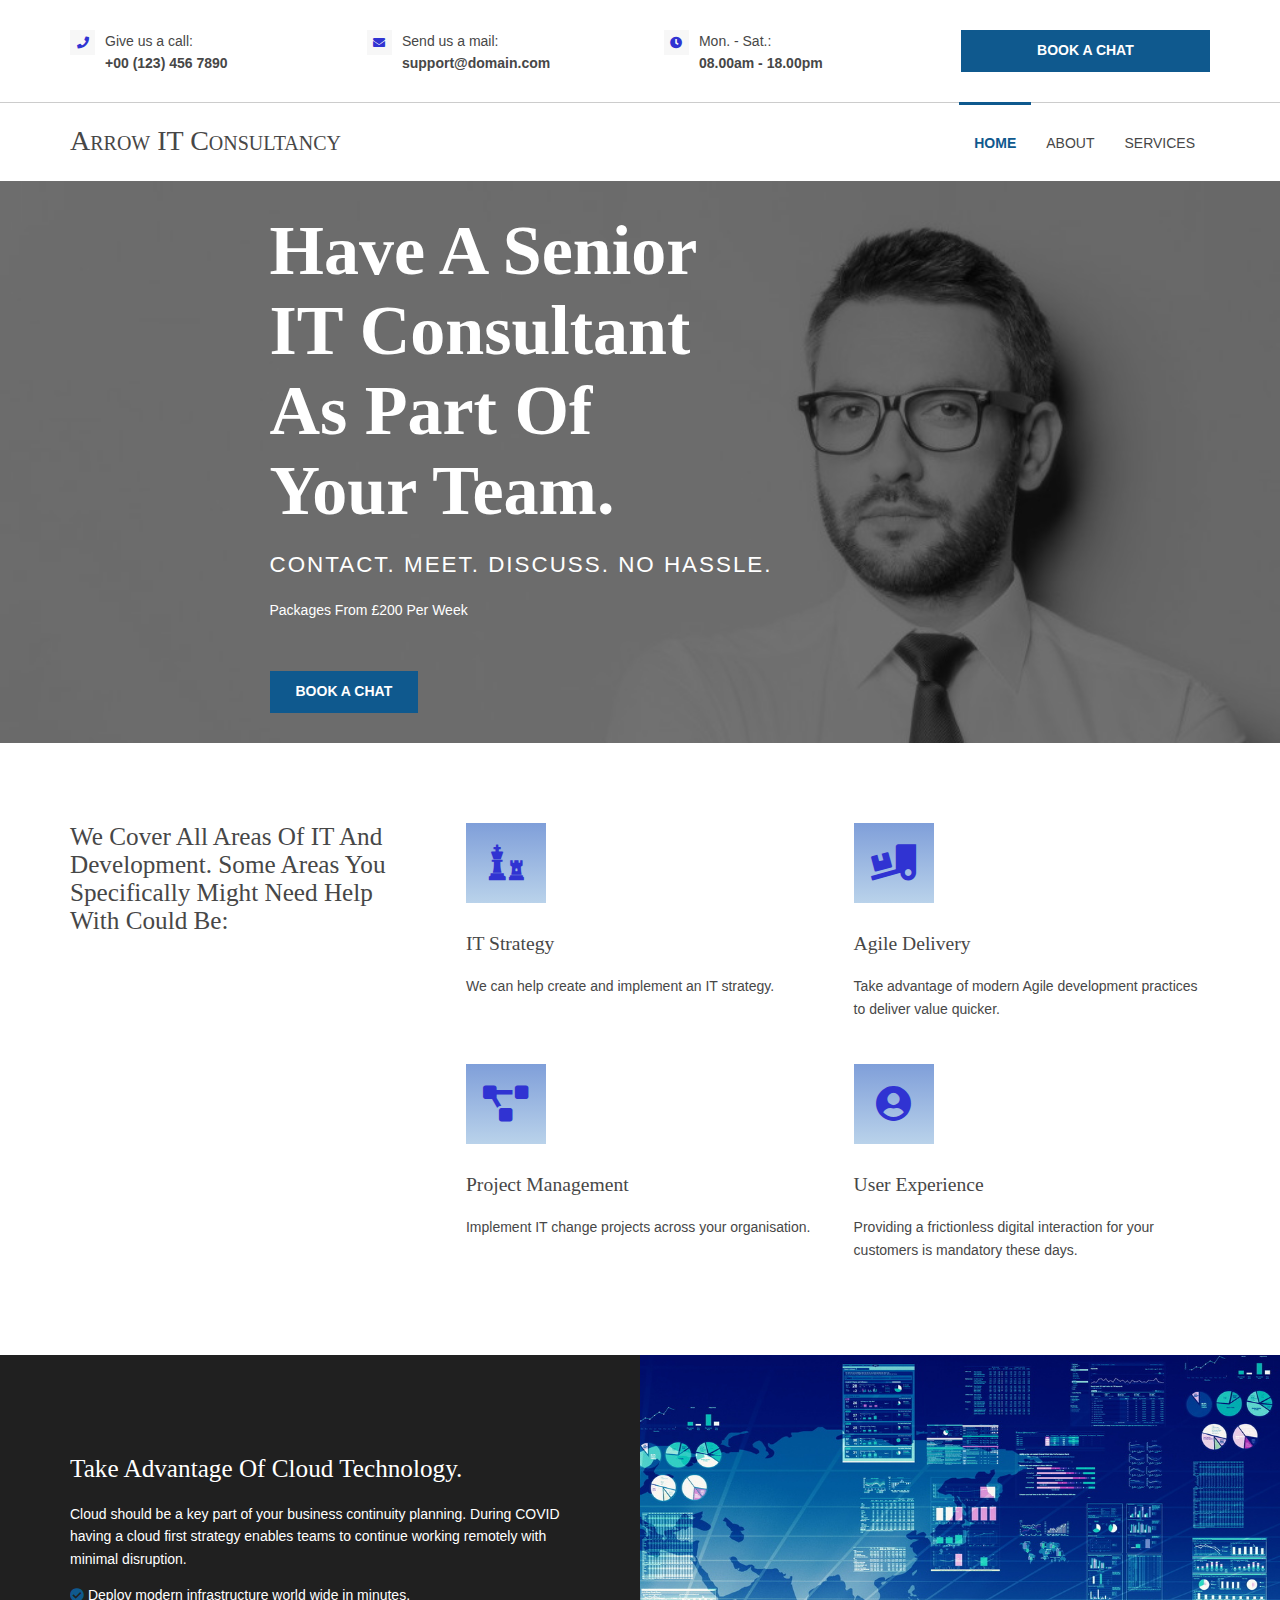
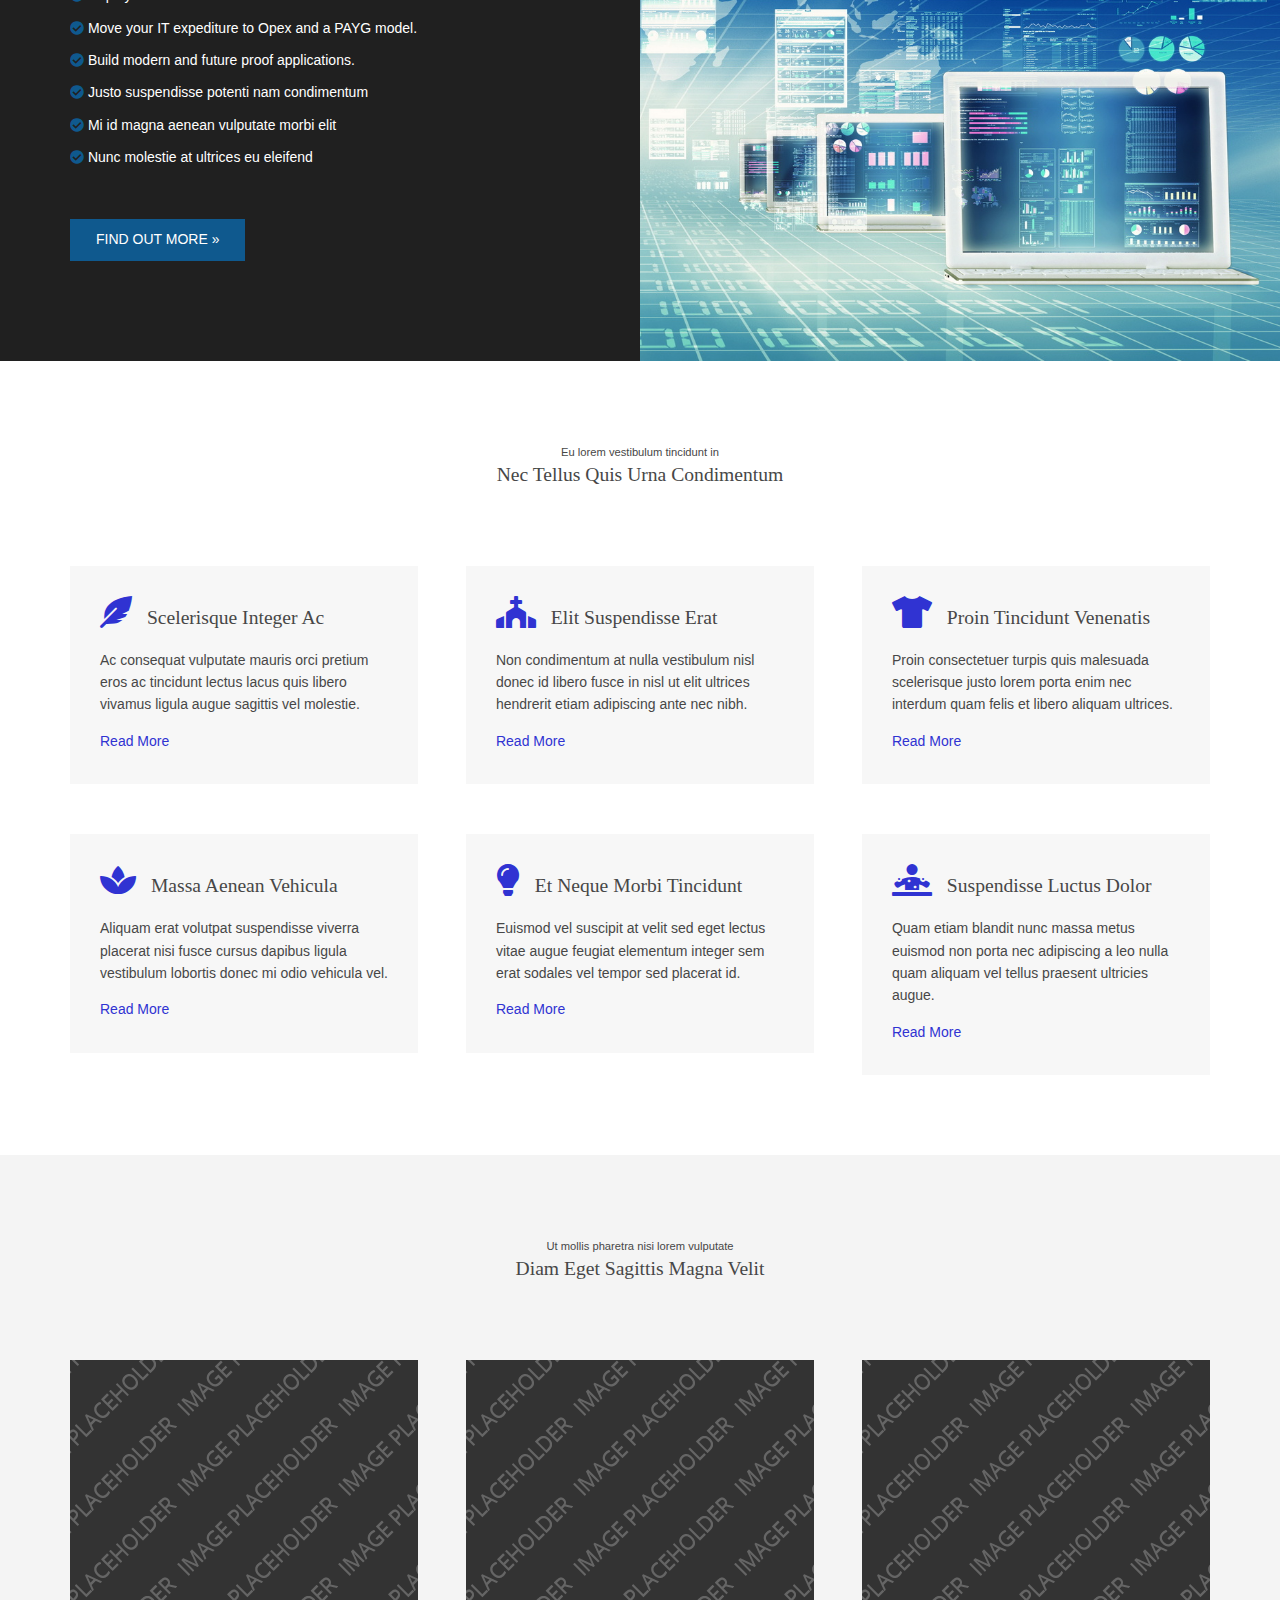
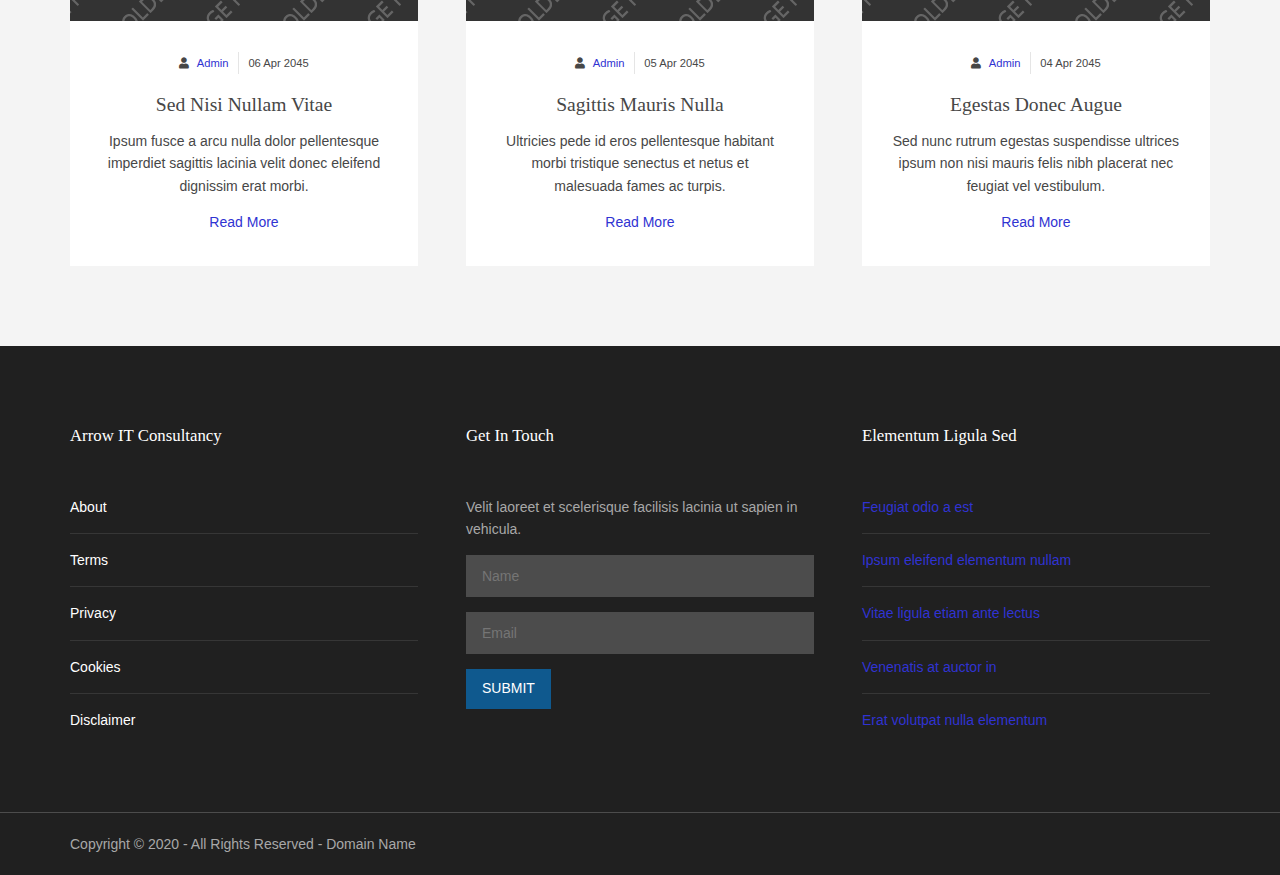
<file: index.html>
<!DOCTYPE html>
<!--
Template Name: Pentwist
Author: <a href="https://www.os-templates.com/">OS Templates</a>
Author URI: https://www.os-templates.com/
Copyright: OS-Templates.com
Licence: Free to use under our free template licence terms
Licence URI: https://www.os-templates.com/template-terms
-->
<html lang="">
<!-- To declare your language - read more here: https://www.w3.org/International/questions/qa-html-language-declarations -->
<head>
<title>Pentwist</title>
<meta charset="utf-8">
<meta name="viewport" content="width=device-width, initial-scale=1.0, maximum-scale=1.0, user-scalable=no">
<link href="./layout/styles/layout.css" rel="stylesheet" type="text/css" media="all">
</head>
<body id="top">
<div class="wrapper row0">
  <section id="ctdetails" class="hoc clear"> 
    <ul class="nospace clear">
      <li class="one_quarter first">
        <div class="block clear"><a href="#"><i class="fas fa-phone"></i></a> <span>Give us a call: <strong>+00 (123) 456 7890</strong></span></div>
      </li>
      <li class="one_quarter">
        <div class="block clear"><a href="#"><i class="fas fa-envelope"></i></a> <span>Send us a mail: <strong>support@domain.com</strong></span></div>
      </li>
      <li class="one_quarter">
        <div class="block clear"><a href="#"><i class="fas fa-clock"></i></a> <span>Mon. - Sat.: <strong>08.00am - 18.00pm</strong></span></div>
      </li>
      <li class="one_quarter"><a class="btn" href="#"><strong>Book a chat</strong></a></li>
    </ul>
  </section>
</div>
<div class="wrapper row1">
  <header id="header" class="hoc clear">
    <div id="logo" class="fl_left"> 
      <h1><a href="index.html">Arrow IT Consultancy</a></h1>
    </div>
    <nav id="mainav" class="fl_right"> 
      <ul class="clear">
        <li class="active"><a href="index.html">Home</a></li>
        <li><a href="./pages/about.html">About</a></li>
        <li><a href="./pages/services.html">Services</a></li>
      </ul>
    </nav>
  </header>
</div>
<div class="wrapper bgded overlay" style="background-image:url('./images/shutterstock_235957255-1-1026.jpg');">
  <div id="pageintro" class="hoc clear"> 
    <article>
      <h2 class="heading">Have a senior <br> IT Consultant<br> as part of <br>your team.</h2>
      <p> Contact. Meet. Discuss. No hassle. </p>
      <p> Packages from £200 per week</p>
      <footer><a class="btn" href="#"><strong>Book a chat</strong></a></footer>
    </article>
  </div>
</div>
<div class="wrapper row3">
  <main class="hoc container clear"> 
 
    <!-- main body -->
    <section>
      <article class="one_third first">
        <h6 class="heading font-x2">We cover all areas of IT and development. Some areas you specifically might need help with could be:</h6>
      </article>
      <div class="two_third">
        <ul class="nospace group">
          <li class="one_half first btmspace-30"><a href="#"><i class="icon btmspace-30 fas fa-chess"></i></a>
            <h6 class="heading">IT Strategy</h6>
            <p>We can help create and implement an IT strategy.</p>
          </li>
          <li class="one_half btmspace-30"><a href="#"><i class="icon btmspace-30 fas fa-truck-loading"></i></a>
            <h6 class="heading">Agile Delivery</h6>
            <p>Take advantage of modern Agile development practices to deliver value quicker.</p>
          </li>
          <li class="one_half first"><a href="#"><i class="icon btmspace-30 fas fa-project-diagram"></i></a>
            <h6 class="heading">Project Management</h6>
            <p>Implement IT change projects across your organisation.</p>
          </li>
          <li class="one_half last"><a href="#"><i class="icon btmspace-30 fas fa-user-circle"></i></a>
            <h6 class="heading">User experience</h6>
            <p>Providing a frictionless digital interaction for your customers is mandatory these days. </p>
          </li>
        </ul>
      </div>
    </section>
    <!-- / main body -->

    <div class="clear"></div>
  </main>
</div>
<div class="wrapper bgded" style="background-image:url('./images/background.jpg');">
  <div class="hoc split clear">
    <section> 
      <h6 class="heading font-x2">Take advantage of cloud technology.</h6>
      <ul class="nospace btmspace-50">
        <p>Cloud should be a key part of your business continuity planning. During COVID having a cloud first strategy enables teams to continue working remotely with minimal disruption.</p>
        <li class="btmspace-10"><i class="fas fa-check-circle"></i> Deploy modern infrastructure world wide in minutes.</li>
        <li class="btmspace-10"><i class="fas fa-check-circle"></i> Move your IT expediture to Opex and a PAYG model.</li>
        <li class="btmspace-10"><i class="fas fa-check-circle"></i> Build modern and future proof applications.</li>
        <li class="btmspace-10"><i class="fas fa-check-circle"></i> Justo suspendisse potenti nam condimentum</li>
        <li class="btmspace-10"><i class="fas fa-check-circle"></i> Mi id magna aenean vulputate morbi elit</li>
        <li><i class="fas fa-check-circle"></i> Nunc molestie at ultrices eu eleifend</li>
      </ul>
      <footer><a class="btn" href="#">Find out more &raquo;</a></footer>
    </section>
  </div>
</div>
<div class="wrapper row3">
  <section id="services" class="hoc container clear"> 
    <div class="sectiontitle">
      <p class="nospace font-xs">Eu lorem vestibulum tincidunt in</p>
      <h6 class="heading">Nec tellus quis urna condimentum</h6>
    </div>
    <ul class="nospace group grid-3">
      <li class="one_third">
        <article>
          <h6 class="heading"><a href="#"><i class="fas fa-feather-alt"></i></a> Scelerisque integer ac</h6>
          <p>Ac consequat vulputate mauris orci pretium eros ac tincidunt lectus lacus quis libero vivamus ligula augue sagittis vel molestie.</p>
          <footer><a href="#">Read More</a></footer>
        </article>
      </li>
      <li class="one_third">
        <article>
          <h6 class="heading"><a href="#"><i class="fas fa-church"></i></a> Elit suspendisse erat</h6>
          <p>Non condimentum at nulla vestibulum nisl donec id libero fusce in nisl ut elit ultrices hendrerit etiam adipiscing ante nec nibh.</p>
          <footer><a href="#">Read More</a></footer>
        </article>
      </li>
      <li class="one_third">
        <article>
          <h6 class="heading"><a href="#"><i class="fas fa-tshirt"></i></a> Proin tincidunt venenatis</h6>
          <p>Proin consectetuer turpis quis malesuada scelerisque justo lorem porta enim nec interdum quam felis et libero aliquam ultrices.</p>
          <footer><a href="#">Read More</a></footer>
        </article>
      </li>
      <li class="one_third">
        <article>
          <h6 class="heading"><a href="#"><i class="fas fa-spa"></i></a> Massa aenean vehicula</h6>
          <p>Aliquam erat volutpat suspendisse viverra placerat nisi fusce cursus dapibus ligula vestibulum lobortis donec mi odio vehicula vel.</p>
          <footer><a href="#">Read More</a></footer>
        </article>
      </li>
      <li class="one_third">
        <article>
          <h6 class="heading"><a href="#"><i class="fas fa-lightbulb"></i></a> Et neque morbi tincidunt</h6>
          <p>Euismod vel suscipit at velit sed eget lectus vitae augue feugiat elementum integer sem erat sodales vel tempor sed placerat id.</p>
          <footer><a href="#">Read More</a></footer>
        </article>
      </li>
      <li class="one_third">
        <article>
          <h6 class="heading"><a href="#"><i class="fas fa-diagnoses"></i></a> Suspendisse luctus dolor</h6>
          <p>Quam etiam blandit nunc massa metus euismod non porta nec adipiscing a leo nulla quam aliquam vel tellus praesent ultricies augue.</p>
          <footer><a href="#">Read More</a></footer>
        </article>
      </li>
    </ul>
  </section>
</div>
<div class="wrapper row2">
  <section class="hoc container clear"> 
    <div class="sectiontitle">
      <p class="nospace font-xs">Ut mollis pharetra nisi lorem vulputate</p>
      <h6 class="heading">Diam eget sagittis magna velit</h6>
    </div>
    <ul id="latest" class="nospace group grid-3">
      <li class="one_third">
        <article>
          <figure><a class="imgover" href="#"><img src="images/demo/348x261.png" alt=""></a></figure>
          <div class="excerpt">
            <ul class="nospace meta clear">
              <li><i class="fas fa-user"></i> <a href="#">Admin</a></li>
              <li>
                <time datetime="2045-04-06T08:15+00:00">06 Apr 2045</time>
              </li>
            </ul>
            <h6 class="heading">Sed nisi nullam vitae</h6>
            <p>Ipsum fusce a arcu nulla dolor pellentesque imperdiet sagittis lacinia velit donec eleifend dignissim erat morbi.</p>
            <footer><a href="#">Read More</a></footer>
          </div>
        </article>
      </li>
      <li class="one_third">
        <article>
          <figure><a class="imgover" href="#"><img src="images/demo/348x261.png" alt=""></a></figure>
          <div class="excerpt">
            <ul class="nospace meta clear">
              <li><i class="fas fa-user"></i> <a href="#">Admin</a></li>
              <li>
                <time datetime="2045-04-05T08:15+00:00">05 Apr 2045</time>
              </li>
            </ul>
            <h6 class="heading">Sagittis mauris nulla</h6>
            <p>Ultricies pede id eros pellentesque habitant morbi tristique senectus et netus et malesuada fames ac turpis.</p>
            <footer><a href="#">Read More</a></footer>
          </div>
        </article>
      </li>
      <li class="one_third">
        <article>
          <figure><a class="imgover" href="#"><img src="images/demo/348x261.png" alt=""></a></figure>
          <div class="excerpt">
            <ul class="nospace meta clear">
              <li><i class="fas fa-user"></i> <a href="#">Admin</a></li>
              <li>
                <time datetime="2045-04-04T08:15+00:00">04 Apr 2045</time>
              </li>
            </ul>
            <h6 class="heading">Egestas donec augue</h6>
            <p>Sed nunc rutrum egestas suspendisse ultrices ipsum non nisi mauris felis nibh placerat nec feugiat vel vestibulum.</p>
            <footer><a href="#">Read More</a></footer>
          </div>
        </article>
      </li>
    </ul>
  </section>
</div>
<div class="wrapper row4">
  <footer id="footer" class="hoc clear"> 
    <div class="one_third first">
      <h6 class="heading">Arrow IT Consultancy</h6>
      <nav>
        <ul class="nospace linklist">
          <li><a href="#">About</a></li>
          <li><a href="#">Terms</a></li>
          <li><a href="#">Privacy</a></li>
          <li><a href="#">Cookies</a></li>
          <li><a href="#">Disclaimer</a></li>
        </ul>
      </nav>
    </div>
    <div class="one_third">
      <h6 class="heading">Get in touch</h6>
      <p class="nospace btmspace-15">Velit laoreet et scelerisque facilisis lacinia ut sapien in vehicula.</p>
      <form action="#" method="post">
        <fieldset>
          <legend>Newsletter:</legend>
          <input class="btmspace-15" type="text" value="" placeholder="Name">
          <input class="btmspace-15" type="text" value="" placeholder="Email">
          <button class="btn" type="submit" value="submit">Submit</button>
        </fieldset>
      </form>
    </div>
    <div class="one_third">
      <h6 class="heading">Elementum ligula sed</h6>
      <ul class="nospace linklist">
        <li><a href="#">Feugiat odio a est</a></li>
        <li><a href="#">Ipsum eleifend elementum nullam</a></li>
        <li><a href="#">Vitae ligula etiam ante lectus</a></li>
        <li><a href="#">Venenatis at auctor in</a></li>
        <li><a href="#">Erat volutpat nulla elementum</a></li>
      </ul>
    </div>

  </footer>
</div>
<div class="wrapper row5">
  <div id="copyright" class="hoc clear"> 
    <p class="fl_left">Copyright &copy; 2020 - All Rights Reserved - <a href="#">Domain Name</a></p>
  </div>
</div>
<a id="backtotop" href="#top"><i class="fas fa-chevron-up"></i></a>

<!-- JAVASCRIPTS -->
<script src="layout/scripts/jquery.min.js"></script>
<script src="layout/scripts/jquery.backtotop.js"></script>
<script src="layout/scripts/jquery.mobilemenu.js"></script>
</body>
</html>
</file>
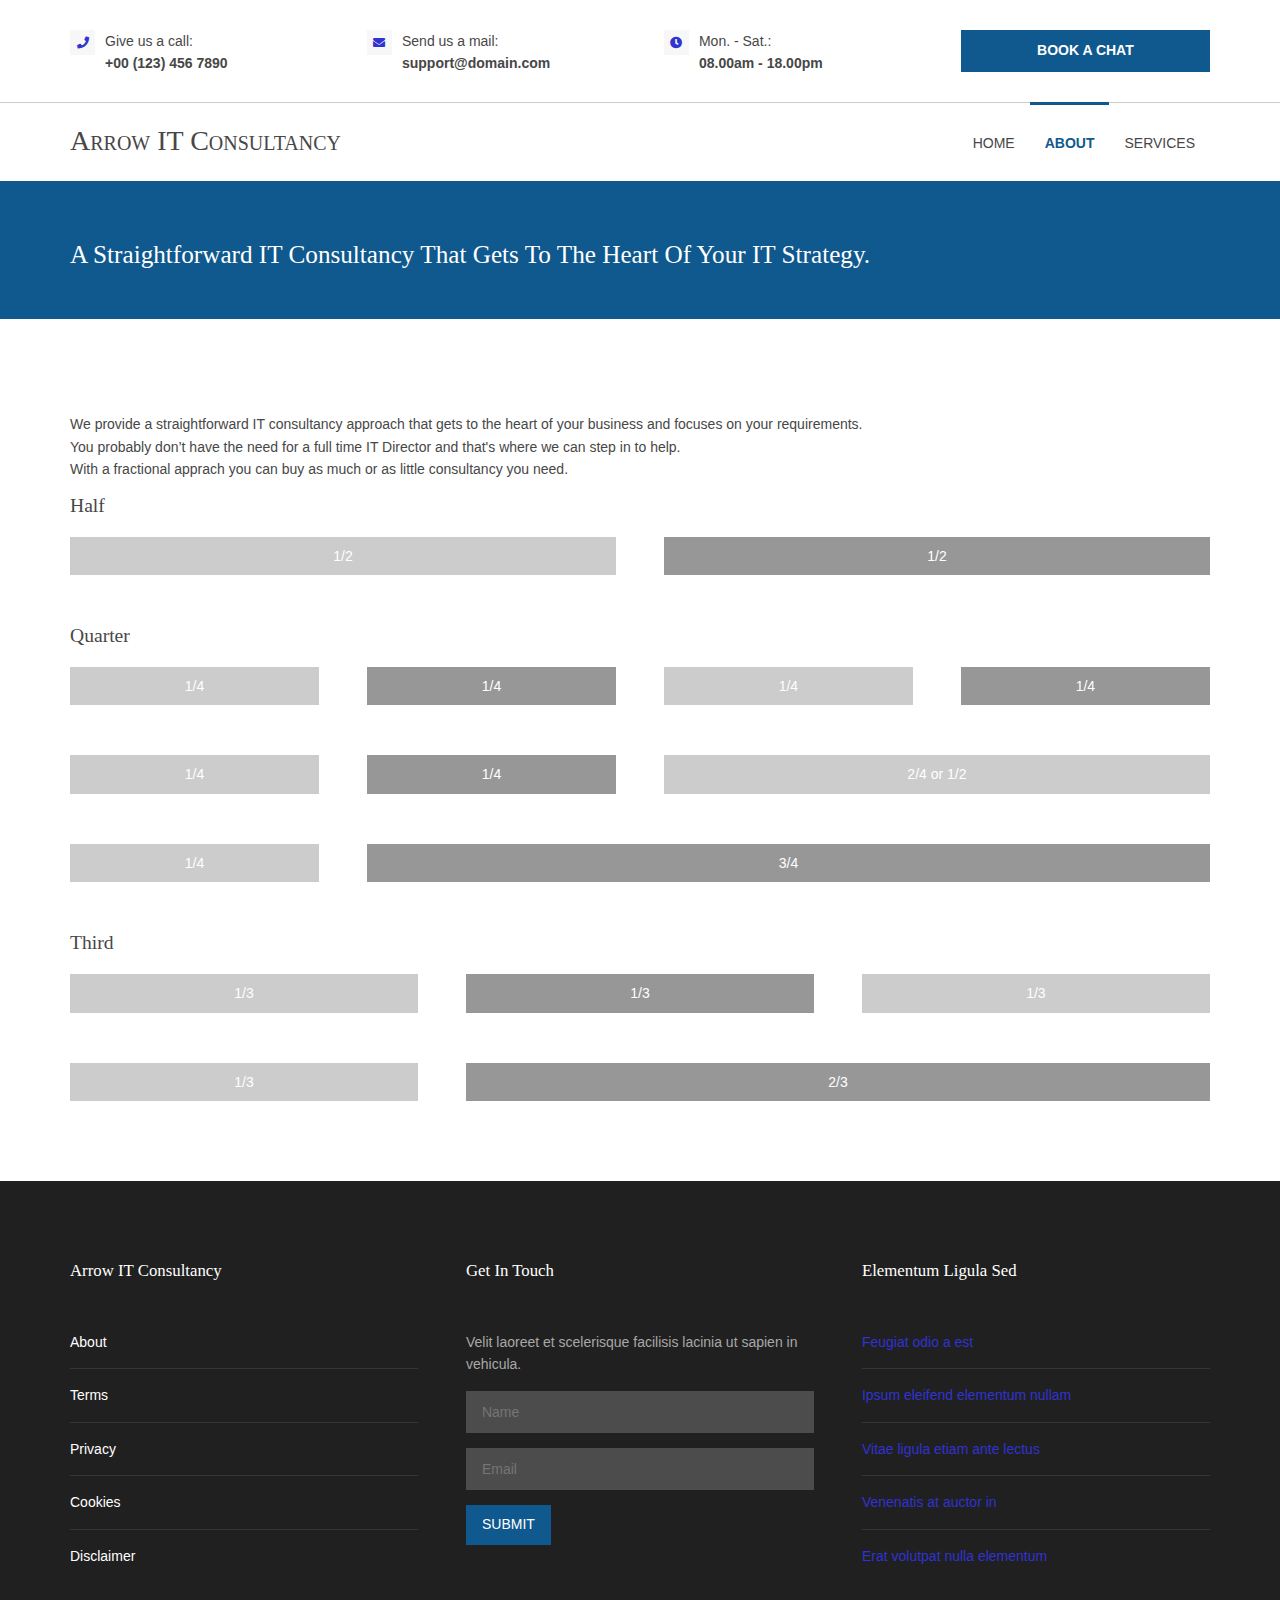
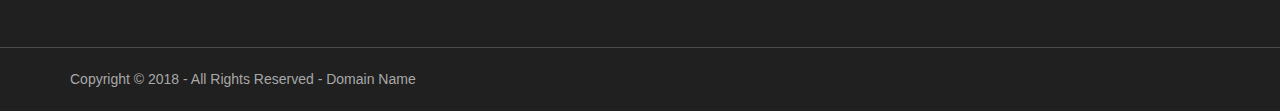
<file: pages/about.html>
<!DOCTYPE html>
<!--
Template Name: Pentwist
Author: <a href="https://www.os-templates.com/">OS Templates</a>
Author URI: https://www.os-templates.com/
Copyright: OS-Templates.com
Licence: Free to use under our free template licence terms
Licence URI: https://www.os-templates.com/template-terms
-->
<html lang="">
<!-- To declare your language - read more here: https://www.w3.org/International/questions/qa-html-language-declarations -->
<head>
<title>Pentwist | Pages | Basic Grid</title>
<meta charset="utf-8">
<meta name="viewport" content="width=device-width, initial-scale=1.0, maximum-scale=1.0, user-scalable=no">
<link href="../layout/styles/layout.css" rel="stylesheet" type="text/css" media="all">
<style type="text/css">
/* DEMO ONLY */
.container .demo{text-align:center;}
.container .demo div{padding:8px 0;}
.container .demo div:nth-child(odd){color:#FFFFFF; background:#CCCCCC;}
.container .demo div:nth-child(even){color:#FFFFFF; background:#979797;}
@media screen and (max-width:900px){.container .demo div{margin-bottom:0;}}
/* DEMO ONLY */
</style>
</head>
<body id="top">
<div class="wrapper row0">
  <section id="ctdetails" class="hoc clear"> 
    <ul class="nospace clear">
      <li class="one_quarter first">
        <div class="block clear"><a href="#"><i class="fas fa-phone"></i></a> <span>Give us a call: <strong>+00 (123) 456 7890</strong></span></div>
      </li>
      <li class="one_quarter">
        <div class="block clear"><a href="#"><i class="fas fa-envelope"></i></a> <span>Send us a mail: <strong>support@domain.com</strong></span></div>
      </li>
      <li class="one_quarter">
        <div class="block clear"><a href="#"><i class="fas fa-clock"></i></a> <span>Mon. - Sat.: <strong>08.00am - 18.00pm</strong></span></div>
      </li>
      <li class="one_quarter"><a class="btn" href="#"><strong>Book a chat</strong></a></li>
    </ul>
  </section>
</div>
<div class="wrapper row1">
  <header id="header" class="hoc clear">
    <div id="logo" class="fl_left"> 
      <h1><a href="../index.html">Arrow IT Consultancy</a></h1>
    </div>
    <nav id="mainav" class="fl_right"> 
      <ul class="clear">
        <li><a href="../index.html">Home</a></li>
        <li class="active"><a href="./about.html">About</a></li>
        <li><a href="./services.html">Services</a></li>
      </ul>
    </nav>
  </header>
</div>
<div class="wrapper coloured">
  <article class="hoc cta clear"> 
    <h6 class="first font-x2">A straightforward IT consultancy that gets to the heart of your IT Strategy.</h6>
  </article>
</div>
<div class="wrapper row3">
  <main class="hoc container clear"> 
    <!-- main body -->
    <div class="content"> 
      <p>We provide a straightforward IT consultancy approach that gets to the heart of your business and focuses on your requirements. 
      <br>You probably don’t have the need for a full time IT Director and that's where we can step in to help. 
      <br>With a fractional apprach you can buy as much or as little consultancy you need. 
      </p>  
      <h2>Half</h2>
      <div class="group btmspace-50 demo">
        <div class="one_half first">1/2</div>
        <div class="one_half">1/2</div>
      </div>
      <h2>Quarter</h2>
      <div class="group btmspace-50 demo">
        <div class="one_quarter first">1/4</div>
        <div class="one_quarter">1/4</div>
        <div class="one_quarter">1/4</div>
        <div class="one_quarter">1/4</div>
      </div>
      <div class="group btmspace-50 demo">
        <div class="one_quarter first">1/4</div>
        <div class="one_quarter">1/4</div>
        <div class="two_quarter">2/4 or 1/2</div>
      </div>
      <div class="group btmspace-50 demo">
        <div class="one_quarter first">1/4</div>
        <div class="three_quarter">3/4</div>
      </div>
      <h2>Third</h2>
      <div class="group btmspace-50 demo">
        <div class="one_third first">1/3</div>
        <div class="one_third">1/3</div>
        <div class="one_third">1/3</div>
      </div>
      <div class="group demo">
        <div class="one_third first">1/3</div>
        <div class="two_third">2/3</div>
      </div>
    </div>
    <!-- / main body -->
    <div class="clear"></div>
  </main>
</div>
<div class="wrapper row4">
  <footer id="footer" class="hoc clear"> 
    <div class="one_third first">
      <h6 class="heading">Arrow IT Consultancy</h6>
      <nav>
        <ul class="nospace linklist">
          <li><a href="#">About</a></li>
          <li><a href="#">Terms</a></li>
          <li><a href="#">Privacy</a></li>
          <li><a href="#">Cookies</a></li>
          <li><a href="#">Disclaimer</a></li>
        </ul>
      </nav>
    </div>
    <div class="one_third">
      <h6 class="heading">Get in touch</h6>
      <p class="nospace btmspace-15">Velit laoreet et scelerisque facilisis lacinia ut sapien in vehicula.</p>
      <form action="#" method="post">
        <fieldset>
          <legend>Newsletter:</legend>
          <input class="btmspace-15" type="text" value="" placeholder="Name">
          <input class="btmspace-15" type="text" value="" placeholder="Email">
          <button class="btn" type="submit" value="submit">Submit</button>
        </fieldset>
      </form>
    </div>
    <div class="one_third">
      <h6 class="heading">Elementum ligula sed</h6>
      <ul class="nospace linklist">
        <li><a href="#">Feugiat odio a est</a></li>
        <li><a href="#">Ipsum eleifend elementum nullam</a></li>
        <li><a href="#">Vitae ligula etiam ante lectus</a></li>
        <li><a href="#">Venenatis at auctor in</a></li>
        <li><a href="#">Erat volutpat nulla elementum</a></li>
      </ul>
    </div>
  </footer>
</div>
<div class="wrapper row5">
  <div id="copyright" class="hoc clear"> 
    <p class="fl_left">Copyright &copy; 2018 - All Rights Reserved - <a href="#">Domain Name</a></p>
  </div>
</div>
<a id="backtotop" href="#top"><i class="fas fa-chevron-up"></i></a>

<!-- JAVASCRIPTS -->
<script src="../layout/scripts/jquery.min.js"></script>
<script src="../layout/scripts/jquery.backtotop.js"></script>
<script src="../layout/scripts/jquery.mobilemenu.js"></script>
</body>
</html>
</file>
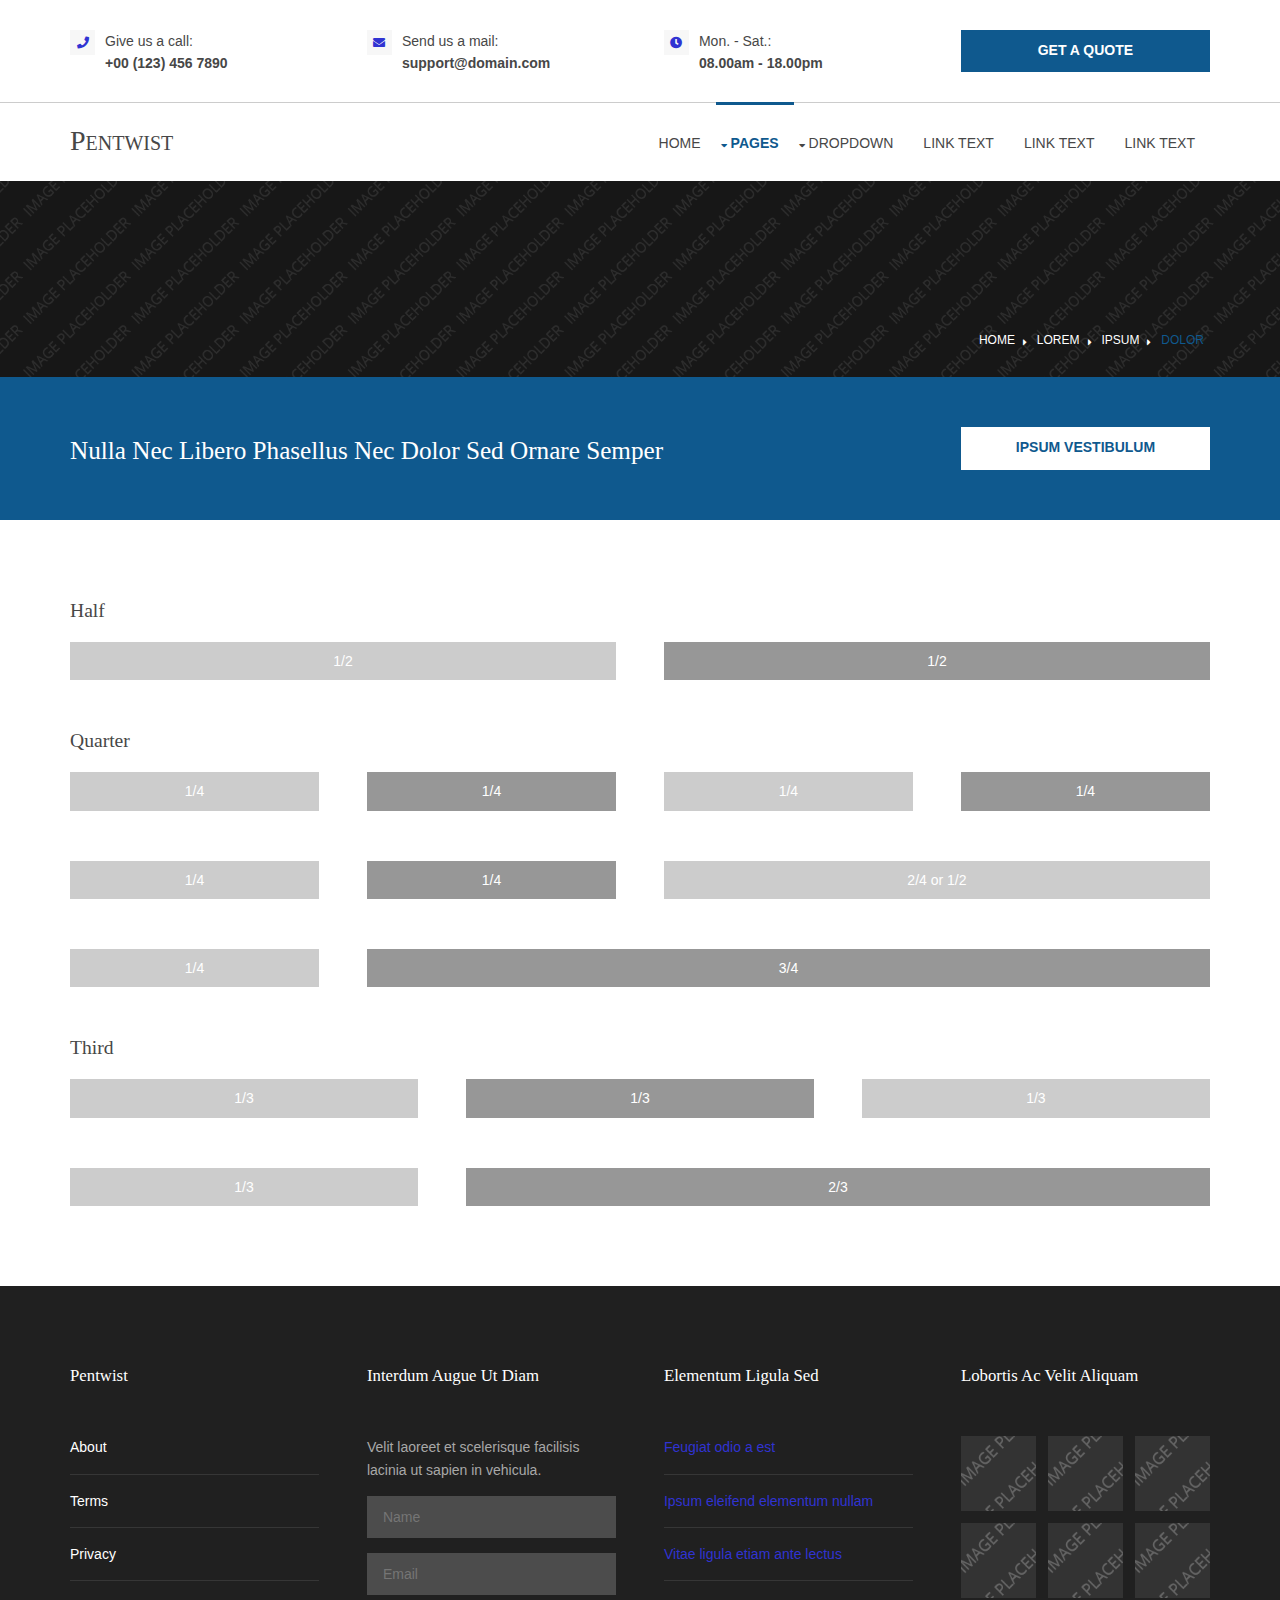
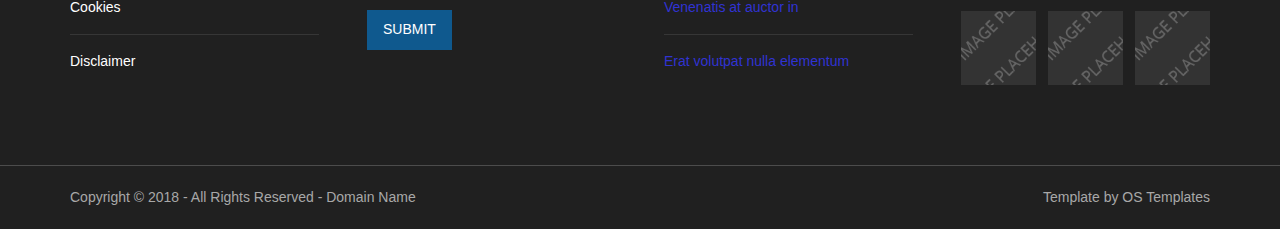
<file: pages/basic-grid.html>
<!DOCTYPE html>
<!--
Template Name: Pentwist
Author: <a href="https://www.os-templates.com/">OS Templates</a>
Author URI: https://www.os-templates.com/
Copyright: OS-Templates.com
Licence: Free to use under our free template licence terms
Licence URI: https://www.os-templates.com/template-terms
-->
<html lang="">
<!-- To declare your language - read more here: https://www.w3.org/International/questions/qa-html-language-declarations -->
<head>
<title>Pentwist | Pages | Basic Grid</title>
<meta charset="utf-8">
<meta name="viewport" content="width=device-width, initial-scale=1.0, maximum-scale=1.0, user-scalable=no">
<link href="../layout/styles/layout.css" rel="stylesheet" type="text/css" media="all">
<style type="text/css">
/* DEMO ONLY */
.container .demo{text-align:center;}
.container .demo div{padding:8px 0;}
.container .demo div:nth-child(odd){color:#FFFFFF; background:#CCCCCC;}
.container .demo div:nth-child(even){color:#FFFFFF; background:#979797;}
@media screen and (max-width:900px){.container .demo div{margin-bottom:0;}}
/* DEMO ONLY */
</style>
</head>
<body id="top">
<!-- ################################################################################################ -->
<!-- ################################################################################################ -->
<!-- ################################################################################################ -->
<div class="wrapper row0">
  <section id="ctdetails" class="hoc clear"> 
    <!-- ################################################################################################ -->
    <ul class="nospace clear">
      <li class="one_quarter first">
        <div class="block clear"><a href="#"><i class="fas fa-phone"></i></a> <span>Give us a call: <strong>+00 (123) 456 7890</strong></span></div>
      </li>
      <li class="one_quarter">
        <div class="block clear"><a href="#"><i class="fas fa-envelope"></i></a> <span>Send us a mail: <strong>support@domain.com</strong></span></div>
      </li>
      <li class="one_quarter">
        <div class="block clear"><a href="#"><i class="fas fa-clock"></i></a> <span>Mon. - Sat.: <strong>08.00am - 18.00pm</strong></span></div>
      </li>
      <li class="one_quarter"><a class="btn" href="#"><strong>Get A Quote</strong></a></li>
    </ul>
    <!-- ################################################################################################ -->
  </section>
</div>
<!-- ################################################################################################ -->
<!-- ################################################################################################ -->
<!-- ################################################################################################ -->
<div class="wrapper row1">
  <header id="header" class="hoc clear">
    <div id="logo" class="fl_left"> 
      <!-- ################################################################################################ -->
      <h1><a href="../index.html">Pentwist</a></h1>
      <!-- ################################################################################################ -->
    </div>
    <nav id="mainav" class="fl_right"> 
      <!-- ################################################################################################ -->
      <ul class="clear">
        <li><a href="../index.html">Home</a></li>
        <li class="active"><a class="drop" href="#">Pages</a>
          <ul>
            <li><a href="gallery.html">Gallery</a></li>
            <li><a href="full-width.html">Full Width</a></li>
            <li><a href="sidebar-left.html">Sidebar Left</a></li>
            <li><a href="sidebar-right.html">Sidebar Right</a></li>
            <li class="active"><a href="basic-grid.html">Basic Grid</a></li>
            <li><a href="font-icons.html">Font Icons</a></li>
          </ul>
        </li>
        <li><a class="drop" href="#">Dropdown</a>
          <ul>
            <li><a href="#">Level 2</a></li>
            <li><a class="drop" href="#">Level 2 + Drop</a>
              <ul>
                <li><a href="#">Level 3</a></li>
                <li><a href="#">Level 3</a></li>
                <li><a href="#">Level 3</a></li>
              </ul>
            </li>
            <li><a href="#">Level 2</a></li>
          </ul>
        </li>
        <li><a href="#">Link Text</a></li>
        <li><a href="#">Link Text</a></li>
        <li><a href="#">Link Text</a></li>
      </ul>
      <!-- ################################################################################################ -->
    </nav>
  </header>
</div>
<!-- ################################################################################################ -->
<!-- ################################################################################################ -->
<!-- ################################################################################################ -->
<div class="wrapper bgded overlay" style="background-image:url('../images/demo/backgrounds/01.png');">
  <div id="breadcrumb" class="hoc clear"> 
    <!-- ################################################################################################ -->
    <ul>
      <li><a href="#">Home</a></li>
      <li><a href="#">Lorem</a></li>
      <li><a href="#">Ipsum</a></li>
      <li><a href="#">Dolor</a></li>
    </ul>
    <!-- ################################################################################################ -->
  </div>
</div>
<!-- ################################################################################################ -->
<!-- ################################################################################################ -->
<!-- ################################################################################################ -->
<div class="wrapper coloured">
  <article class="hoc cta clear"> 
    <!-- ################################################################################################ -->
    <h6 class="three_quarter first font-x2">Nulla nec libero phasellus nec dolor sed ornare semper</h6>
    <footer class="one_quarter"><a class="btn" href="#"><strong>Ipsum vestibulum</strong></a></footer>
    <!-- ################################################################################################ -->
  </article>
</div>
<!-- ################################################################################################ -->
<!-- ################################################################################################ -->
<!-- ################################################################################################ -->
<div class="wrapper row3">
  <main class="hoc container clear"> 
    <!-- main body -->
    <!-- ################################################################################################ -->
    <div class="content"> 
      <!-- ################################################################################################ -->
      <h2>Half</h2>
      <!-- ################################################################################################ -->
      <div class="group btmspace-50 demo">
        <div class="one_half first">1/2</div>
        <div class="one_half">1/2</div>
      </div>
      <!-- ################################################################################################ -->
      <h2>Quarter</h2>
      <!-- ################################################################################################ -->
      <div class="group btmspace-50 demo">
        <div class="one_quarter first">1/4</div>
        <div class="one_quarter">1/4</div>
        <div class="one_quarter">1/4</div>
        <div class="one_quarter">1/4</div>
      </div>
      <div class="group btmspace-50 demo">
        <div class="one_quarter first">1/4</div>
        <div class="one_quarter">1/4</div>
        <div class="two_quarter">2/4 or 1/2</div>
      </div>
      <div class="group btmspace-50 demo">
        <div class="one_quarter first">1/4</div>
        <div class="three_quarter">3/4</div>
      </div>
      <!-- ################################################################################################ -->
      <h2>Third</h2>
      <!-- ################################################################################################ -->
      <div class="group btmspace-50 demo">
        <div class="one_third first">1/3</div>
        <div class="one_third">1/3</div>
        <div class="one_third">1/3</div>
      </div>
      <div class="group demo">
        <div class="one_third first">1/3</div>
        <div class="two_third">2/3</div>
      </div>
      <!-- ################################################################################################ -->
    </div>
    <!-- ################################################################################################ -->
    <!-- / main body -->
    <div class="clear"></div>
  </main>
</div>
<!-- ################################################################################################ -->
<!-- ################################################################################################ -->
<!-- ################################################################################################ -->
<div class="wrapper row4">
  <footer id="footer" class="hoc clear"> 
    <!-- ################################################################################################ -->
    <div class="one_quarter first">
      <h6 class="heading">Pentwist</h6>
      <nav>
        <ul class="nospace linklist">
          <li><a href="#">About</a></li>
          <li><a href="#">Terms</a></li>
          <li><a href="#">Privacy</a></li>
          <li><a href="#">Cookies</a></li>
          <li><a href="#">Disclaimer</a></li>
        </ul>
      </nav>
    </div>
    <div class="one_quarter">
      <h6 class="heading">Interdum augue ut diam</h6>
      <p class="nospace btmspace-15">Velit laoreet et scelerisque facilisis lacinia ut sapien in vehicula.</p>
      <form action="#" method="post">
        <fieldset>
          <legend>Newsletter:</legend>
          <input class="btmspace-15" type="text" value="" placeholder="Name">
          <input class="btmspace-15" type="text" value="" placeholder="Email">
          <button class="btn" type="submit" value="submit">Submit</button>
        </fieldset>
      </form>
    </div>
    <div class="one_quarter">
      <h6 class="heading">Elementum ligula sed</h6>
      <ul class="nospace linklist">
        <li><a href="#">Feugiat odio a est</a></li>
        <li><a href="#">Ipsum eleifend elementum nullam</a></li>
        <li><a href="#">Vitae ligula etiam ante lectus</a></li>
        <li><a href="#">Venenatis at auctor in</a></li>
        <li><a href="#">Erat volutpat nulla elementum</a></li>
      </ul>
    </div>
    <div class="one_quarter last">
      <h6 class="heading">Lobortis ac velit aliquam</h6>
      <ul class="nospace clear latestimg">
        <li><a class="imgover" href="#"><img src="../images/demo/100x100.png" alt=""></a></li>
        <li><a class="imgover" href="#"><img src="../images/demo/100x100.png" alt=""></a></li>
        <li><a class="imgover" href="#"><img src="../images/demo/100x100.png" alt=""></a></li>
        <li><a class="imgover" href="#"><img src="../images/demo/100x100.png" alt=""></a></li>
        <li><a class="imgover" href="#"><img src="../images/demo/100x100.png" alt=""></a></li>
        <li><a class="imgover" href="#"><img src="../images/demo/100x100.png" alt=""></a></li>
        <li><a class="imgover" href="#"><img src="../images/demo/100x100.png" alt=""></a></li>
        <li><a class="imgover" href="#"><img src="../images/demo/100x100.png" alt=""></a></li>
        <li><a class="imgover" href="#"><img src="../images/demo/100x100.png" alt=""></a></li>
      </ul>
    </div>
    <!-- ################################################################################################ -->
  </footer>
</div>
<!-- ################################################################################################ -->
<!-- ################################################################################################ -->
<!-- ################################################################################################ -->
<div class="wrapper row5">
  <div id="copyright" class="hoc clear"> 
    <!-- ################################################################################################ -->
    <p class="fl_left">Copyright &copy; 2018 - All Rights Reserved - <a href="#">Domain Name</a></p>
    <p class="fl_right">Template by <a target="_blank" href="https://www.os-templates.com/" title="Free Website Templates">OS Templates</a></p>
    <!-- ################################################################################################ -->
  </div>
</div>
<!-- ################################################################################################ -->
<!-- ################################################################################################ -->
<!-- ################################################################################################ -->
<a id="backtotop" href="#top"><i class="fas fa-chevron-up"></i></a>
<!-- JAVASCRIPTS -->
<script src="../layout/scripts/jquery.min.js"></script>
<script src="../layout/scripts/jquery.backtotop.js"></script>
<script src="../layout/scripts/jquery.mobilemenu.js"></script>
</body>
</html>
</file>
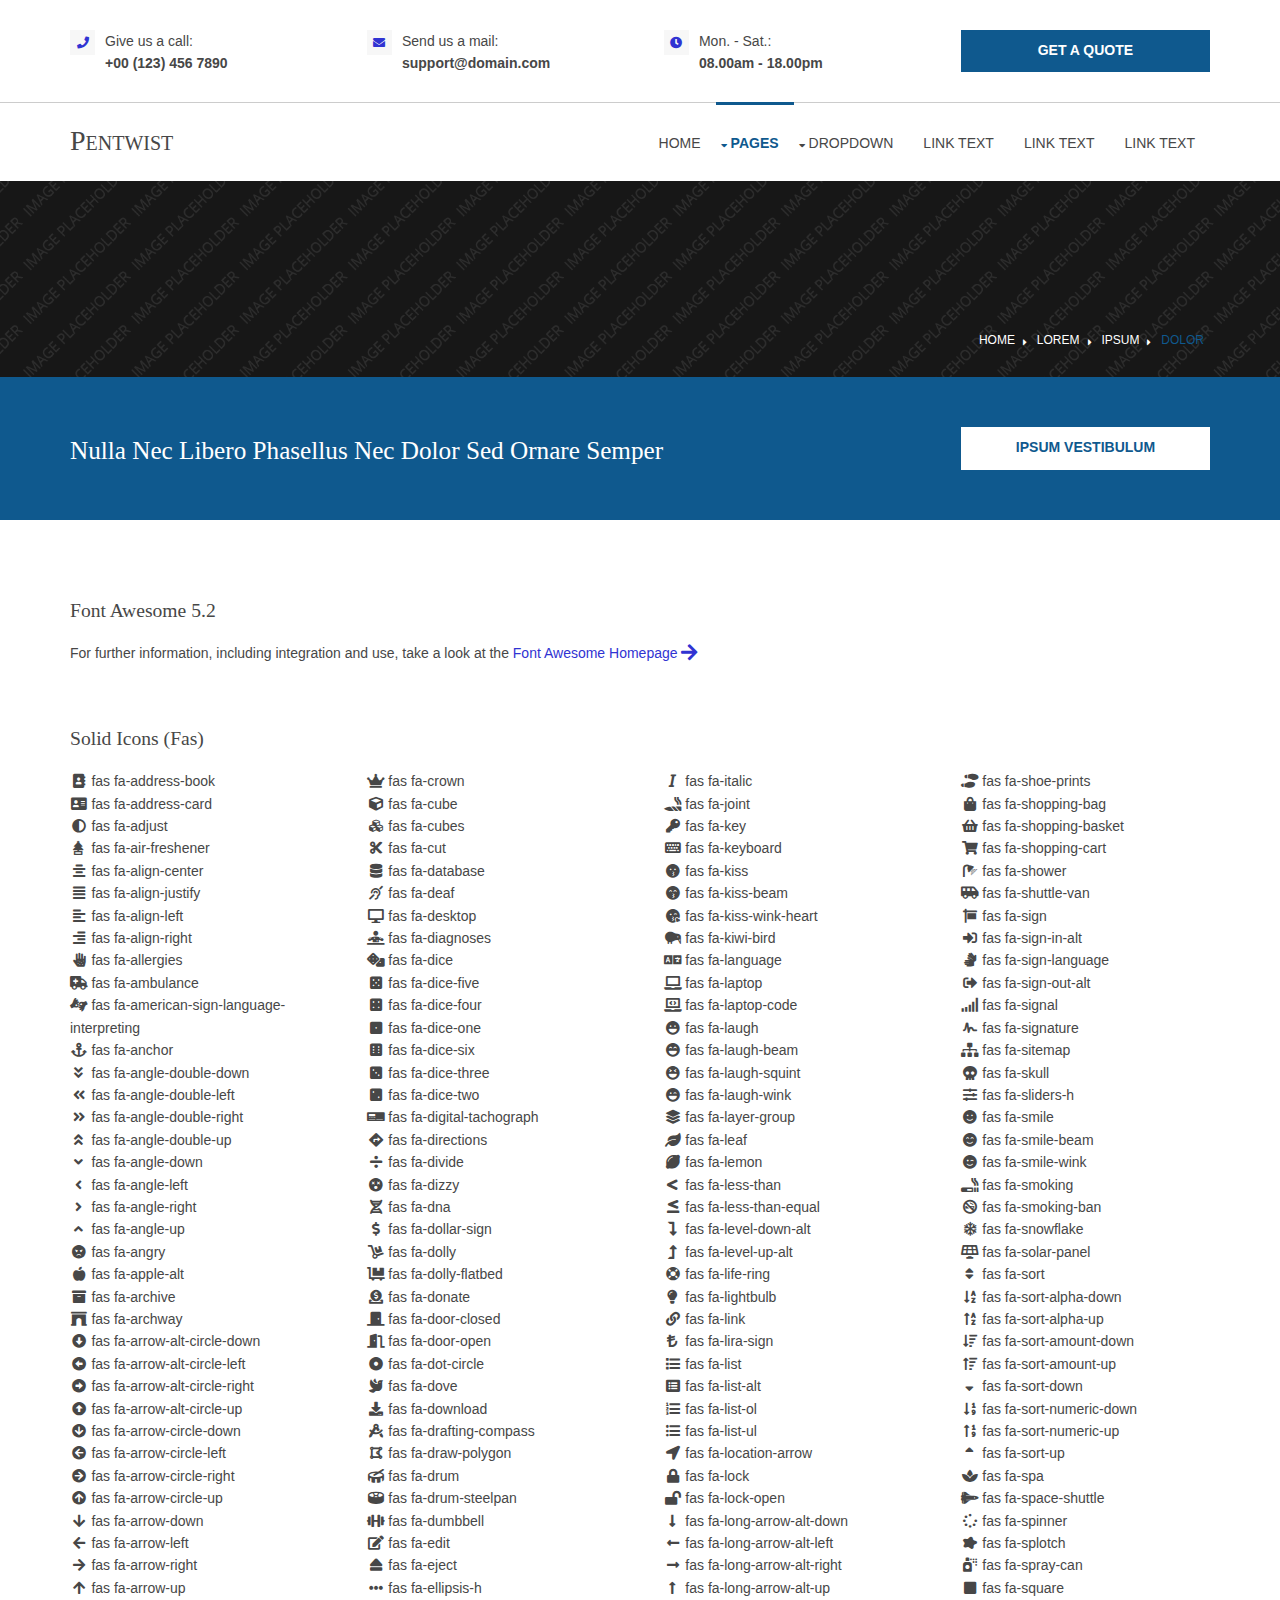
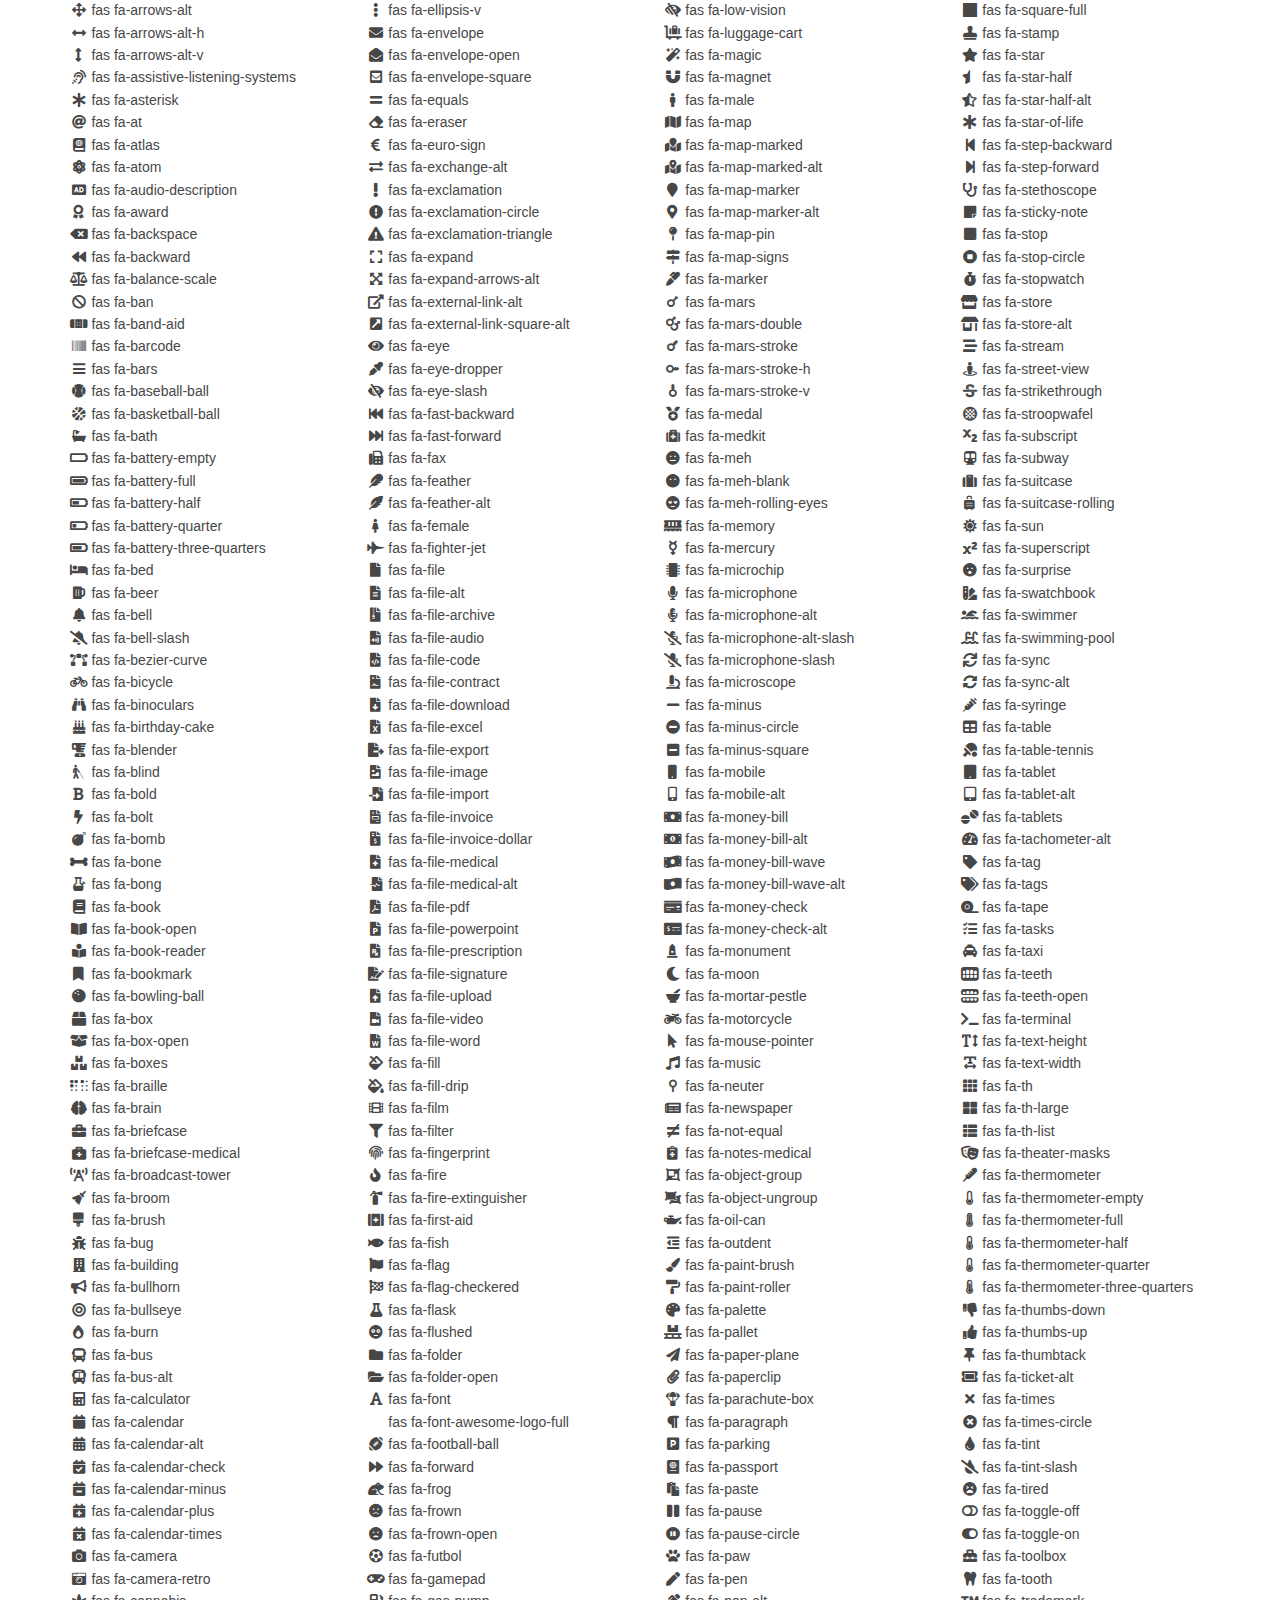
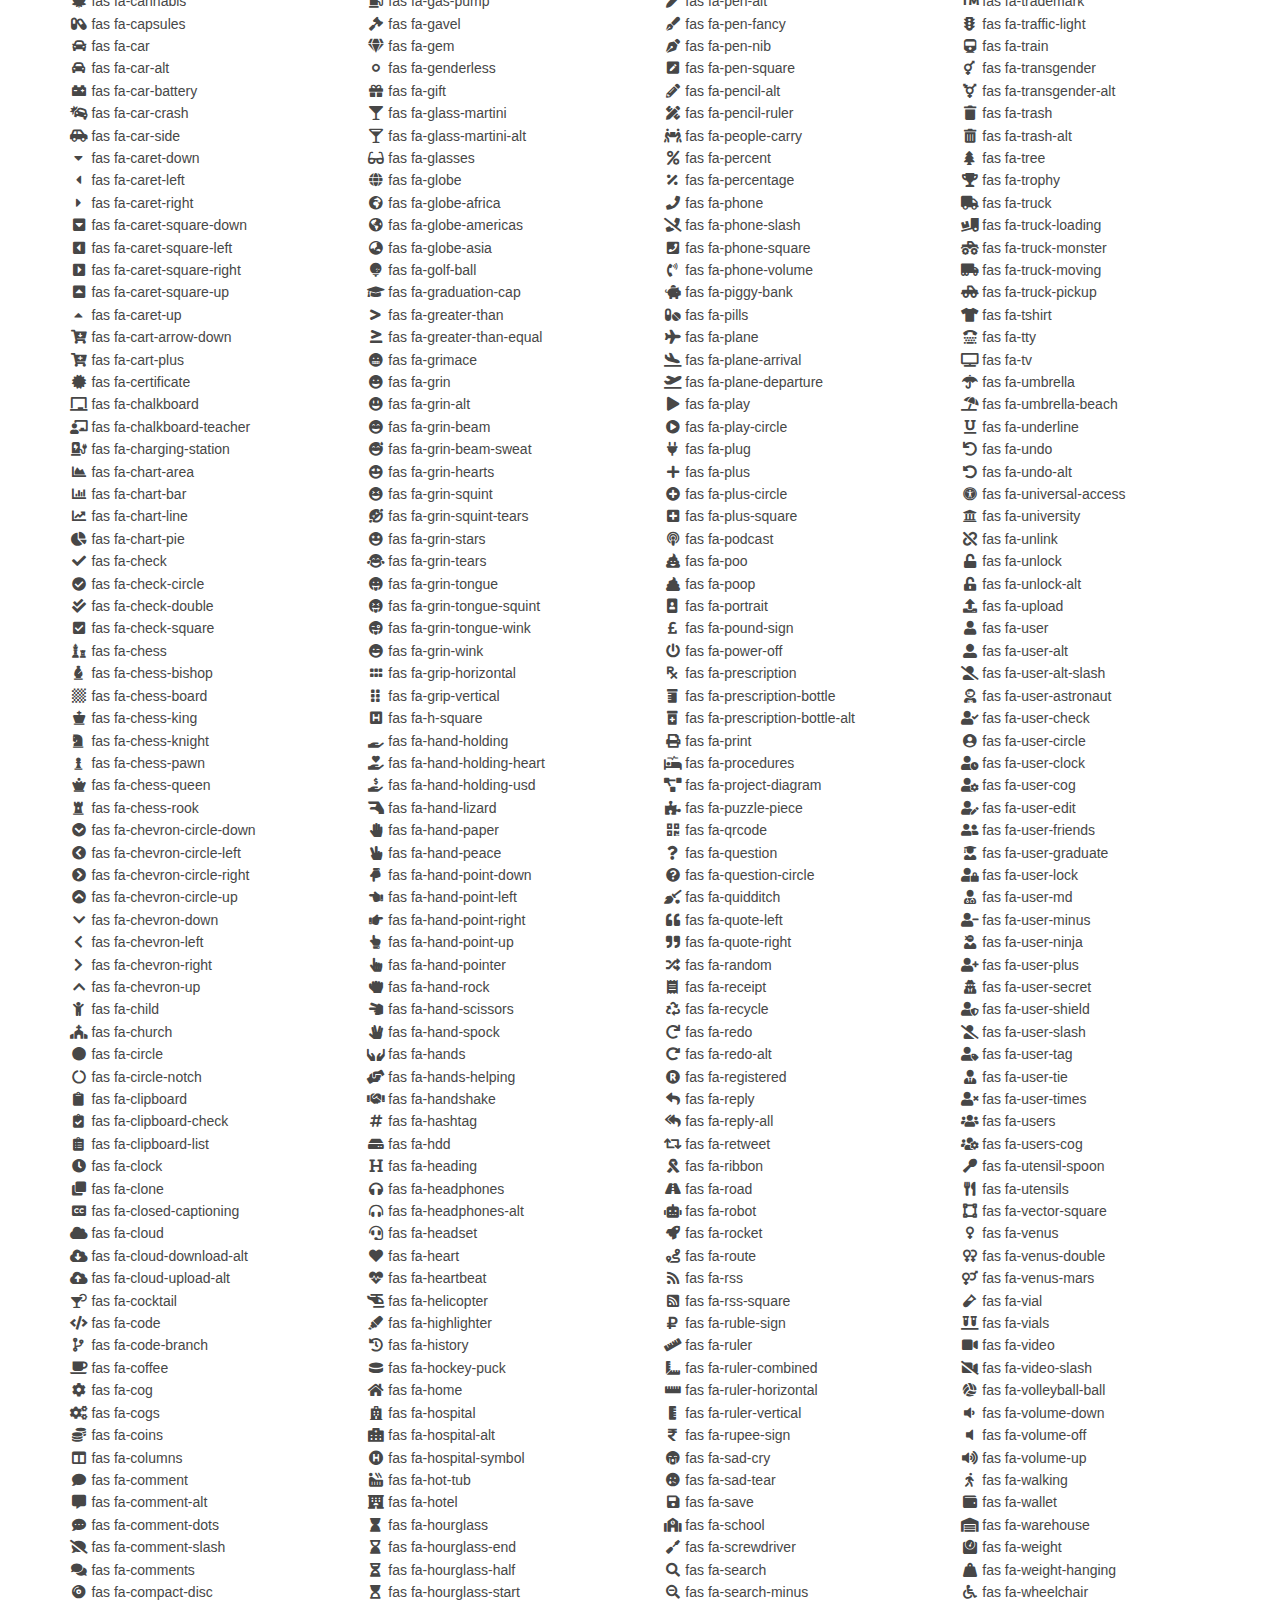
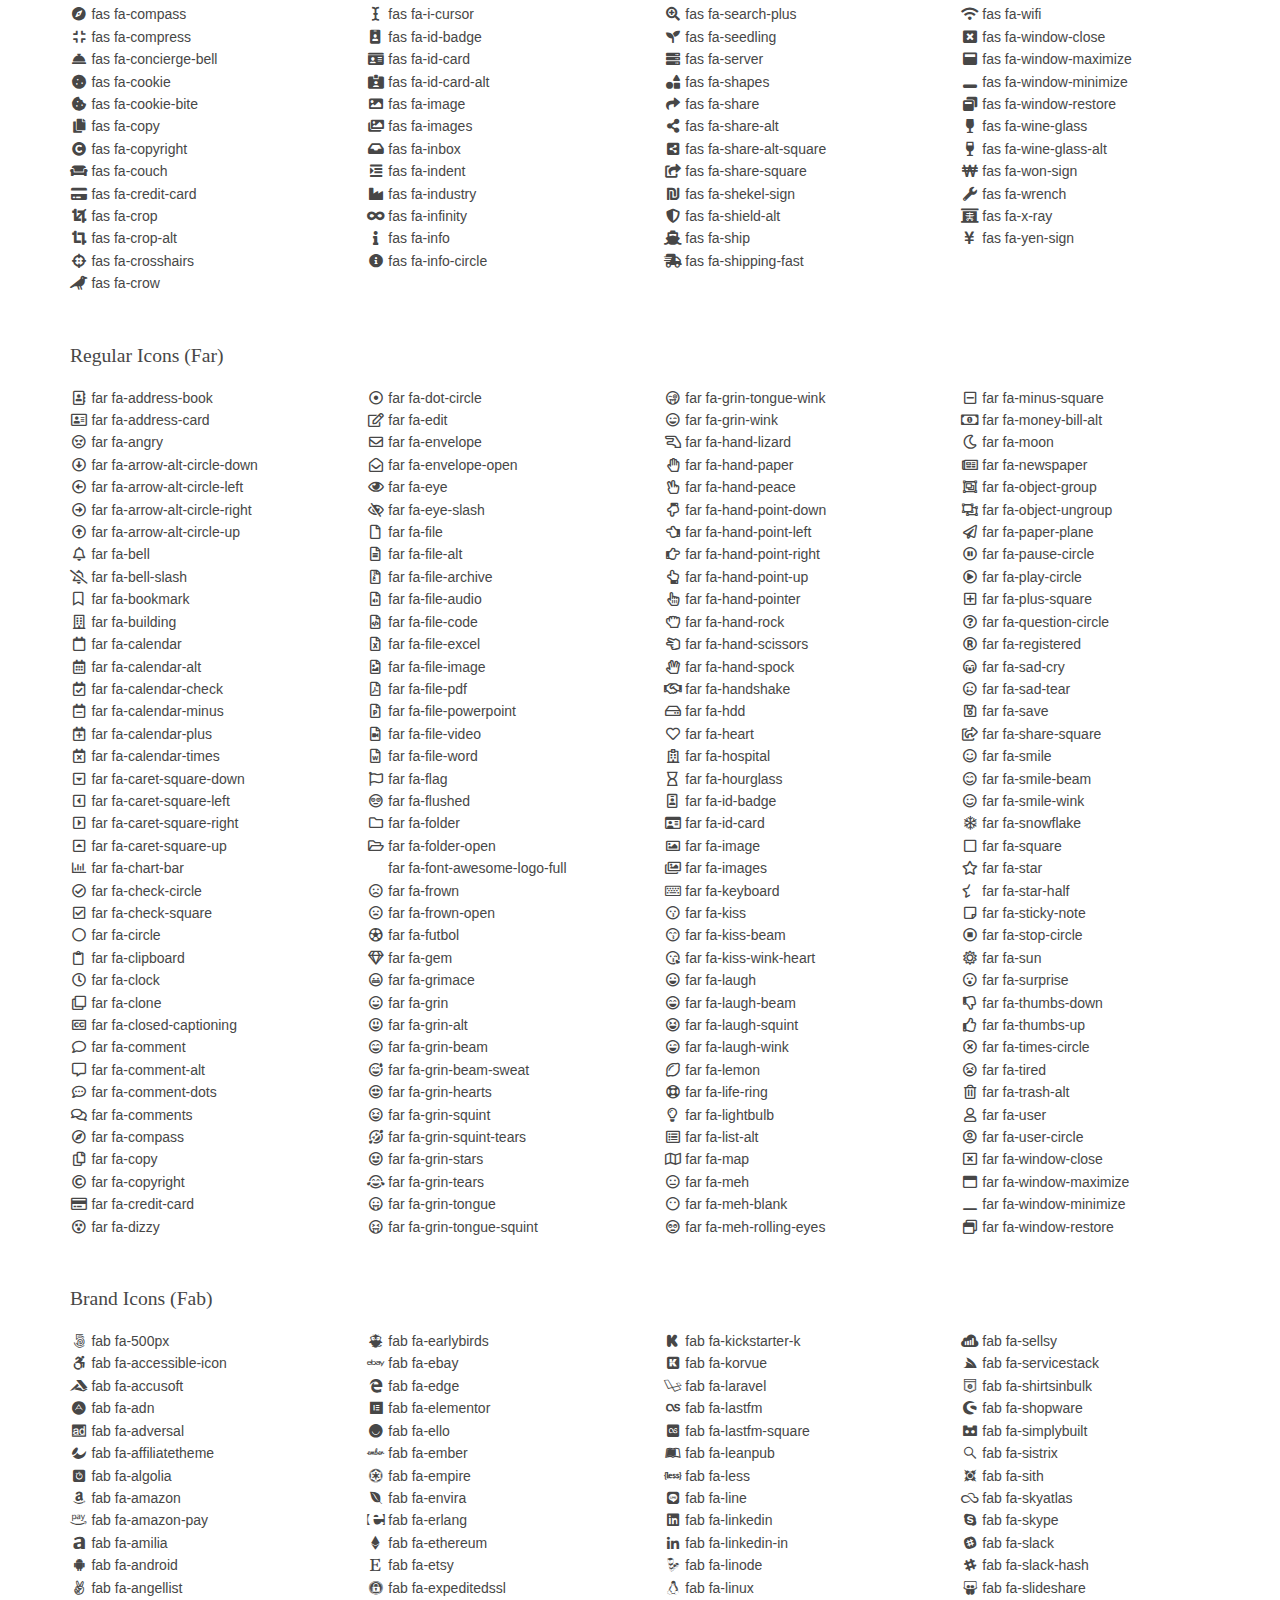
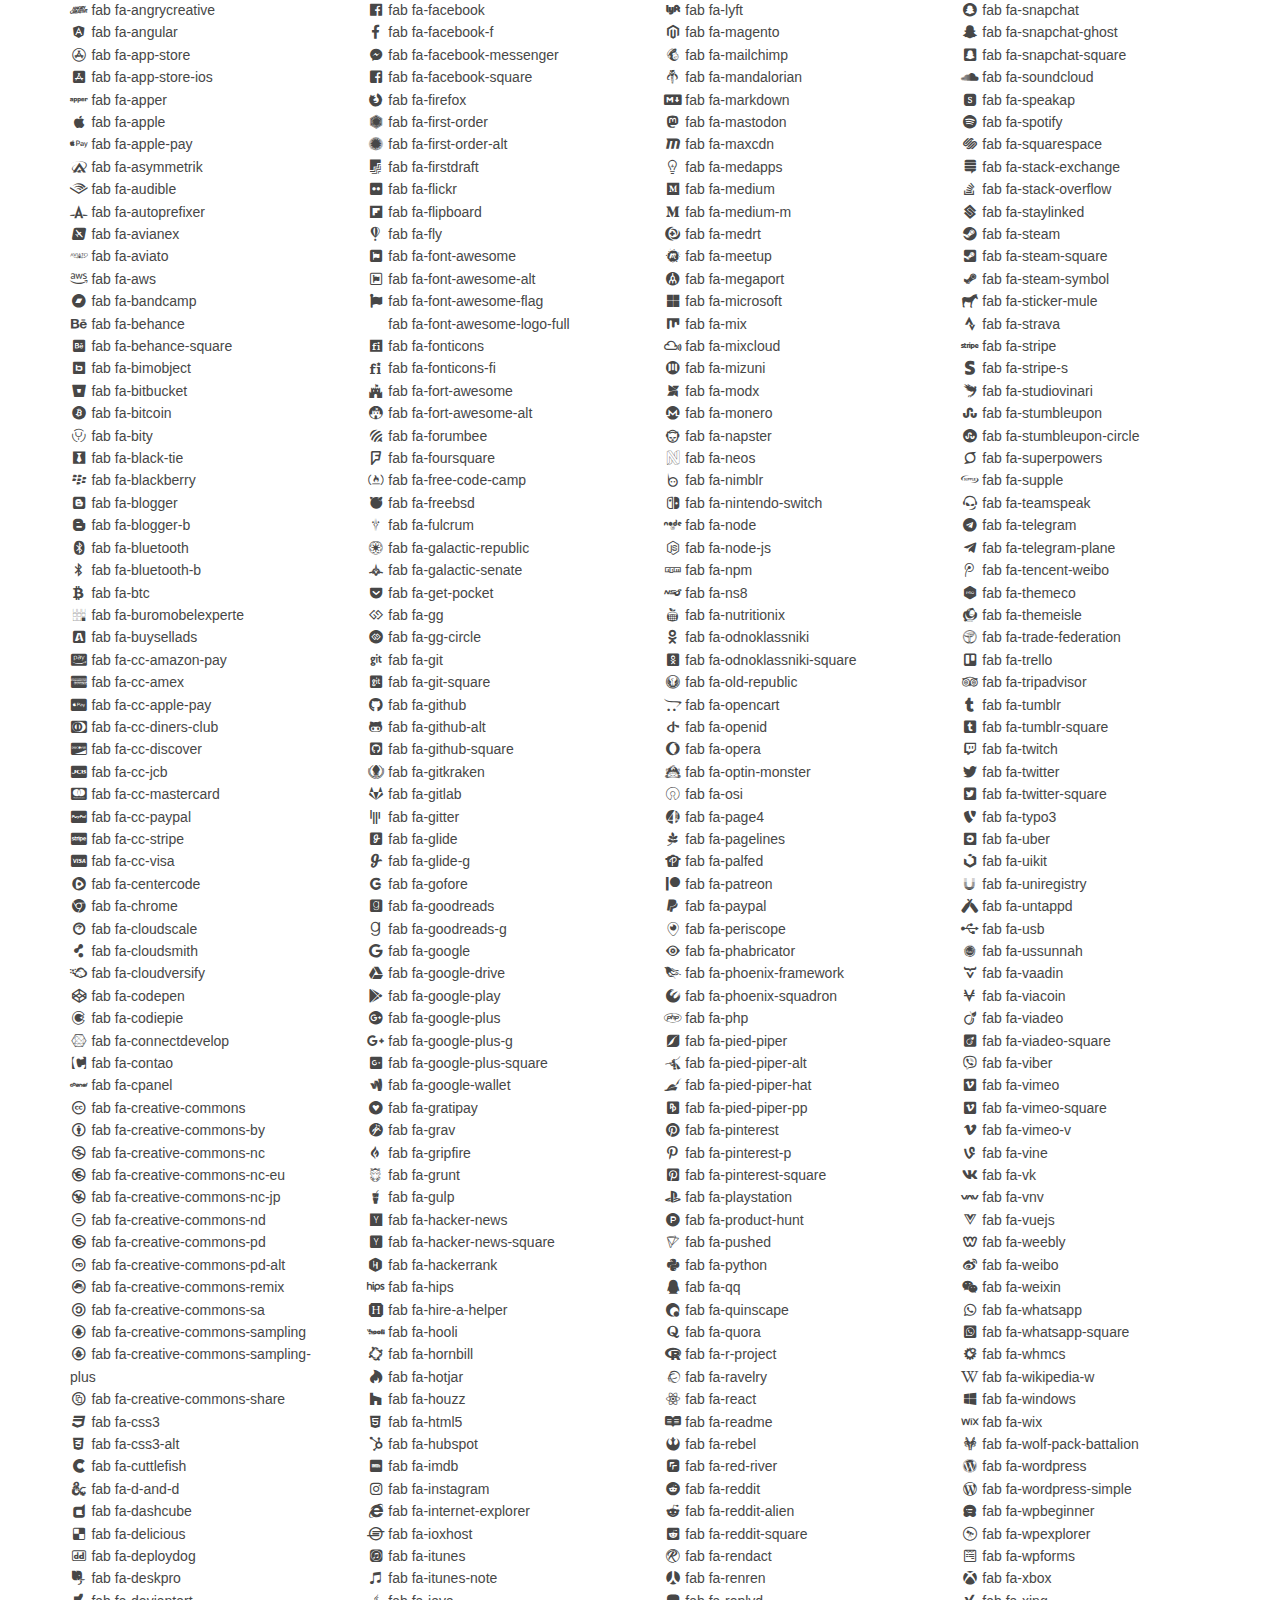
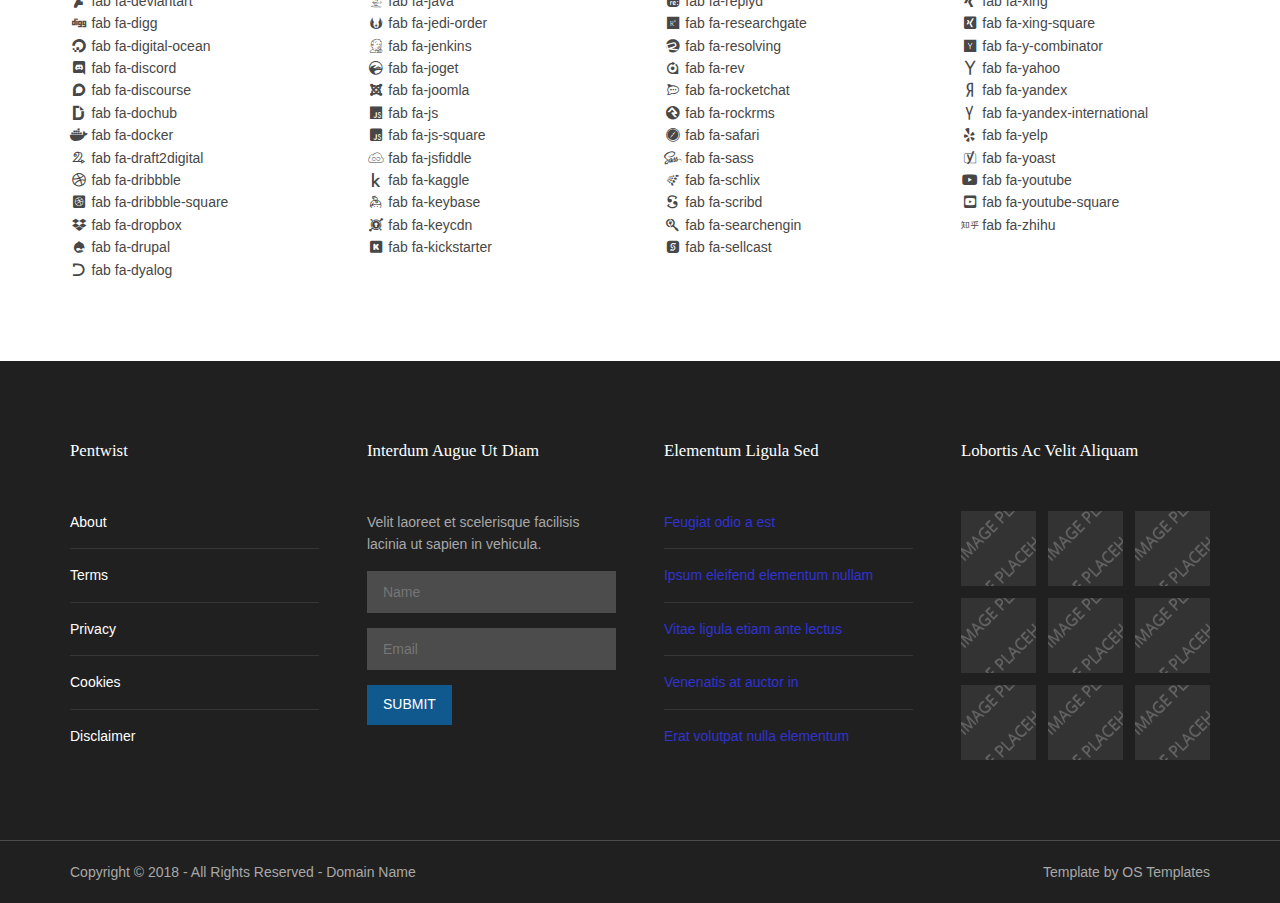
<file: pages/font-icons.html>
<!DOCTYPE html>
<!--
Template Name: Pentwist
Author: <a href="https://www.os-templates.com/">OS Templates</a>
Author URI: https://www.os-templates.com/
Copyright: OS-Templates.com
Licence: Free to use under our free template licence terms
Licence URI: https://www.os-templates.com/template-terms
-->
<html lang="">
<!-- To declare your language - read more here: https://www.w3.org/International/questions/qa-html-language-declarations -->
<head>
<title>Pentwist | Pages | Font Icons</title>
<meta charset="utf-8">
<meta name="viewport" content="width=device-width, initial-scale=1.0, maximum-scale=1.0, user-scalable=no">
<link href="../layout/styles/layout.css" rel="stylesheet" type="text/css" media="all">
</head>
<body id="top">
<!-- ################################################################################################ -->
<!-- ################################################################################################ -->
<!-- ################################################################################################ -->
<div class="wrapper row0">
  <section id="ctdetails" class="hoc clear"> 
    <!-- ################################################################################################ -->
    <ul class="nospace clear">
      <li class="one_quarter first">
        <div class="block clear"><a href="#"><i class="fas fa-phone"></i></a> <span>Give us a call: <strong>+00 (123) 456 7890</strong></span></div>
      </li>
      <li class="one_quarter">
        <div class="block clear"><a href="#"><i class="fas fa-envelope"></i></a> <span>Send us a mail: <strong>support@domain.com</strong></span></div>
      </li>
      <li class="one_quarter">
        <div class="block clear"><a href="#"><i class="fas fa-clock"></i></a> <span>Mon. - Sat.: <strong>08.00am - 18.00pm</strong></span></div>
      </li>
      <li class="one_quarter"><a class="btn" href="#"><strong>Get A Quote</strong></a></li>
    </ul>
    <!-- ################################################################################################ -->
  </section>
</div>
<!-- ################################################################################################ -->
<!-- ################################################################################################ -->
<!-- ################################################################################################ -->
<div class="wrapper row1">
  <header id="header" class="hoc clear">
    <div id="logo" class="fl_left"> 
      <!-- ################################################################################################ -->
      <h1><a href="../index.html">Pentwist</a></h1>
      <!-- ################################################################################################ -->
    </div>
    <nav id="mainav" class="fl_right"> 
      <!-- ################################################################################################ -->
      <ul class="clear">
        <li><a href="../index.html">Home</a></li>
        <li class="active"><a class="drop" href="#">Pages</a>
          <ul>
            <li><a href="gallery.html">Gallery</a></li>
            <li><a href="full-width.html">Full Width</a></li>
            <li><a href="sidebar-left.html">Sidebar Left</a></li>
            <li><a href="sidebar-right.html">Sidebar Right</a></li>
            <li><a href="basic-grid.html">Basic Grid</a></li>
            <li class="active"><a href="font-icons.html">Font Icons</a></li>
          </ul>
        </li>
        <li><a class="drop" href="#">Dropdown</a>
          <ul>
            <li><a href="#">Level 2</a></li>
            <li><a class="drop" href="#">Level 2 + Drop</a>
              <ul>
                <li><a href="#">Level 3</a></li>
                <li><a href="#">Level 3</a></li>
                <li><a href="#">Level 3</a></li>
              </ul>
            </li>
            <li><a href="#">Level 2</a></li>
          </ul>
        </li>
        <li><a href="#">Link Text</a></li>
        <li><a href="#">Link Text</a></li>
        <li><a href="#">Link Text</a></li>
      </ul>
      <!-- ################################################################################################ -->
    </nav>
  </header>
</div>
<!-- ################################################################################################ -->
<!-- ################################################################################################ -->
<!-- ################################################################################################ -->
<div class="wrapper bgded overlay" style="background-image:url('../images/demo/backgrounds/01.png');">
  <div id="breadcrumb" class="hoc clear"> 
    <!-- ################################################################################################ -->
    <ul>
      <li><a href="#">Home</a></li>
      <li><a href="#">Lorem</a></li>
      <li><a href="#">Ipsum</a></li>
      <li><a href="#">Dolor</a></li>
    </ul>
    <!-- ################################################################################################ -->
  </div>
</div>
<!-- ################################################################################################ -->
<!-- ################################################################################################ -->
<!-- ################################################################################################ -->
<div class="wrapper coloured">
  <article class="hoc cta clear"> 
    <!-- ################################################################################################ -->
    <h6 class="three_quarter first font-x2">Nulla nec libero phasellus nec dolor sed ornare semper</h6>
    <footer class="one_quarter"><a class="btn" href="#"><strong>Ipsum vestibulum</strong></a></footer>
    <!-- ################################################################################################ -->
  </article>
</div>
<!-- ################################################################################################ -->
<!-- ################################################################################################ -->
<!-- ################################################################################################ -->
<div class="wrapper row3">
  <main class="hoc container clear"> 
    <!-- main body -->
    <!-- ################################################################################################ -->
    <div class="content"> 
      <!-- ################################################################################################ -->
      <div class="clear btmspace-50">
        <h2>Font Awesome 5.2</h2>
        <p class="clear">For further information, including integration and use, take a look at the <a target="_blank" rel="nofollow noopener" href="https://fontawesome.com/">Font Awesome Homepage <i class="fas fa-arrow-right fa-lg"></i></a></p>
      </div>
      <!-- ################################################################################################ -->
      <!-- ################################################################################################ -->
      <!-- ################################################################################################ -->
      <div class="clear btmspace-50">
        <h2>Solid Icons (fas)</h2>
        <div class="one_quarter first">
          <ul class="nospace">
            <li><i class="fa-address-book fa-fw fas"></i> fas fa-address-book</li>
            <li><i class="fa-address-card fa-fw fas"></i> fas fa-address-card</li>
            <li><i class="fa-adjust fa-fw fas"></i> fas fa-adjust</li>
            <li><i class="fa-air-freshener fa-fw fas"></i> fas fa-air-freshener</li>
            <li><i class="fa-align-center fa-fw fas"></i> fas fa-align-center</li>
            <li><i class="fa-align-justify fa-fw fas"></i> fas fa-align-justify</li>
            <li><i class="fa-align-left fa-fw fas"></i> fas fa-align-left</li>
            <li><i class="fa-align-right fa-fw fas"></i> fas fa-align-right</li>
            <li><i class="fa-allergies fa-fw fas"></i> fas fa-allergies</li>
            <li><i class="fa-ambulance fa-fw fas"></i> fas fa-ambulance</li>
            <li><i class="fa-american-sign-language-interpreting fa-fw fas"></i> fas fa-american-sign-language-interpreting</li>
            <li><i class="fa-anchor fa-fw fas"></i> fas fa-anchor</li>
            <li><i class="fa-angle-double-down fa-fw fas"></i> fas fa-angle-double-down</li>
            <li><i class="fa-angle-double-left fa-fw fas"></i> fas fa-angle-double-left</li>
            <li><i class="fa-angle-double-right fa-fw fas"></i> fas fa-angle-double-right</li>
            <li><i class="fa-angle-double-up fa-fw fas"></i> fas fa-angle-double-up</li>
            <li><i class="fa-angle-down fa-fw fas"></i> fas fa-angle-down</li>
            <li><i class="fa-angle-left fa-fw fas"></i> fas fa-angle-left</li>
            <li><i class="fa-angle-right fa-fw fas"></i> fas fa-angle-right</li>
            <li><i class="fa-angle-up fa-fw fas"></i> fas fa-angle-up</li>
            <li><i class="fa-angry fa-fw fas"></i> fas fa-angry</li>
            <li><i class="fa-apple-alt fa-fw fas"></i> fas fa-apple-alt</li>
            <li><i class="fa-archive fa-fw fas"></i> fas fa-archive</li>
            <li><i class="fa-archway fa-fw fas"></i> fas fa-archway</li>
            <li><i class="fa-arrow-alt-circle-down fa-fw fas"></i> fas fa-arrow-alt-circle-down</li>
            <li><i class="fa-arrow-alt-circle-left fa-fw fas"></i> fas fa-arrow-alt-circle-left</li>
            <li><i class="fa-arrow-alt-circle-right fa-fw fas"></i> fas fa-arrow-alt-circle-right</li>
            <li><i class="fa-arrow-alt-circle-up fa-fw fas"></i> fas fa-arrow-alt-circle-up</li>
            <li><i class="fa-arrow-circle-down fa-fw fas"></i> fas fa-arrow-circle-down</li>
            <li><i class="fa-arrow-circle-left fa-fw fas"></i> fas fa-arrow-circle-left</li>
            <li><i class="fa-arrow-circle-right fa-fw fas"></i> fas fa-arrow-circle-right</li>
            <li><i class="fa-arrow-circle-up fa-fw fas"></i> fas fa-arrow-circle-up</li>
            <li><i class="fa-arrow-down fa-fw fas"></i> fas fa-arrow-down</li>
            <li><i class="fa-arrow-left fa-fw fas"></i> fas fa-arrow-left</li>
            <li><i class="fa-arrow-right fa-fw fas"></i> fas fa-arrow-right</li>
            <li><i class="fa-arrow-up fa-fw fas"></i> fas fa-arrow-up</li>
            <li><i class="fa-arrows-alt fa-fw fas"></i> fas fa-arrows-alt</li>
            <li><i class="fa-arrows-alt-h fa-fw fas"></i> fas fa-arrows-alt-h</li>
            <li><i class="fa-arrows-alt-v fa-fw fas"></i> fas fa-arrows-alt-v</li>
            <li><i class="fa-assistive-listening-systems fa-fw fas"></i> fas fa-assistive-listening-systems</li>
            <li><i class="fa-asterisk fa-fw fas"></i> fas fa-asterisk</li>
            <li><i class="fa-at fa-fw fas"></i> fas fa-at</li>
            <li><i class="fa-atlas fa-fw fas"></i> fas fa-atlas</li>
            <li><i class="fa-atom fa-fw fas"></i> fas fa-atom</li>
            <li><i class="fa-audio-description fa-fw fas"></i> fas fa-audio-description</li>
            <li><i class="fa-award fa-fw fas"></i> fas fa-award</li>
            <li><i class="fa-backspace fa-fw fas"></i> fas fa-backspace</li>
            <li><i class="fa-backward fa-fw fas"></i> fas fa-backward</li>
            <li><i class="fa-balance-scale fa-fw fas"></i> fas fa-balance-scale</li>
            <li><i class="fa-ban fa-fw fas"></i> fas fa-ban</li>
            <li><i class="fa-band-aid fa-fw fas"></i> fas fa-band-aid</li>
            <li><i class="fa-barcode fa-fw fas"></i> fas fa-barcode</li>
            <li><i class="fa-bars fa-fw fas"></i> fas fa-bars</li>
            <li><i class="fa-baseball-ball fa-fw fas"></i> fas fa-baseball-ball</li>
            <li><i class="fa-basketball-ball fa-fw fas"></i> fas fa-basketball-ball</li>
            <li><i class="fa-bath fa-fw fas"></i> fas fa-bath</li>
            <li><i class="fa-battery-empty fa-fw fas"></i> fas fa-battery-empty</li>
            <li><i class="fa-battery-full fa-fw fas"></i> fas fa-battery-full</li>
            <li><i class="fa-battery-half fa-fw fas"></i> fas fa-battery-half</li>
            <li><i class="fa-battery-quarter fa-fw fas"></i> fas fa-battery-quarter</li>
            <li><i class="fa-battery-three-quarters fa-fw fas"></i> fas fa-battery-three-quarters</li>
            <li><i class="fa-bed fa-fw fas"></i> fas fa-bed</li>
            <li><i class="fa-beer fa-fw fas"></i> fas fa-beer</li>
            <li><i class="fa-bell fa-fw fas"></i> fas fa-bell</li>
            <li><i class="fa-bell-slash fa-fw fas"></i> fas fa-bell-slash</li>
            <li><i class="fa-bezier-curve fa-fw fas"></i> fas fa-bezier-curve</li>
            <li><i class="fa-bicycle fa-fw fas"></i> fas fa-bicycle</li>
            <li><i class="fa-binoculars fa-fw fas"></i> fas fa-binoculars</li>
            <li><i class="fa-birthday-cake fa-fw fas"></i> fas fa-birthday-cake</li>
            <li><i class="fa-blender fa-fw fas"></i> fas fa-blender</li>
            <li><i class="fa-blind fa-fw fas"></i> fas fa-blind</li>
            <li><i class="fa-bold fa-fw fas"></i> fas fa-bold</li>
            <li><i class="fa-bolt fa-fw fas"></i> fas fa-bolt</li>
            <li><i class="fa-bomb fa-fw fas"></i> fas fa-bomb</li>
            <li><i class="fa-bone fa-fw fas"></i> fas fa-bone</li>
            <li><i class="fa-bong fa-fw fas"></i> fas fa-bong</li>
            <li><i class="fa-book fa-fw fas"></i> fas fa-book</li>
            <li><i class="fa-book-open fa-fw fas"></i> fas fa-book-open</li>
            <li><i class="fa-book-reader fa-fw fas"></i> fas fa-book-reader</li>
            <li><i class="fa-bookmark fa-fw fas"></i> fas fa-bookmark</li>
            <li><i class="fa-bowling-ball fa-fw fas"></i> fas fa-bowling-ball</li>
            <li><i class="fa-box fa-fw fas"></i> fas fa-box</li>
            <li><i class="fa-box-open fa-fw fas"></i> fas fa-box-open</li>
            <li><i class="fa-boxes fa-fw fas"></i> fas fa-boxes</li>
            <li><i class="fa-braille fa-fw fas"></i> fas fa-braille</li>
            <li><i class="fa-brain fa-fw fas"></i> fas fa-brain</li>
            <li><i class="fa-briefcase fa-fw fas"></i> fas fa-briefcase</li>
            <li><i class="fa-briefcase-medical fa-fw fas"></i> fas fa-briefcase-medical</li>
            <li><i class="fa-broadcast-tower fa-fw fas"></i> fas fa-broadcast-tower</li>
            <li><i class="fa-broom fa-fw fas"></i> fas fa-broom</li>
            <li><i class="fa-brush fa-fw fas"></i> fas fa-brush</li>
            <li><i class="fa-bug fa-fw fas"></i> fas fa-bug</li>
            <li><i class="fa-building fa-fw fas"></i> fas fa-building</li>
            <li><i class="fa-bullhorn fa-fw fas"></i> fas fa-bullhorn</li>
            <li><i class="fa-bullseye fa-fw fas"></i> fas fa-bullseye</li>
            <li><i class="fa-burn fa-fw fas"></i> fas fa-burn</li>
            <li><i class="fa-bus fa-fw fas"></i> fas fa-bus</li>
            <li><i class="fa-bus-alt fa-fw fas"></i> fas fa-bus-alt</li>
            <li><i class="fa-calculator fa-fw fas"></i> fas fa-calculator</li>
            <li><i class="fa-calendar fa-fw fas"></i> fas fa-calendar</li>
            <li><i class="fa-calendar-alt fa-fw fas"></i> fas fa-calendar-alt</li>
            <li><i class="fa-calendar-check fa-fw fas"></i> fas fa-calendar-check</li>
            <li><i class="fa-calendar-minus fa-fw fas"></i> fas fa-calendar-minus</li>
            <li><i class="fa-calendar-plus fa-fw fas"></i> fas fa-calendar-plus</li>
            <li><i class="fa-calendar-times fa-fw fas"></i> fas fa-calendar-times</li>
            <li><i class="fa-camera fa-fw fas"></i> fas fa-camera</li>
            <li><i class="fa-camera-retro fa-fw fas"></i> fas fa-camera-retro</li>
            <li><i class="fa-cannabis fa-fw fas"></i> fas fa-cannabis</li>
            <li><i class="fa-capsules fa-fw fas"></i> fas fa-capsules</li>
            <li><i class="fa-car fa-fw fas"></i> fas fa-car</li>
            <li><i class="fa-car-alt fa-fw fas"></i> fas fa-car-alt</li>
            <li><i class="fa-car-battery fa-fw fas"></i> fas fa-car-battery</li>
            <li><i class="fa-car-crash fa-fw fas"></i> fas fa-car-crash</li>
            <li><i class="fa-car-side fa-fw fas"></i> fas fa-car-side</li>
            <li><i class="fa-caret-down fa-fw fas"></i> fas fa-caret-down</li>
            <li><i class="fa-caret-left fa-fw fas"></i> fas fa-caret-left</li>
            <li><i class="fa-caret-right fa-fw fas"></i> fas fa-caret-right</li>
            <li><i class="fa-caret-square-down fa-fw fas"></i> fas fa-caret-square-down</li>
            <li><i class="fa-caret-square-left fa-fw fas"></i> fas fa-caret-square-left</li>
            <li><i class="fa-caret-square-right fa-fw fas"></i> fas fa-caret-square-right</li>
            <li><i class="fa-caret-square-up fa-fw fas"></i> fas fa-caret-square-up</li>
            <li><i class="fa-caret-up fa-fw fas"></i> fas fa-caret-up</li>
            <li><i class="fa-cart-arrow-down fa-fw fas"></i> fas fa-cart-arrow-down</li>
            <li><i class="fa-cart-plus fa-fw fas"></i> fas fa-cart-plus</li>
            <li><i class="fa-certificate fa-fw fas"></i> fas fa-certificate</li>
            <li><i class="fa-chalkboard fa-fw fas"></i> fas fa-chalkboard</li>
            <li><i class="fa-chalkboard-teacher fa-fw fas"></i> fas fa-chalkboard-teacher</li>
            <li><i class="fa-charging-station fa-fw fas"></i> fas fa-charging-station</li>
            <li><i class="fa-chart-area fa-fw fas"></i> fas fa-chart-area</li>
            <li><i class="fa-chart-bar fa-fw fas"></i> fas fa-chart-bar</li>
            <li><i class="fa-chart-line fa-fw fas"></i> fas fa-chart-line</li>
            <li><i class="fa-chart-pie fa-fw fas"></i> fas fa-chart-pie</li>
            <li><i class="fa-check fa-fw fas"></i> fas fa-check</li>
            <li><i class="fa-check-circle fa-fw fas"></i> fas fa-check-circle</li>
            <li><i class="fa-check-double fa-fw fas"></i> fas fa-check-double</li>
            <li><i class="fa-check-square fa-fw fas"></i> fas fa-check-square</li>
            <li><i class="fa-chess fa-fw fas"></i> fas fa-chess</li>
            <li><i class="fa-chess-bishop fa-fw fas"></i> fas fa-chess-bishop</li>
            <li><i class="fa-chess-board fa-fw fas"></i> fas fa-chess-board</li>
            <li><i class="fa-chess-king fa-fw fas"></i> fas fa-chess-king</li>
            <li><i class="fa-chess-knight fa-fw fas"></i> fas fa-chess-knight</li>
            <li><i class="fa-chess-pawn fa-fw fas"></i> fas fa-chess-pawn</li>
            <li><i class="fa-chess-queen fa-fw fas"></i> fas fa-chess-queen</li>
            <li><i class="fa-chess-rook fa-fw fas"></i> fas fa-chess-rook</li>
            <li><i class="fa-chevron-circle-down fa-fw fas"></i> fas fa-chevron-circle-down</li>
            <li><i class="fa-chevron-circle-left fa-fw fas"></i> fas fa-chevron-circle-left</li>
            <li><i class="fa-chevron-circle-right fa-fw fas"></i> fas fa-chevron-circle-right</li>
            <li><i class="fa-chevron-circle-up fa-fw fas"></i> fas fa-chevron-circle-up</li>
            <li><i class="fa-chevron-down fa-fw fas"></i> fas fa-chevron-down</li>
            <li><i class="fa-chevron-left fa-fw fas"></i> fas fa-chevron-left</li>
            <li><i class="fa-chevron-right fa-fw fas"></i> fas fa-chevron-right</li>
            <li><i class="fa-chevron-up fa-fw fas"></i> fas fa-chevron-up</li>
            <li><i class="fa-child fa-fw fas"></i> fas fa-child</li>
            <li><i class="fa-church fa-fw fas"></i> fas fa-church</li>
            <li><i class="fa-circle fa-fw fas"></i> fas fa-circle</li>
            <li><i class="fa-circle-notch fa-fw fas"></i> fas fa-circle-notch</li>
            <li><i class="fa-clipboard fa-fw fas"></i> fas fa-clipboard</li>
            <li><i class="fa-clipboard-check fa-fw fas"></i> fas fa-clipboard-check</li>
            <li><i class="fa-clipboard-list fa-fw fas"></i> fas fa-clipboard-list</li>
            <li><i class="fa-clock fa-fw fas"></i> fas fa-clock</li>
            <li><i class="fa-clone fa-fw fas"></i> fas fa-clone</li>
            <li><i class="fa-closed-captioning fa-fw fas"></i> fas fa-closed-captioning</li>
            <li><i class="fa-cloud fa-fw fas"></i> fas fa-cloud</li>
            <li><i class="fa-cloud-download-alt fa-fw fas"></i> fas fa-cloud-download-alt</li>
            <li><i class="fa-cloud-upload-alt fa-fw fas"></i> fas fa-cloud-upload-alt</li>
            <li><i class="fa-cocktail fa-fw fas"></i> fas fa-cocktail</li>
            <li><i class="fa-code fa-fw fas"></i> fas fa-code</li>
            <li><i class="fa-code-branch fa-fw fas"></i> fas fa-code-branch</li>
            <li><i class="fa-coffee fa-fw fas"></i> fas fa-coffee</li>
            <li><i class="fa-cog fa-fw fas"></i> fas fa-cog</li>
            <li><i class="fa-cogs fa-fw fas"></i> fas fa-cogs</li>
            <li><i class="fa-coins fa-fw fas"></i> fas fa-coins</li>
            <li><i class="fa-columns fa-fw fas"></i> fas fa-columns</li>
            <li><i class="fa-comment fa-fw fas"></i> fas fa-comment</li>
            <li><i class="fa-comment-alt fa-fw fas"></i> fas fa-comment-alt</li>
            <li><i class="fa-comment-dots fa-fw fas"></i> fas fa-comment-dots</li>
            <li><i class="fa-comment-slash fa-fw fas"></i> fas fa-comment-slash</li>
            <li><i class="fa-comments fa-fw fas"></i> fas fa-comments</li>
            <li><i class="fa-compact-disc fa-fw fas"></i> fas fa-compact-disc</li>
            <li><i class="fa-compass fa-fw fas"></i> fas fa-compass</li>
            <li><i class="fa-compress fa-fw fas"></i> fas fa-compress</li>
            <li><i class="fa-concierge-bell fa-fw fas"></i> fas fa-concierge-bell</li>
            <li><i class="fa-cookie fa-fw fas"></i> fas fa-cookie</li>
            <li><i class="fa-cookie-bite fa-fw fas"></i> fas fa-cookie-bite</li>
            <li><i class="fa-copy fa-fw fas"></i> fas fa-copy</li>
            <li><i class="fa-copyright fa-fw fas"></i> fas fa-copyright</li>
            <li><i class="fa-couch fa-fw fas"></i> fas fa-couch</li>
            <li><i class="fa-credit-card fa-fw fas"></i> fas fa-credit-card</li>
            <li><i class="fa-crop fa-fw fas"></i> fas fa-crop</li>
            <li><i class="fa-crop-alt fa-fw fas"></i> fas fa-crop-alt</li>
            <li><i class="fa-crosshairs fa-fw fas"></i> fas fa-crosshairs</li>
            <li><i class="fa-crow fa-fw fas"></i> fas fa-crow</li>
          </ul>
        </div>
        <div class="one_quarter">
          <ul class="nospace">
            <li><i class="fa-crown fa-fw fas"></i> fas fa-crown</li>
            <li><i class="fa-cube fa-fw fas"></i> fas fa-cube</li>
            <li><i class="fa-cubes fa-fw fas"></i> fas fa-cubes</li>
            <li><i class="fa-cut fa-fw fas"></i> fas fa-cut</li>
            <li><i class="fa-database fa-fw fas"></i> fas fa-database</li>
            <li><i class="fa-deaf fa-fw fas"></i> fas fa-deaf</li>
            <li><i class="fa-desktop fa-fw fas"></i> fas fa-desktop</li>
            <li><i class="fa-diagnoses fa-fw fas"></i> fas fa-diagnoses</li>
            <li><i class="fa-dice fa-fw fas"></i> fas fa-dice</li>
            <li><i class="fa-dice-five fa-fw fas"></i> fas fa-dice-five</li>
            <li><i class="fa-dice-four fa-fw fas"></i> fas fa-dice-four</li>
            <li><i class="fa-dice-one fa-fw fas"></i> fas fa-dice-one</li>
            <li><i class="fa-dice-six fa-fw fas"></i> fas fa-dice-six</li>
            <li><i class="fa-dice-three fa-fw fas"></i> fas fa-dice-three</li>
            <li><i class="fa-dice-two fa-fw fas"></i> fas fa-dice-two</li>
            <li><i class="fa-digital-tachograph fa-fw fas"></i> fas fa-digital-tachograph</li>
            <li><i class="fa-directions fa-fw fas"></i> fas fa-directions</li>
            <li><i class="fa-divide fa-fw fas"></i> fas fa-divide</li>
            <li><i class="fa-dizzy fa-fw fas"></i> fas fa-dizzy</li>
            <li><i class="fa-dna fa-fw fas"></i> fas fa-dna</li>
            <li><i class="fa-dollar-sign fa-fw fas"></i> fas fa-dollar-sign</li>
            <li><i class="fa-dolly fa-fw fas"></i> fas fa-dolly</li>
            <li><i class="fa-dolly-flatbed fa-fw fas"></i> fas fa-dolly-flatbed</li>
            <li><i class="fa-donate fa-fw fas"></i> fas fa-donate</li>
            <li><i class="fa-door-closed fa-fw fas"></i> fas fa-door-closed</li>
            <li><i class="fa-door-open fa-fw fas"></i> fas fa-door-open</li>
            <li><i class="fa-dot-circle fa-fw fas"></i> fas fa-dot-circle</li>
            <li><i class="fa-dove fa-fw fas"></i> fas fa-dove</li>
            <li><i class="fa-download fa-fw fas"></i> fas fa-download</li>
            <li><i class="fa-drafting-compass fa-fw fas"></i> fas fa-drafting-compass</li>
            <li><i class="fa-draw-polygon fa-fw fas"></i> fas fa-draw-polygon</li>
            <li><i class="fa-drum fa-fw fas"></i> fas fa-drum</li>
            <li><i class="fa-drum-steelpan fa-fw fas"></i> fas fa-drum-steelpan</li>
            <li><i class="fa-dumbbell fa-fw fas"></i> fas fa-dumbbell</li>
            <li><i class="fa-edit fa-fw fas"></i> fas fa-edit</li>
            <li><i class="fa-eject fa-fw fas"></i> fas fa-eject</li>
            <li><i class="fa-ellipsis-h fa-fw fas"></i> fas fa-ellipsis-h</li>
            <li><i class="fa-ellipsis-v fa-fw fas"></i> fas fa-ellipsis-v</li>
            <li><i class="fa-envelope fa-fw fas"></i> fas fa-envelope</li>
            <li><i class="fa-envelope-open fa-fw fas"></i> fas fa-envelope-open</li>
            <li><i class="fa-envelope-square fa-fw fas"></i> fas fa-envelope-square</li>
            <li><i class="fa-equals fa-fw fas"></i> fas fa-equals</li>
            <li><i class="fa-eraser fa-fw fas"></i> fas fa-eraser</li>
            <li><i class="fa-euro-sign fa-fw fas"></i> fas fa-euro-sign</li>
            <li><i class="fa-exchange-alt fa-fw fas"></i> fas fa-exchange-alt</li>
            <li><i class="fa-exclamation fa-fw fas"></i> fas fa-exclamation</li>
            <li><i class="fa-exclamation-circle fa-fw fas"></i> fas fa-exclamation-circle</li>
            <li><i class="fa-exclamation-triangle fa-fw fas"></i> fas fa-exclamation-triangle</li>
            <li><i class="fa-expand fa-fw fas"></i> fas fa-expand</li>
            <li><i class="fa-expand-arrows-alt fa-fw fas"></i> fas fa-expand-arrows-alt</li>
            <li><i class="fa-external-link-alt fa-fw fas"></i> fas fa-external-link-alt</li>
            <li><i class="fa-external-link-square-alt fa-fw fas"></i> fas fa-external-link-square-alt</li>
            <li><i class="fa-eye fa-fw fas"></i> fas fa-eye</li>
            <li><i class="fa-eye-dropper fa-fw fas"></i> fas fa-eye-dropper</li>
            <li><i class="fa-eye-slash fa-fw fas"></i> fas fa-eye-slash</li>
            <li><i class="fa-fast-backward fa-fw fas"></i> fas fa-fast-backward</li>
            <li><i class="fa-fast-forward fa-fw fas"></i> fas fa-fast-forward</li>
            <li><i class="fa-fax fa-fw fas"></i> fas fa-fax</li>
            <li><i class="fa-feather fa-fw fas"></i> fas fa-feather</li>
            <li><i class="fa-feather-alt fa-fw fas"></i> fas fa-feather-alt</li>
            <li><i class="fa-female fa-fw fas"></i> fas fa-female</li>
            <li><i class="fa-fighter-jet fa-fw fas"></i> fas fa-fighter-jet</li>
            <li><i class="fa-file fa-fw fas"></i> fas fa-file</li>
            <li><i class="fa-file-alt fa-fw fas"></i> fas fa-file-alt</li>
            <li><i class="fa-file-archive fa-fw fas"></i> fas fa-file-archive</li>
            <li><i class="fa-file-audio fa-fw fas"></i> fas fa-file-audio</li>
            <li><i class="fa-file-code fa-fw fas"></i> fas fa-file-code</li>
            <li><i class="fa-file-contract fa-fw fas"></i> fas fa-file-contract</li>
            <li><i class="fa-file-download fa-fw fas"></i> fas fa-file-download</li>
            <li><i class="fa-file-excel fa-fw fas"></i> fas fa-file-excel</li>
            <li><i class="fa-file-export fa-fw fas"></i> fas fa-file-export</li>
            <li><i class="fa-file-image fa-fw fas"></i> fas fa-file-image</li>
            <li><i class="fa-file-import fa-fw fas"></i> fas fa-file-import</li>
            <li><i class="fa-file-invoice fa-fw fas"></i> fas fa-file-invoice</li>
            <li><i class="fa-file-invoice-dollar fa-fw fas"></i> fas fa-file-invoice-dollar</li>
            <li><i class="fa-file-medical fa-fw fas"></i> fas fa-file-medical</li>
            <li><i class="fa-file-medical-alt fa-fw fas"></i> fas fa-file-medical-alt</li>
            <li><i class="fa-file-pdf fa-fw fas"></i> fas fa-file-pdf</li>
            <li><i class="fa-file-powerpoint fa-fw fas"></i> fas fa-file-powerpoint</li>
            <li><i class="fa-file-prescription fa-fw fas"></i> fas fa-file-prescription</li>
            <li><i class="fa-file-signature fa-fw fas"></i> fas fa-file-signature</li>
            <li><i class="fa-file-upload fa-fw fas"></i> fas fa-file-upload</li>
            <li><i class="fa-file-video fa-fw fas"></i> fas fa-file-video</li>
            <li><i class="fa-file-word fa-fw fas"></i> fas fa-file-word</li>
            <li><i class="fa-fill fa-fw fas"></i> fas fa-fill</li>
            <li><i class="fa-fill-drip fa-fw fas"></i> fas fa-fill-drip</li>
            <li><i class="fa-film fa-fw fas"></i> fas fa-film</li>
            <li><i class="fa-filter fa-fw fas"></i> fas fa-filter</li>
            <li><i class="fa-fingerprint fa-fw fas"></i> fas fa-fingerprint</li>
            <li><i class="fa-fire fa-fw fas"></i> fas fa-fire</li>
            <li><i class="fa-fire-extinguisher fa-fw fas"></i> fas fa-fire-extinguisher</li>
            <li><i class="fa-first-aid fa-fw fas"></i> fas fa-first-aid</li>
            <li><i class="fa-fish fa-fw fas"></i> fas fa-fish</li>
            <li><i class="fa-flag fa-fw fas"></i> fas fa-flag</li>
            <li><i class="fa-flag-checkered fa-fw fas"></i> fas fa-flag-checkered</li>
            <li><i class="fa-flask fa-fw fas"></i> fas fa-flask</li>
            <li><i class="fa-flushed fa-fw fas"></i> fas fa-flushed</li>
            <li><i class="fa-folder fa-fw fas"></i> fas fa-folder</li>
            <li><i class="fa-folder-open fa-fw fas"></i> fas fa-folder-open</li>
            <li><i class="fa-font fa-fw fas"></i> fas fa-font</li>
            <li><i class="fa-font-awesome-logo-full fa-fw fas"></i> fas fa-font-awesome-logo-full</li>
            <li><i class="fa-football-ball fa-fw fas"></i> fas fa-football-ball</li>
            <li><i class="fa-forward fa-fw fas"></i> fas fa-forward</li>
            <li><i class="fa-frog fa-fw fas"></i> fas fa-frog</li>
            <li><i class="fa-frown fa-fw fas"></i> fas fa-frown</li>
            <li><i class="fa-frown-open fa-fw fas"></i> fas fa-frown-open</li>
            <li><i class="fa-futbol fa-fw fas"></i> fas fa-futbol</li>
            <li><i class="fa-gamepad fa-fw fas"></i> fas fa-gamepad</li>
            <li><i class="fa-gas-pump fa-fw fas"></i> fas fa-gas-pump</li>
            <li><i class="fa-gavel fa-fw fas"></i> fas fa-gavel</li>
            <li><i class="fa-gem fa-fw fas"></i> fas fa-gem</li>
            <li><i class="fa-genderless fa-fw fas"></i> fas fa-genderless</li>
            <li><i class="fa-gift fa-fw fas"></i> fas fa-gift</li>
            <li><i class="fa-glass-martini fa-fw fas"></i> fas fa-glass-martini</li>
            <li><i class="fa-glass-martini-alt fa-fw fas"></i> fas fa-glass-martini-alt</li>
            <li><i class="fa-glasses fa-fw fas"></i> fas fa-glasses</li>
            <li><i class="fa-globe fa-fw fas"></i> fas fa-globe</li>
            <li><i class="fa-globe-africa fa-fw fas"></i> fas fa-globe-africa</li>
            <li><i class="fa-globe-americas fa-fw fas"></i> fas fa-globe-americas</li>
            <li><i class="fa-globe-asia fa-fw fas"></i> fas fa-globe-asia</li>
            <li><i class="fa-golf-ball fa-fw fas"></i> fas fa-golf-ball</li>
            <li><i class="fa-graduation-cap fa-fw fas"></i> fas fa-graduation-cap</li>
            <li><i class="fa-greater-than fa-fw fas"></i> fas fa-greater-than</li>
            <li><i class="fa-greater-than-equal fa-fw fas"></i> fas fa-greater-than-equal</li>
            <li><i class="fa-grimace fa-fw fas"></i> fas fa-grimace</li>
            <li><i class="fa-grin fa-fw fas"></i> fas fa-grin</li>
            <li><i class="fa-grin-alt fa-fw fas"></i> fas fa-grin-alt</li>
            <li><i class="fa-grin-beam fa-fw fas"></i> fas fa-grin-beam</li>
            <li><i class="fa-grin-beam-sweat fa-fw fas"></i> fas fa-grin-beam-sweat</li>
            <li><i class="fa-grin-hearts fa-fw fas"></i> fas fa-grin-hearts</li>
            <li><i class="fa-grin-squint fa-fw fas"></i> fas fa-grin-squint</li>
            <li><i class="fa-grin-squint-tears fa-fw fas"></i> fas fa-grin-squint-tears</li>
            <li><i class="fa-grin-stars fa-fw fas"></i> fas fa-grin-stars</li>
            <li><i class="fa-grin-tears fa-fw fas"></i> fas fa-grin-tears</li>
            <li><i class="fa-grin-tongue fa-fw fas"></i> fas fa-grin-tongue</li>
            <li><i class="fa-grin-tongue-squint fa-fw fas"></i> fas fa-grin-tongue-squint</li>
            <li><i class="fa-grin-tongue-wink fa-fw fas"></i> fas fa-grin-tongue-wink</li>
            <li><i class="fa-grin-wink fa-fw fas"></i> fas fa-grin-wink</li>
            <li><i class="fa-grip-horizontal fa-fw fas"></i> fas fa-grip-horizontal</li>
            <li><i class="fa-grip-vertical fa-fw fas"></i> fas fa-grip-vertical</li>
            <li><i class="fa-h-square fa-fw fas"></i> fas fa-h-square</li>
            <li><i class="fa-hand-holding fa-fw fas"></i> fas fa-hand-holding</li>
            <li><i class="fa-hand-holding-heart fa-fw fas"></i> fas fa-hand-holding-heart</li>
            <li><i class="fa-hand-holding-usd fa-fw fas"></i> fas fa-hand-holding-usd</li>
            <li><i class="fa-hand-lizard fa-fw fas"></i> fas fa-hand-lizard</li>
            <li><i class="fa-hand-paper fa-fw fas"></i> fas fa-hand-paper</li>
            <li><i class="fa-hand-peace fa-fw fas"></i> fas fa-hand-peace</li>
            <li><i class="fa-hand-point-down fa-fw fas"></i> fas fa-hand-point-down</li>
            <li><i class="fa-hand-point-left fa-fw fas"></i> fas fa-hand-point-left</li>
            <li><i class="fa-hand-point-right fa-fw fas"></i> fas fa-hand-point-right</li>
            <li><i class="fa-hand-point-up fa-fw fas"></i> fas fa-hand-point-up</li>
            <li><i class="fa-hand-pointer fa-fw fas"></i> fas fa-hand-pointer</li>
            <li><i class="fa-hand-rock fa-fw fas"></i> fas fa-hand-rock</li>
            <li><i class="fa-hand-scissors fa-fw fas"></i> fas fa-hand-scissors</li>
            <li><i class="fa-hand-spock fa-fw fas"></i> fas fa-hand-spock</li>
            <li><i class="fa-hands fa-fw fas"></i> fas fa-hands</li>
            <li><i class="fa-hands-helping fa-fw fas"></i> fas fa-hands-helping</li>
            <li><i class="fa-handshake fa-fw fas"></i> fas fa-handshake</li>
            <li><i class="fa-hashtag fa-fw fas"></i> fas fa-hashtag</li>
            <li><i class="fa-hdd fa-fw fas"></i> fas fa-hdd</li>
            <li><i class="fa-heading fa-fw fas"></i> fas fa-heading</li>
            <li><i class="fa-headphones fa-fw fas"></i> fas fa-headphones</li>
            <li><i class="fa-headphones-alt fa-fw fas"></i> fas fa-headphones-alt</li>
            <li><i class="fa-headset fa-fw fas"></i> fas fa-headset</li>
            <li><i class="fa-heart fa-fw fas"></i> fas fa-heart</li>
            <li><i class="fa-heartbeat fa-fw fas"></i> fas fa-heartbeat</li>
            <li><i class="fa-helicopter fa-fw fas"></i> fas fa-helicopter</li>
            <li><i class="fa-highlighter fa-fw fas"></i> fas fa-highlighter</li>
            <li><i class="fa-history fa-fw fas"></i> fas fa-history</li>
            <li><i class="fa-hockey-puck fa-fw fas"></i> fas fa-hockey-puck</li>
            <li><i class="fa-home fa-fw fas"></i> fas fa-home</li>
            <li><i class="fa-hospital fa-fw fas"></i> fas fa-hospital</li>
            <li><i class="fa-hospital-alt fa-fw fas"></i> fas fa-hospital-alt</li>
            <li><i class="fa-hospital-symbol fa-fw fas"></i> fas fa-hospital-symbol</li>
            <li><i class="fa-hot-tub fa-fw fas"></i> fas fa-hot-tub</li>
            <li><i class="fa-hotel fa-fw fas"></i> fas fa-hotel</li>
            <li><i class="fa-hourglass fa-fw fas"></i> fas fa-hourglass</li>
            <li><i class="fa-hourglass-end fa-fw fas"></i> fas fa-hourglass-end</li>
            <li><i class="fa-hourglass-half fa-fw fas"></i> fas fa-hourglass-half</li>
            <li><i class="fa-hourglass-start fa-fw fas"></i> fas fa-hourglass-start</li>
            <li><i class="fa-i-cursor fa-fw fas"></i> fas fa-i-cursor</li>
            <li><i class="fa-id-badge fa-fw fas"></i> fas fa-id-badge</li>
            <li><i class="fa-id-card fa-fw fas"></i> fas fa-id-card</li>
            <li><i class="fa-id-card-alt fa-fw fas"></i> fas fa-id-card-alt</li>
            <li><i class="fa-image fa-fw fas"></i> fas fa-image</li>
            <li><i class="fa-images fa-fw fas"></i> fas fa-images</li>
            <li><i class="fa-inbox fa-fw fas"></i> fas fa-inbox</li>
            <li><i class="fa-indent fa-fw fas"></i> fas fa-indent</li>
            <li><i class="fa-industry fa-fw fas"></i> fas fa-industry</li>
            <li><i class="fa-infinity fa-fw fas"></i> fas fa-infinity</li>
            <li><i class="fa-info fa-fw fas"></i> fas fa-info</li>
            <li><i class="fa-info-circle fa-fw fas"></i> fas fa-info-circle</li>
          </ul>
        </div>
        <div class="one_quarter">
          <ul class="nospace">
            <li><i class="fa-italic fa-fw fas"></i> fas fa-italic</li>
            <li><i class="fa-joint fa-fw fas"></i> fas fa-joint</li>
            <li><i class="fa-key fa-fw fas"></i> fas fa-key</li>
            <li><i class="fa-keyboard fa-fw fas"></i> fas fa-keyboard</li>
            <li><i class="fa-kiss fa-fw fas"></i> fas fa-kiss</li>
            <li><i class="fa-kiss-beam fa-fw fas"></i> fas fa-kiss-beam</li>
            <li><i class="fa-kiss-wink-heart fa-fw fas"></i> fas fa-kiss-wink-heart</li>
            <li><i class="fa-kiwi-bird fa-fw fas"></i> fas fa-kiwi-bird</li>
            <li><i class="fa-language fa-fw fas"></i> fas fa-language</li>
            <li><i class="fa-laptop fa-fw fas"></i> fas fa-laptop</li>
            <li><i class="fa-laptop-code fa-fw fas"></i> fas fa-laptop-code</li>
            <li><i class="fa-laugh fa-fw fas"></i> fas fa-laugh</li>
            <li><i class="fa-laugh-beam fa-fw fas"></i> fas fa-laugh-beam</li>
            <li><i class="fa-laugh-squint fa-fw fas"></i> fas fa-laugh-squint</li>
            <li><i class="fa-laugh-wink fa-fw fas"></i> fas fa-laugh-wink</li>
            <li><i class="fa-layer-group fa-fw fas"></i> fas fa-layer-group</li>
            <li><i class="fa-leaf fa-fw fas"></i> fas fa-leaf</li>
            <li><i class="fa-lemon fa-fw fas"></i> fas fa-lemon</li>
            <li><i class="fa-less-than fa-fw fas"></i> fas fa-less-than</li>
            <li><i class="fa-less-than-equal fa-fw fas"></i> fas fa-less-than-equal</li>
            <li><i class="fa-level-down-alt fa-fw fas"></i> fas fa-level-down-alt</li>
            <li><i class="fa-level-up-alt fa-fw fas"></i> fas fa-level-up-alt</li>
            <li><i class="fa-life-ring fa-fw fas"></i> fas fa-life-ring</li>
            <li><i class="fa-lightbulb fa-fw fas"></i> fas fa-lightbulb</li>
            <li><i class="fa-link fa-fw fas"></i> fas fa-link</li>
            <li><i class="fa-lira-sign fa-fw fas"></i> fas fa-lira-sign</li>
            <li><i class="fa-list fa-fw fas"></i> fas fa-list</li>
            <li><i class="fa-list-alt fa-fw fas"></i> fas fa-list-alt</li>
            <li><i class="fa-list-ol fa-fw fas"></i> fas fa-list-ol</li>
            <li><i class="fa-list-ul fa-fw fas"></i> fas fa-list-ul</li>
            <li><i class="fa-location-arrow fa-fw fas"></i> fas fa-location-arrow</li>
            <li><i class="fa-lock fa-fw fas"></i> fas fa-lock</li>
            <li><i class="fa-lock-open fa-fw fas"></i> fas fa-lock-open</li>
            <li><i class="fa-long-arrow-alt-down fa-fw fas"></i> fas fa-long-arrow-alt-down</li>
            <li><i class="fa-long-arrow-alt-left fa-fw fas"></i> fas fa-long-arrow-alt-left</li>
            <li><i class="fa-long-arrow-alt-right fa-fw fas"></i> fas fa-long-arrow-alt-right</li>
            <li><i class="fa-long-arrow-alt-up fa-fw fas"></i> fas fa-long-arrow-alt-up</li>
            <li><i class="fa-low-vision fa-fw fas"></i> fas fa-low-vision</li>
            <li><i class="fa-luggage-cart fa-fw fas"></i> fas fa-luggage-cart</li>
            <li><i class="fa-magic fa-fw fas"></i> fas fa-magic</li>
            <li><i class="fa-magnet fa-fw fas"></i> fas fa-magnet</li>
            <li><i class="fa-male fa-fw fas"></i> fas fa-male</li>
            <li><i class="fa-map fa-fw fas"></i> fas fa-map</li>
            <li><i class="fa-map-marked fa-fw fas"></i> fas fa-map-marked</li>
            <li><i class="fa-map-marked-alt fa-fw fas"></i> fas fa-map-marked-alt</li>
            <li><i class="fa-map-marker fa-fw fas"></i> fas fa-map-marker</li>
            <li><i class="fa-map-marker-alt fa-fw fas"></i> fas fa-map-marker-alt</li>
            <li><i class="fa-map-pin fa-fw fas"></i> fas fa-map-pin</li>
            <li><i class="fa-map-signs fa-fw fas"></i> fas fa-map-signs</li>
            <li><i class="fa-marker fa-fw fas"></i> fas fa-marker</li>
            <li><i class="fa-mars fa-fw fas"></i> fas fa-mars</li>
            <li><i class="fa-mars-double fa-fw fas"></i> fas fa-mars-double</li>
            <li><i class="fa-mars-stroke fa-fw fas"></i> fas fa-mars-stroke</li>
            <li><i class="fa-mars-stroke-h fa-fw fas"></i> fas fa-mars-stroke-h</li>
            <li><i class="fa-mars-stroke-v fa-fw fas"></i> fas fa-mars-stroke-v</li>
            <li><i class="fa-medal fa-fw fas"></i> fas fa-medal</li>
            <li><i class="fa-medkit fa-fw fas"></i> fas fa-medkit</li>
            <li><i class="fa-meh fa-fw fas"></i> fas fa-meh</li>
            <li><i class="fa-meh-blank fa-fw fas"></i> fas fa-meh-blank</li>
            <li><i class="fa-meh-rolling-eyes fa-fw fas"></i> fas fa-meh-rolling-eyes</li>
            <li><i class="fa-memory fa-fw fas"></i> fas fa-memory</li>
            <li><i class="fa-mercury fa-fw fas"></i> fas fa-mercury</li>
            <li><i class="fa-microchip fa-fw fas"></i> fas fa-microchip</li>
            <li><i class="fa-microphone fa-fw fas"></i> fas fa-microphone</li>
            <li><i class="fa-microphone-alt fa-fw fas"></i> fas fa-microphone-alt</li>
            <li><i class="fa-microphone-alt-slash fa-fw fas"></i> fas fa-microphone-alt-slash</li>
            <li><i class="fa-microphone-slash fa-fw fas"></i> fas fa-microphone-slash</li>
            <li><i class="fa-microscope fa-fw fas"></i> fas fa-microscope</li>
            <li><i class="fa-minus fa-fw fas"></i> fas fa-minus</li>
            <li><i class="fa-minus-circle fa-fw fas"></i> fas fa-minus-circle</li>
            <li><i class="fa-minus-square fa-fw fas"></i> fas fa-minus-square</li>
            <li><i class="fa-mobile fa-fw fas"></i> fas fa-mobile</li>
            <li><i class="fa-mobile-alt fa-fw fas"></i> fas fa-mobile-alt</li>
            <li><i class="fa-money-bill fa-fw fas"></i> fas fa-money-bill</li>
            <li><i class="fa-money-bill-alt fa-fw fas"></i> fas fa-money-bill-alt</li>
            <li><i class="fa-money-bill-wave fa-fw fas"></i> fas fa-money-bill-wave</li>
            <li><i class="fa-money-bill-wave-alt fa-fw fas"></i> fas fa-money-bill-wave-alt</li>
            <li><i class="fa-money-check fa-fw fas"></i> fas fa-money-check</li>
            <li><i class="fa-money-check-alt fa-fw fas"></i> fas fa-money-check-alt</li>
            <li><i class="fa-monument fa-fw fas"></i> fas fa-monument</li>
            <li><i class="fa-moon fa-fw fas"></i> fas fa-moon</li>
            <li><i class="fa-mortar-pestle fa-fw fas"></i> fas fa-mortar-pestle</li>
            <li><i class="fa-motorcycle fa-fw fas"></i> fas fa-motorcycle</li>
            <li><i class="fa-mouse-pointer fa-fw fas"></i> fas fa-mouse-pointer</li>
            <li><i class="fa-music fa-fw fas"></i> fas fa-music</li>
            <li><i class="fa-neuter fa-fw fas"></i> fas fa-neuter</li>
            <li><i class="fa-newspaper fa-fw fas"></i> fas fa-newspaper</li>
            <li><i class="fa-not-equal fa-fw fas"></i> fas fa-not-equal</li>
            <li><i class="fa-notes-medical fa-fw fas"></i> fas fa-notes-medical</li>
            <li><i class="fa-object-group fa-fw fas"></i> fas fa-object-group</li>
            <li><i class="fa-object-ungroup fa-fw fas"></i> fas fa-object-ungroup</li>
            <li><i class="fa-oil-can fa-fw fas"></i> fas fa-oil-can</li>
            <li><i class="fa-outdent fa-fw fas"></i> fas fa-outdent</li>
            <li><i class="fa-paint-brush fa-fw fas"></i> fas fa-paint-brush</li>
            <li><i class="fa-paint-roller fa-fw fas"></i> fas fa-paint-roller</li>
            <li><i class="fa-palette fa-fw fas"></i> fas fa-palette</li>
            <li><i class="fa-pallet fa-fw fas"></i> fas fa-pallet</li>
            <li><i class="fa-paper-plane fa-fw fas"></i> fas fa-paper-plane</li>
            <li><i class="fa-paperclip fa-fw fas"></i> fas fa-paperclip</li>
            <li><i class="fa-parachute-box fa-fw fas"></i> fas fa-parachute-box</li>
            <li><i class="fa-paragraph fa-fw fas"></i> fas fa-paragraph</li>
            <li><i class="fa-parking fa-fw fas"></i> fas fa-parking</li>
            <li><i class="fa-passport fa-fw fas"></i> fas fa-passport</li>
            <li><i class="fa-paste fa-fw fas"></i> fas fa-paste</li>
            <li><i class="fa-pause fa-fw fas"></i> fas fa-pause</li>
            <li><i class="fa-pause-circle fa-fw fas"></i> fas fa-pause-circle</li>
            <li><i class="fa-paw fa-fw fas"></i> fas fa-paw</li>
            <li><i class="fa-pen fa-fw fas"></i> fas fa-pen</li>
            <li><i class="fa-pen-alt fa-fw fas"></i> fas fa-pen-alt</li>
            <li><i class="fa-pen-fancy fa-fw fas"></i> fas fa-pen-fancy</li>
            <li><i class="fa-pen-nib fa-fw fas"></i> fas fa-pen-nib</li>
            <li><i class="fa-pen-square fa-fw fas"></i> fas fa-pen-square</li>
            <li><i class="fa-pencil-alt fa-fw fas"></i> fas fa-pencil-alt</li>
            <li><i class="fa-pencil-ruler fa-fw fas"></i> fas fa-pencil-ruler</li>
            <li><i class="fa-people-carry fa-fw fas"></i> fas fa-people-carry</li>
            <li><i class="fa-percent fa-fw fas"></i> fas fa-percent</li>
            <li><i class="fa-percentage fa-fw fas"></i> fas fa-percentage</li>
            <li><i class="fa-phone fa-fw fas"></i> fas fa-phone</li>
            <li><i class="fa-phone-slash fa-fw fas"></i> fas fa-phone-slash</li>
            <li><i class="fa-phone-square fa-fw fas"></i> fas fa-phone-square</li>
            <li><i class="fa-phone-volume fa-fw fas"></i> fas fa-phone-volume</li>
            <li><i class="fa-piggy-bank fa-fw fas"></i> fas fa-piggy-bank</li>
            <li><i class="fa-pills fa-fw fas"></i> fas fa-pills</li>
            <li><i class="fa-plane fa-fw fas"></i> fas fa-plane</li>
            <li><i class="fa-plane-arrival fa-fw fas"></i> fas fa-plane-arrival</li>
            <li><i class="fa-plane-departure fa-fw fas"></i> fas fa-plane-departure</li>
            <li><i class="fa-play fa-fw fas"></i> fas fa-play</li>
            <li><i class="fa-play-circle fa-fw fas"></i> fas fa-play-circle</li>
            <li><i class="fa-plug fa-fw fas"></i> fas fa-plug</li>
            <li><i class="fa-plus fa-fw fas"></i> fas fa-plus</li>
            <li><i class="fa-plus-circle fa-fw fas"></i> fas fa-plus-circle</li>
            <li><i class="fa-plus-square fa-fw fas"></i> fas fa-plus-square</li>
            <li><i class="fa-podcast fa-fw fas"></i> fas fa-podcast</li>
            <li><i class="fa-poo fa-fw fas"></i> fas fa-poo</li>
            <li><i class="fa-poop fa-fw fas"></i> fas fa-poop</li>
            <li><i class="fa-portrait fa-fw fas"></i> fas fa-portrait</li>
            <li><i class="fa-pound-sign fa-fw fas"></i> fas fa-pound-sign</li>
            <li><i class="fa-power-off fa-fw fas"></i> fas fa-power-off</li>
            <li><i class="fa-prescription fa-fw fas"></i> fas fa-prescription</li>
            <li><i class="fa-prescription-bottle fa-fw fas"></i> fas fa-prescription-bottle</li>
            <li><i class="fa-prescription-bottle-alt fa-fw fas"></i> fas fa-prescription-bottle-alt</li>
            <li><i class="fa-print fa-fw fas"></i> fas fa-print</li>
            <li><i class="fa-procedures fa-fw fas"></i> fas fa-procedures</li>
            <li><i class="fa-project-diagram fa-fw fas"></i> fas fa-project-diagram</li>
            <li><i class="fa-puzzle-piece fa-fw fas"></i> fas fa-puzzle-piece</li>
            <li><i class="fa-qrcode fa-fw fas"></i> fas fa-qrcode</li>
            <li><i class="fa-question fa-fw fas"></i> fas fa-question</li>
            <li><i class="fa-question-circle fa-fw fas"></i> fas fa-question-circle</li>
            <li><i class="fa-quidditch fa-fw fas"></i> fas fa-quidditch</li>
            <li><i class="fa-quote-left fa-fw fas"></i> fas fa-quote-left</li>
            <li><i class="fa-quote-right fa-fw fas"></i> fas fa-quote-right</li>
            <li><i class="fa-random fa-fw fas"></i> fas fa-random</li>
            <li><i class="fa-receipt fa-fw fas"></i> fas fa-receipt</li>
            <li><i class="fa-recycle fa-fw fas"></i> fas fa-recycle</li>
            <li><i class="fa-redo fa-fw fas"></i> fas fa-redo</li>
            <li><i class="fa-redo-alt fa-fw fas"></i> fas fa-redo-alt</li>
            <li><i class="fa-registered fa-fw fas"></i> fas fa-registered</li>
            <li><i class="fa-reply fa-fw fas"></i> fas fa-reply</li>
            <li><i class="fa-reply-all fa-fw fas"></i> fas fa-reply-all</li>
            <li><i class="fa-retweet fa-fw fas"></i> fas fa-retweet</li>
            <li><i class="fa-ribbon fa-fw fas"></i> fas fa-ribbon</li>
            <li><i class="fa-road fa-fw fas"></i> fas fa-road</li>
            <li><i class="fa-robot fa-fw fas"></i> fas fa-robot</li>
            <li><i class="fa-rocket fa-fw fas"></i> fas fa-rocket</li>
            <li><i class="fa-route fa-fw fas"></i> fas fa-route</li>
            <li><i class="fa-rss fa-fw fas"></i> fas fa-rss</li>
            <li><i class="fa-rss-square fa-fw fas"></i> fas fa-rss-square</li>
            <li><i class="fa-ruble-sign fa-fw fas"></i> fas fa-ruble-sign</li>
            <li><i class="fa-ruler fa-fw fas"></i> fas fa-ruler</li>
            <li><i class="fa-ruler-combined fa-fw fas"></i> fas fa-ruler-combined</li>
            <li><i class="fa-ruler-horizontal fa-fw fas"></i> fas fa-ruler-horizontal</li>
            <li><i class="fa-ruler-vertical fa-fw fas"></i> fas fa-ruler-vertical</li>
            <li><i class="fa-rupee-sign fa-fw fas"></i> fas fa-rupee-sign</li>
            <li><i class="fa-sad-cry fa-fw fas"></i> fas fa-sad-cry</li>
            <li><i class="fa-sad-tear fa-fw fas"></i> fas fa-sad-tear</li>
            <li><i class="fa-save fa-fw fas"></i> fas fa-save</li>
            <li><i class="fa-school fa-fw fas"></i> fas fa-school</li>
            <li><i class="fa-screwdriver fa-fw fas"></i> fas fa-screwdriver</li>
            <li><i class="fa-search fa-fw fas"></i> fas fa-search</li>
            <li><i class="fa-search-minus fa-fw fas"></i> fas fa-search-minus</li>
            <li><i class="fa-search-plus fa-fw fas"></i> fas fa-search-plus</li>
            <li><i class="fa-seedling fa-fw fas"></i> fas fa-seedling</li>
            <li><i class="fa-server fa-fw fas"></i> fas fa-server</li>
            <li><i class="fa-shapes fa-fw fas"></i> fas fa-shapes</li>
            <li><i class="fa-share fa-fw fas"></i> fas fa-share</li>
            <li><i class="fa-share-alt fa-fw fas"></i> fas fa-share-alt</li>
            <li><i class="fa-share-alt-square fa-fw fas"></i> fas fa-share-alt-square</li>
            <li><i class="fa-share-square fa-fw fas"></i> fas fa-share-square</li>
            <li><i class="fa-shekel-sign fa-fw fas"></i> fas fa-shekel-sign</li>
            <li><i class="fa-shield-alt fa-fw fas"></i> fas fa-shield-alt</li>
            <li><i class="fa-ship fa-fw fas"></i> fas fa-ship</li>
            <li><i class="fa-shipping-fast fa-fw fas"></i> fas fa-shipping-fast</li>
          </ul>
        </div>
        <div class="one_quarter">
          <ul class="nospace">
            <li><i class="fa-shoe-prints fa-fw fas"></i> fas fa-shoe-prints</li>
            <li><i class="fa-shopping-bag fa-fw fas"></i> fas fa-shopping-bag</li>
            <li><i class="fa-shopping-basket fa-fw fas"></i> fas fa-shopping-basket</li>
            <li><i class="fa-shopping-cart fa-fw fas"></i> fas fa-shopping-cart</li>
            <li><i class="fa-shower fa-fw fas"></i> fas fa-shower</li>
            <li><i class="fa-shuttle-van fa-fw fas"></i> fas fa-shuttle-van</li>
            <li><i class="fa-sign fa-fw fas"></i> fas fa-sign</li>
            <li><i class="fa-sign-in-alt fa-fw fas"></i> fas fa-sign-in-alt</li>
            <li><i class="fa-sign-language fa-fw fas"></i> fas fa-sign-language</li>
            <li><i class="fa-sign-out-alt fa-fw fas"></i> fas fa-sign-out-alt</li>
            <li><i class="fa-signal fa-fw fas"></i> fas fa-signal</li>
            <li><i class="fa-signature fa-fw fas"></i> fas fa-signature</li>
            <li><i class="fa-sitemap fa-fw fas"></i> fas fa-sitemap</li>
            <li><i class="fa-skull fa-fw fas"></i> fas fa-skull</li>
            <li><i class="fa-sliders-h fa-fw fas"></i> fas fa-sliders-h</li>
            <li><i class="fa-smile fa-fw fas"></i> fas fa-smile</li>
            <li><i class="fa-smile-beam fa-fw fas"></i> fas fa-smile-beam</li>
            <li><i class="fa-smile-wink fa-fw fas"></i> fas fa-smile-wink</li>
            <li><i class="fa-smoking fa-fw fas"></i> fas fa-smoking</li>
            <li><i class="fa-smoking-ban fa-fw fas"></i> fas fa-smoking-ban</li>
            <li><i class="fa-snowflake fa-fw fas"></i> fas fa-snowflake</li>
            <li><i class="fa-solar-panel fa-fw fas"></i> fas fa-solar-panel</li>
            <li><i class="fa-sort fa-fw fas"></i> fas fa-sort</li>
            <li><i class="fa-sort-alpha-down fa-fw fas"></i> fas fa-sort-alpha-down</li>
            <li><i class="fa-sort-alpha-up fa-fw fas"></i> fas fa-sort-alpha-up</li>
            <li><i class="fa-sort-amount-down fa-fw fas"></i> fas fa-sort-amount-down</li>
            <li><i class="fa-sort-amount-up fa-fw fas"></i> fas fa-sort-amount-up</li>
            <li><i class="fa-sort-down fa-fw fas"></i> fas fa-sort-down</li>
            <li><i class="fa-sort-numeric-down fa-fw fas"></i> fas fa-sort-numeric-down</li>
            <li><i class="fa-sort-numeric-up fa-fw fas"></i> fas fa-sort-numeric-up</li>
            <li><i class="fa-sort-up fa-fw fas"></i> fas fa-sort-up</li>
            <li><i class="fa-spa fa-fw fas"></i> fas fa-spa</li>
            <li><i class="fa-space-shuttle fa-fw fas"></i> fas fa-space-shuttle</li>
            <li><i class="fa-spinner fa-fw fas"></i> fas fa-spinner</li>
            <li><i class="fa-splotch fa-fw fas"></i> fas fa-splotch</li>
            <li><i class="fa-spray-can fa-fw fas"></i> fas fa-spray-can</li>
            <li><i class="fa-square fa-fw fas"></i> fas fa-square</li>
            <li><i class="fa-square-full fa-fw fas"></i> fas fa-square-full</li>
            <li><i class="fa-stamp fa-fw fas"></i> fas fa-stamp</li>
            <li><i class="fa-star fa-fw fas"></i> fas fa-star</li>
            <li><i class="fa-star-half fa-fw fas"></i> fas fa-star-half</li>
            <li><i class="fa-star-half-alt fa-fw fas"></i> fas fa-star-half-alt</li>
            <li><i class="fa-star-of-life fa-fw fas"></i> fas fa-star-of-life</li>
            <li><i class="fa-step-backward fa-fw fas"></i> fas fa-step-backward</li>
            <li><i class="fa-step-forward fa-fw fas"></i> fas fa-step-forward</li>
            <li><i class="fa-stethoscope fa-fw fas"></i> fas fa-stethoscope</li>
            <li><i class="fa-sticky-note fa-fw fas"></i> fas fa-sticky-note</li>
            <li><i class="fa-stop fa-fw fas"></i> fas fa-stop</li>
            <li><i class="fa-stop-circle fa-fw fas"></i> fas fa-stop-circle</li>
            <li><i class="fa-stopwatch fa-fw fas"></i> fas fa-stopwatch</li>
            <li><i class="fa-store fa-fw fas"></i> fas fa-store</li>
            <li><i class="fa-store-alt fa-fw fas"></i> fas fa-store-alt</li>
            <li><i class="fa-stream fa-fw fas"></i> fas fa-stream</li>
            <li><i class="fa-street-view fa-fw fas"></i> fas fa-street-view</li>
            <li><i class="fa-strikethrough fa-fw fas"></i> fas fa-strikethrough</li>
            <li><i class="fa-stroopwafel fa-fw fas"></i> fas fa-stroopwafel</li>
            <li><i class="fa-subscript fa-fw fas"></i> fas fa-subscript</li>
            <li><i class="fa-subway fa-fw fas"></i> fas fa-subway</li>
            <li><i class="fa-suitcase fa-fw fas"></i> fas fa-suitcase</li>
            <li><i class="fa-suitcase-rolling fa-fw fas"></i> fas fa-suitcase-rolling</li>
            <li><i class="fa-sun fa-fw fas"></i> fas fa-sun</li>
            <li><i class="fa-superscript fa-fw fas"></i> fas fa-superscript</li>
            <li><i class="fa-surprise fa-fw fas"></i> fas fa-surprise</li>
            <li><i class="fa-swatchbook fa-fw fas"></i> fas fa-swatchbook</li>
            <li><i class="fa-swimmer fa-fw fas"></i> fas fa-swimmer</li>
            <li><i class="fa-swimming-pool fa-fw fas"></i> fas fa-swimming-pool</li>
            <li><i class="fa-sync fa-fw fas"></i> fas fa-sync</li>
            <li><i class="fa-sync-alt fa-fw fas"></i> fas fa-sync-alt</li>
            <li><i class="fa-syringe fa-fw fas"></i> fas fa-syringe</li>
            <li><i class="fa-table fa-fw fas"></i> fas fa-table</li>
            <li><i class="fa-table-tennis fa-fw fas"></i> fas fa-table-tennis</li>
            <li><i class="fa-tablet fa-fw fas"></i> fas fa-tablet</li>
            <li><i class="fa-tablet-alt fa-fw fas"></i> fas fa-tablet-alt</li>
            <li><i class="fa-tablets fa-fw fas"></i> fas fa-tablets</li>
            <li><i class="fa-tachometer-alt fa-fw fas"></i> fas fa-tachometer-alt</li>
            <li><i class="fa-tag fa-fw fas"></i> fas fa-tag</li>
            <li><i class="fa-tags fa-fw fas"></i> fas fa-tags</li>
            <li><i class="fa-tape fa-fw fas"></i> fas fa-tape</li>
            <li><i class="fa-tasks fa-fw fas"></i> fas fa-tasks</li>
            <li><i class="fa-taxi fa-fw fas"></i> fas fa-taxi</li>
            <li><i class="fa-teeth fa-fw fas"></i> fas fa-teeth</li>
            <li><i class="fa-teeth-open fa-fw fas"></i> fas fa-teeth-open</li>
            <li><i class="fa-terminal fa-fw fas"></i> fas fa-terminal</li>
            <li><i class="fa-text-height fa-fw fas"></i> fas fa-text-height</li>
            <li><i class="fa-text-width fa-fw fas"></i> fas fa-text-width</li>
            <li><i class="fa-th fa-fw fas"></i> fas fa-th</li>
            <li><i class="fa-th-large fa-fw fas"></i> fas fa-th-large</li>
            <li><i class="fa-th-list fa-fw fas"></i> fas fa-th-list</li>
            <li><i class="fa-theater-masks fa-fw fas"></i> fas fa-theater-masks</li>
            <li><i class="fa-thermometer fa-fw fas"></i> fas fa-thermometer</li>
            <li><i class="fa-thermometer-empty fa-fw fas"></i> fas fa-thermometer-empty</li>
            <li><i class="fa-thermometer-full fa-fw fas"></i> fas fa-thermometer-full</li>
            <li><i class="fa-thermometer-half fa-fw fas"></i> fas fa-thermometer-half</li>
            <li><i class="fa-thermometer-quarter fa-fw fas"></i> fas fa-thermometer-quarter</li>
            <li><i class="fa-thermometer-three-quarters fa-fw fas"></i> fas fa-thermometer-three-quarters</li>
            <li><i class="fa-thumbs-down fa-fw fas"></i> fas fa-thumbs-down</li>
            <li><i class="fa-thumbs-up fa-fw fas"></i> fas fa-thumbs-up</li>
            <li><i class="fa-thumbtack fa-fw fas"></i> fas fa-thumbtack</li>
            <li><i class="fa-ticket-alt fa-fw fas"></i> fas fa-ticket-alt</li>
            <li><i class="fa-times fa-fw fas"></i> fas fa-times</li>
            <li><i class="fa-times-circle fa-fw fas"></i> fas fa-times-circle</li>
            <li><i class="fa-tint fa-fw fas"></i> fas fa-tint</li>
            <li><i class="fa-tint-slash fa-fw fas"></i> fas fa-tint-slash</li>
            <li><i class="fa-tired fa-fw fas"></i> fas fa-tired</li>
            <li><i class="fa-toggle-off fa-fw fas"></i> fas fa-toggle-off</li>
            <li><i class="fa-toggle-on fa-fw fas"></i> fas fa-toggle-on</li>
            <li><i class="fa-toolbox fa-fw fas"></i> fas fa-toolbox</li>
            <li><i class="fa-tooth fa-fw fas"></i> fas fa-tooth</li>
            <li><i class="fa-trademark fa-fw fas"></i> fas fa-trademark</li>
            <li><i class="fa-traffic-light fa-fw fas"></i> fas fa-traffic-light</li>
            <li><i class="fa-train fa-fw fas"></i> fas fa-train</li>
            <li><i class="fa-transgender fa-fw fas"></i> fas fa-transgender</li>
            <li><i class="fa-transgender-alt fa-fw fas"></i> fas fa-transgender-alt</li>
            <li><i class="fa-trash fa-fw fas"></i> fas fa-trash</li>
            <li><i class="fa-trash-alt fa-fw fas"></i> fas fa-trash-alt</li>
            <li><i class="fa-tree fa-fw fas"></i> fas fa-tree</li>
            <li><i class="fa-trophy fa-fw fas"></i> fas fa-trophy</li>
            <li><i class="fa-truck fa-fw fas"></i> fas fa-truck</li>
            <li><i class="fa-truck-loading fa-fw fas"></i> fas fa-truck-loading</li>
            <li><i class="fa-truck-monster fa-fw fas"></i> fas fa-truck-monster</li>
            <li><i class="fa-truck-moving fa-fw fas"></i> fas fa-truck-moving</li>
            <li><i class="fa-truck-pickup fa-fw fas"></i> fas fa-truck-pickup</li>
            <li><i class="fa-tshirt fa-fw fas"></i> fas fa-tshirt</li>
            <li><i class="fa-tty fa-fw fas"></i> fas fa-tty</li>
            <li><i class="fa-tv fa-fw fas"></i> fas fa-tv</li>
            <li><i class="fa-umbrella fa-fw fas"></i> fas fa-umbrella</li>
            <li><i class="fa-umbrella-beach fa-fw fas"></i> fas fa-umbrella-beach</li>
            <li><i class="fa-underline fa-fw fas"></i> fas fa-underline</li>
            <li><i class="fa-undo fa-fw fas"></i> fas fa-undo</li>
            <li><i class="fa-undo-alt fa-fw fas"></i> fas fa-undo-alt</li>
            <li><i class="fa-universal-access fa-fw fas"></i> fas fa-universal-access</li>
            <li><i class="fa-university fa-fw fas"></i> fas fa-university</li>
            <li><i class="fa-unlink fa-fw fas"></i> fas fa-unlink</li>
            <li><i class="fa-unlock fa-fw fas"></i> fas fa-unlock</li>
            <li><i class="fa-unlock-alt fa-fw fas"></i> fas fa-unlock-alt</li>
            <li><i class="fa-upload fa-fw fas"></i> fas fa-upload</li>
            <li><i class="fa-user fa-fw fas"></i> fas fa-user</li>
            <li><i class="fa-user-alt fa-fw fas"></i> fas fa-user-alt</li>
            <li><i class="fa-user-alt-slash fa-fw fas"></i> fas fa-user-alt-slash</li>
            <li><i class="fa-user-astronaut fa-fw fas"></i> fas fa-user-astronaut</li>
            <li><i class="fa-user-check fa-fw fas"></i> fas fa-user-check</li>
            <li><i class="fa-user-circle fa-fw fas"></i> fas fa-user-circle</li>
            <li><i class="fa-user-clock fa-fw fas"></i> fas fa-user-clock</li>
            <li><i class="fa-user-cog fa-fw fas"></i> fas fa-user-cog</li>
            <li><i class="fa-user-edit fa-fw fas"></i> fas fa-user-edit</li>
            <li><i class="fa-user-friends fa-fw fas"></i> fas fa-user-friends</li>
            <li><i class="fa-user-graduate fa-fw fas"></i> fas fa-user-graduate</li>
            <li><i class="fa-user-lock fa-fw fas"></i> fas fa-user-lock</li>
            <li><i class="fa-user-md fa-fw fas"></i> fas fa-user-md</li>
            <li><i class="fa-user-minus fa-fw fas"></i> fas fa-user-minus</li>
            <li><i class="fa-user-ninja fa-fw fas"></i> fas fa-user-ninja</li>
            <li><i class="fa-user-plus fa-fw fas"></i> fas fa-user-plus</li>
            <li><i class="fa-user-secret fa-fw fas"></i> fas fa-user-secret</li>
            <li><i class="fa-user-shield fa-fw fas"></i> fas fa-user-shield</li>
            <li><i class="fa-user-slash fa-fw fas"></i> fas fa-user-slash</li>
            <li><i class="fa-user-tag fa-fw fas"></i> fas fa-user-tag</li>
            <li><i class="fa-user-tie fa-fw fas"></i> fas fa-user-tie</li>
            <li><i class="fa-user-times fa-fw fas"></i> fas fa-user-times</li>
            <li><i class="fa-users fa-fw fas"></i> fas fa-users</li>
            <li><i class="fa-users-cog fa-fw fas"></i> fas fa-users-cog</li>
            <li><i class="fa-utensil-spoon fa-fw fas"></i> fas fa-utensil-spoon</li>
            <li><i class="fa-utensils fa-fw fas"></i> fas fa-utensils</li>
            <li><i class="fa-vector-square fa-fw fas"></i> fas fa-vector-square</li>
            <li><i class="fa-venus fa-fw fas"></i> fas fa-venus</li>
            <li><i class="fa-venus-double fa-fw fas"></i> fas fa-venus-double</li>
            <li><i class="fa-venus-mars fa-fw fas"></i> fas fa-venus-mars</li>
            <li><i class="fa-vial fa-fw fas"></i> fas fa-vial</li>
            <li><i class="fa-vials fa-fw fas"></i> fas fa-vials</li>
            <li><i class="fa-video fa-fw fas"></i> fas fa-video</li>
            <li><i class="fa-video-slash fa-fw fas"></i> fas fa-video-slash</li>
            <li><i class="fa-volleyball-ball fa-fw fas"></i> fas fa-volleyball-ball</li>
            <li><i class="fa-volume-down fa-fw fas"></i> fas fa-volume-down</li>
            <li><i class="fa-volume-off fa-fw fas"></i> fas fa-volume-off</li>
            <li><i class="fa-volume-up fa-fw fas"></i> fas fa-volume-up</li>
            <li><i class="fa-walking fa-fw fas"></i> fas fa-walking</li>
            <li><i class="fa-wallet fa-fw fas"></i> fas fa-wallet</li>
            <li><i class="fa-warehouse fa-fw fas"></i> fas fa-warehouse</li>
            <li><i class="fa-weight fa-fw fas"></i> fas fa-weight</li>
            <li><i class="fa-weight-hanging fa-fw fas"></i> fas fa-weight-hanging</li>
            <li><i class="fa-wheelchair fa-fw fas"></i> fas fa-wheelchair</li>
            <li><i class="fa-wifi fa-fw fas"></i> fas fa-wifi</li>
            <li><i class="fa-window-close fa-fw fas"></i> fas fa-window-close</li>
            <li><i class="fa-window-maximize fa-fw fas"></i> fas fa-window-maximize</li>
            <li><i class="fa-window-minimize fa-fw fas"></i> fas fa-window-minimize</li>
            <li><i class="fa-window-restore fa-fw fas"></i> fas fa-window-restore</li>
            <li><i class="fa-wine-glass fa-fw fas"></i> fas fa-wine-glass</li>
            <li><i class="fa-wine-glass-alt fa-fw fas"></i> fas fa-wine-glass-alt</li>
            <li><i class="fa-won-sign fa-fw fas"></i> fas fa-won-sign</li>
            <li><i class="fa-wrench fa-fw fas"></i> fas fa-wrench</li>
            <li><i class="fa-x-ray fa-fw fas"></i> fas fa-x-ray</li>
            <li><i class="fa-yen-sign fa-fw fas"></i> fas fa-yen-sign</li>
          </ul>
        </div>
      </div>
      <div class="clear btmspace-50">
        <h2>Regular Icons (far)</h2>
        <div class="one_quarter first">
          <ul class="nospace">
            <li><i class="fa-address-book fa-fw far"></i> far fa-address-book</li>
            <li><i class="fa-address-card fa-fw far"></i> far fa-address-card</li>
            <li><i class="fa-angry fa-fw far"></i> far fa-angry</li>
            <li><i class="fa-arrow-alt-circle-down fa-fw far"></i> far fa-arrow-alt-circle-down</li>
            <li><i class="fa-arrow-alt-circle-left fa-fw far"></i> far fa-arrow-alt-circle-left</li>
            <li><i class="fa-arrow-alt-circle-right fa-fw far"></i> far fa-arrow-alt-circle-right</li>
            <li><i class="fa-arrow-alt-circle-up fa-fw far"></i> far fa-arrow-alt-circle-up</li>
            <li><i class="fa-bell fa-fw far"></i> far fa-bell</li>
            <li><i class="fa-bell-slash fa-fw far"></i> far fa-bell-slash</li>
            <li><i class="fa-bookmark fa-fw far"></i> far fa-bookmark</li>
            <li><i class="fa-building fa-fw far"></i> far fa-building</li>
            <li><i class="fa-calendar fa-fw far"></i> far fa-calendar</li>
            <li><i class="fa-calendar-alt fa-fw far"></i> far fa-calendar-alt</li>
            <li><i class="fa-calendar-check fa-fw far"></i> far fa-calendar-check</li>
            <li><i class="fa-calendar-minus fa-fw far"></i> far fa-calendar-minus</li>
            <li><i class="fa-calendar-plus fa-fw far"></i> far fa-calendar-plus</li>
            <li><i class="fa-calendar-times fa-fw far"></i> far fa-calendar-times</li>
            <li><i class="fa-caret-square-down fa-fw far"></i> far fa-caret-square-down</li>
            <li><i class="fa-caret-square-left fa-fw far"></i> far fa-caret-square-left</li>
            <li><i class="fa-caret-square-right fa-fw far"></i> far fa-caret-square-right</li>
            <li><i class="fa-caret-square-up fa-fw far"></i> far fa-caret-square-up</li>
            <li><i class="fa-chart-bar fa-fw far"></i> far fa-chart-bar</li>
            <li><i class="fa-check-circle fa-fw far"></i> far fa-check-circle</li>
            <li><i class="fa-check-square fa-fw far"></i> far fa-check-square</li>
            <li><i class="fa-circle fa-fw far"></i> far fa-circle</li>
            <li><i class="fa-clipboard fa-fw far"></i> far fa-clipboard</li>
            <li><i class="fa-clock fa-fw far"></i> far fa-clock</li>
            <li><i class="fa-clone fa-fw far"></i> far fa-clone</li>
            <li><i class="fa-closed-captioning fa-fw far"></i> far fa-closed-captioning</li>
            <li><i class="fa-comment fa-fw far"></i> far fa-comment</li>
            <li><i class="fa-comment-alt fa-fw far"></i> far fa-comment-alt</li>
            <li><i class="fa-comment-dots fa-fw far"></i> far fa-comment-dots</li>
            <li><i class="fa-comments fa-fw far"></i> far fa-comments</li>
            <li><i class="fa-compass fa-fw far"></i> far fa-compass</li>
            <li><i class="fa-copy fa-fw far"></i> far fa-copy</li>
            <li><i class="fa-copyright fa-fw far"></i> far fa-copyright</li>
            <li><i class="fa-credit-card fa-fw far"></i> far fa-credit-card</li>
            <li><i class="fa-dizzy fa-fw far"></i> far fa-dizzy</li>
          </ul>
        </div>
        <div class="one_quarter">
          <ul class="nospace">
            <li><i class="fa-dot-circle fa-fw far"></i> far fa-dot-circle</li>
            <li><i class="fa-edit fa-fw far"></i> far fa-edit</li>
            <li><i class="fa-envelope fa-fw far"></i> far fa-envelope</li>
            <li><i class="fa-envelope-open fa-fw far"></i> far fa-envelope-open</li>
            <li><i class="fa-eye fa-fw far"></i> far fa-eye</li>
            <li><i class="fa-eye-slash fa-fw far"></i> far fa-eye-slash</li>
            <li><i class="fa-file fa-fw far"></i> far fa-file</li>
            <li><i class="fa-file-alt fa-fw far"></i> far fa-file-alt</li>
            <li><i class="fa-file-archive fa-fw far"></i> far fa-file-archive</li>
            <li><i class="fa-file-audio fa-fw far"></i> far fa-file-audio</li>
            <li><i class="fa-file-code fa-fw far"></i> far fa-file-code</li>
            <li><i class="fa-file-excel fa-fw far"></i> far fa-file-excel</li>
            <li><i class="fa-file-image fa-fw far"></i> far fa-file-image</li>
            <li><i class="fa-file-pdf fa-fw far"></i> far fa-file-pdf</li>
            <li><i class="fa-file-powerpoint fa-fw far"></i> far fa-file-powerpoint</li>
            <li><i class="fa-file-video fa-fw far"></i> far fa-file-video</li>
            <li><i class="fa-file-word fa-fw far"></i> far fa-file-word</li>
            <li><i class="fa-flag fa-fw far"></i> far fa-flag</li>
            <li><i class="fa-flushed fa-fw far"></i> far fa-flushed</li>
            <li><i class="fa-folder fa-fw far"></i> far fa-folder</li>
            <li><i class="fa-folder-open fa-fw far"></i> far fa-folder-open</li>
            <li><i class="fa-font-awesome-logo-full fa-fw far"></i> far fa-font-awesome-logo-full</li>
            <li><i class="fa-frown fa-fw far"></i> far fa-frown</li>
            <li><i class="fa-frown-open fa-fw far"></i> far fa-frown-open</li>
            <li><i class="fa-futbol fa-fw far"></i> far fa-futbol</li>
            <li><i class="fa-gem fa-fw far"></i> far fa-gem</li>
            <li><i class="fa-grimace fa-fw far"></i> far fa-grimace</li>
            <li><i class="fa-grin fa-fw far"></i> far fa-grin</li>
            <li><i class="fa-grin-alt fa-fw far"></i> far fa-grin-alt</li>
            <li><i class="fa-grin-beam fa-fw far"></i> far fa-grin-beam</li>
            <li><i class="fa-grin-beam-sweat fa-fw far"></i> far fa-grin-beam-sweat</li>
            <li><i class="fa-grin-hearts fa-fw far"></i> far fa-grin-hearts</li>
            <li><i class="fa-grin-squint fa-fw far"></i> far fa-grin-squint</li>
            <li><i class="fa-grin-squint-tears fa-fw far"></i> far fa-grin-squint-tears</li>
            <li><i class="fa-grin-stars fa-fw far"></i> far fa-grin-stars</li>
            <li><i class="fa-grin-tears fa-fw far"></i> far fa-grin-tears</li>
            <li><i class="fa-grin-tongue fa-fw far"></i> far fa-grin-tongue</li>
            <li><i class="fa-grin-tongue-squint fa-fw far"></i> far fa-grin-tongue-squint</li>
          </ul>
        </div>
        <div class="one_quarter">
          <ul class="nospace">
            <li><i class="fa-grin-tongue-wink fa-fw far"></i> far fa-grin-tongue-wink</li>
            <li><i class="fa-grin-wink fa-fw far"></i> far fa-grin-wink</li>
            <li><i class="fa-hand-lizard fa-fw far"></i> far fa-hand-lizard</li>
            <li><i class="fa-hand-paper fa-fw far"></i> far fa-hand-paper</li>
            <li><i class="fa-hand-peace fa-fw far"></i> far fa-hand-peace</li>
            <li><i class="fa-hand-point-down fa-fw far"></i> far fa-hand-point-down</li>
            <li><i class="fa-hand-point-left fa-fw far"></i> far fa-hand-point-left</li>
            <li><i class="fa-hand-point-right fa-fw far"></i> far fa-hand-point-right</li>
            <li><i class="fa-hand-point-up fa-fw far"></i> far fa-hand-point-up</li>
            <li><i class="fa-hand-pointer fa-fw far"></i> far fa-hand-pointer</li>
            <li><i class="fa-hand-rock fa-fw far"></i> far fa-hand-rock</li>
            <li><i class="fa-hand-scissors fa-fw far"></i> far fa-hand-scissors</li>
            <li><i class="fa-hand-spock fa-fw far"></i> far fa-hand-spock</li>
            <li><i class="fa-handshake fa-fw far"></i> far fa-handshake</li>
            <li><i class="fa-hdd fa-fw far"></i> far fa-hdd</li>
            <li><i class="fa-heart fa-fw far"></i> far fa-heart</li>
            <li><i class="fa-hospital fa-fw far"></i> far fa-hospital</li>
            <li><i class="fa-hourglass fa-fw far"></i> far fa-hourglass</li>
            <li><i class="fa-id-badge fa-fw far"></i> far fa-id-badge</li>
            <li><i class="fa-id-card fa-fw far"></i> far fa-id-card</li>
            <li><i class="fa-image fa-fw far"></i> far fa-image</li>
            <li><i class="fa-images fa-fw far"></i> far fa-images</li>
            <li><i class="fa-keyboard fa-fw far"></i> far fa-keyboard</li>
            <li><i class="fa-kiss fa-fw far"></i> far fa-kiss</li>
            <li><i class="fa-kiss-beam fa-fw far"></i> far fa-kiss-beam</li>
            <li><i class="fa-kiss-wink-heart fa-fw far"></i> far fa-kiss-wink-heart</li>
            <li><i class="fa-laugh fa-fw far"></i> far fa-laugh</li>
            <li><i class="fa-laugh-beam fa-fw far"></i> far fa-laugh-beam</li>
            <li><i class="fa-laugh-squint fa-fw far"></i> far fa-laugh-squint</li>
            <li><i class="fa-laugh-wink fa-fw far"></i> far fa-laugh-wink</li>
            <li><i class="fa-lemon fa-fw far"></i> far fa-lemon</li>
            <li><i class="fa-life-ring fa-fw far"></i> far fa-life-ring</li>
            <li><i class="fa-lightbulb fa-fw far"></i> far fa-lightbulb</li>
            <li><i class="fa-list-alt fa-fw far"></i> far fa-list-alt</li>
            <li><i class="fa-map fa-fw far"></i> far fa-map</li>
            <li><i class="fa-meh fa-fw far"></i> far fa-meh</li>
            <li><i class="fa-meh-blank fa-fw far"></i> far fa-meh-blank</li>
            <li><i class="fa-meh-rolling-eyes fa-fw far"></i> far fa-meh-rolling-eyes</li>
          </ul>
        </div>
        <div class="one_quarter">
          <ul class="nospace">
            <li><i class="fa-minus-square fa-fw far"></i> far fa-minus-square</li>
            <li><i class="fa-money-bill-alt fa-fw far"></i> far fa-money-bill-alt</li>
            <li><i class="fa-moon fa-fw far"></i> far fa-moon</li>
            <li><i class="fa-newspaper fa-fw far"></i> far fa-newspaper</li>
            <li><i class="fa-object-group fa-fw far"></i> far fa-object-group</li>
            <li><i class="fa-object-ungroup fa-fw far"></i> far fa-object-ungroup</li>
            <li><i class="fa-paper-plane fa-fw far"></i> far fa-paper-plane</li>
            <li><i class="fa-pause-circle fa-fw far"></i> far fa-pause-circle</li>
            <li><i class="fa-play-circle fa-fw far"></i> far fa-play-circle</li>
            <li><i class="fa-plus-square fa-fw far"></i> far fa-plus-square</li>
            <li><i class="fa-question-circle fa-fw far"></i> far fa-question-circle</li>
            <li><i class="fa-registered fa-fw far"></i> far fa-registered</li>
            <li><i class="fa-sad-cry fa-fw far"></i> far fa-sad-cry</li>
            <li><i class="fa-sad-tear fa-fw far"></i> far fa-sad-tear</li>
            <li><i class="fa-save fa-fw far"></i> far fa-save</li>
            <li><i class="fa-share-square fa-fw far"></i> far fa-share-square</li>
            <li><i class="fa-smile fa-fw far"></i> far fa-smile</li>
            <li><i class="fa-smile-beam fa-fw far"></i> far fa-smile-beam</li>
            <li><i class="fa-smile-wink fa-fw far"></i> far fa-smile-wink</li>
            <li><i class="fa-snowflake fa-fw far"></i> far fa-snowflake</li>
            <li><i class="fa-square fa-fw far"></i> far fa-square</li>
            <li><i class="fa-star fa-fw far"></i> far fa-star</li>
            <li><i class="fa-star-half fa-fw far"></i> far fa-star-half</li>
            <li><i class="fa-sticky-note fa-fw far"></i> far fa-sticky-note</li>
            <li><i class="fa-stop-circle fa-fw far"></i> far fa-stop-circle</li>
            <li><i class="fa-sun fa-fw far"></i> far fa-sun</li>
            <li><i class="fa-surprise fa-fw far"></i> far fa-surprise</li>
            <li><i class="fa-thumbs-down fa-fw far"></i> far fa-thumbs-down</li>
            <li><i class="fa-thumbs-up fa-fw far"></i> far fa-thumbs-up</li>
            <li><i class="fa-times-circle fa-fw far"></i> far fa-times-circle</li>
            <li><i class="fa-tired fa-fw far"></i> far fa-tired</li>
            <li><i class="fa-trash-alt fa-fw far"></i> far fa-trash-alt</li>
            <li><i class="fa-user fa-fw far"></i> far fa-user</li>
            <li><i class="fa-user-circle fa-fw far"></i> far fa-user-circle</li>
            <li><i class="fa-window-close fa-fw far"></i> far fa-window-close</li>
            <li><i class="fa-window-maximize fa-fw far"></i> far fa-window-maximize</li>
            <li><i class="fa-window-minimize fa-fw far"></i> far fa-window-minimize</li>
            <li><i class="fa-window-restore fa-fw far"></i> far fa-window-restore</li>
          </ul>
        </div>
      </div>
      <div class="clear">
        <h2>Brand Icons (fab)</h2>
        <div class="one_quarter first">
          <ul class="nospace">
            <li><i class="fa-500px fa-fw fab"></i> fab fa-500px</li>
            <li><i class="fa-accessible-icon fa-fw fab"></i> fab fa-accessible-icon</li>
            <li><i class="fa-accusoft fa-fw fab"></i> fab fa-accusoft</li>
            <li><i class="fa-adn fa-fw fab"></i> fab fa-adn</li>
            <li><i class="fa-adversal fa-fw fab"></i> fab fa-adversal</li>
            <li><i class="fa-affiliatetheme fa-fw fab"></i> fab fa-affiliatetheme</li>
            <li><i class="fa-algolia fa-fw fab"></i> fab fa-algolia</li>
            <li><i class="fa-amazon fa-fw fab"></i> fab fa-amazon</li>
            <li><i class="fa-amazon-pay fa-fw fab"></i> fab fa-amazon-pay</li>
            <li><i class="fa-amilia fa-fw fab"></i> fab fa-amilia</li>
            <li><i class="fa-android fa-fw fab"></i> fab fa-android</li>
            <li><i class="fa-angellist fa-fw fab"></i> fab fa-angellist</li>
            <li><i class="fa-angrycreative fa-fw fab"></i> fab fa-angrycreative</li>
            <li><i class="fa-angular fa-fw fab"></i> fab fa-angular</li>
            <li><i class="fa-app-store fa-fw fab"></i> fab fa-app-store</li>
            <li><i class="fa-app-store-ios fa-fw fab"></i> fab fa-app-store-ios</li>
            <li><i class="fa-apper fa-fw fab"></i> fab fa-apper</li>
            <li><i class="fa-apple fa-fw fab"></i> fab fa-apple</li>
            <li><i class="fa-apple-pay fa-fw fab"></i> fab fa-apple-pay</li>
            <li><i class="fa-asymmetrik fa-fw fab"></i> fab fa-asymmetrik</li>
            <li><i class="fa-audible fa-fw fab"></i> fab fa-audible</li>
            <li><i class="fa-autoprefixer fa-fw fab"></i> fab fa-autoprefixer</li>
            <li><i class="fa-avianex fa-fw fab"></i> fab fa-avianex</li>
            <li><i class="fa-aviato fa-fw fab"></i> fab fa-aviato</li>
            <li><i class="fa-aws fa-fw fab"></i> fab fa-aws</li>
            <li><i class="fa-bandcamp fa-fw fab"></i> fab fa-bandcamp</li>
            <li><i class="fa-behance fa-fw fab"></i> fab fa-behance</li>
            <li><i class="fa-behance-square fa-fw fab"></i> fab fa-behance-square</li>
            <li><i class="fa-bimobject fa-fw fab"></i> fab fa-bimobject</li>
            <li><i class="fa-bitbucket fa-fw fab"></i> fab fa-bitbucket</li>
            <li><i class="fa-bitcoin fa-fw fab"></i> fab fa-bitcoin</li>
            <li><i class="fa-bity fa-fw fab"></i> fab fa-bity</li>
            <li><i class="fa-black-tie fa-fw fab"></i> fab fa-black-tie</li>
            <li><i class="fa-blackberry fa-fw fab"></i> fab fa-blackberry</li>
            <li><i class="fa-blogger fa-fw fab"></i> fab fa-blogger</li>
            <li><i class="fa-blogger-b fa-fw fab"></i> fab fa-blogger-b</li>
            <li><i class="fa-bluetooth fa-fw fab"></i> fab fa-bluetooth</li>
            <li><i class="fa-bluetooth-b fa-fw fab"></i> fab fa-bluetooth-b</li>
            <li><i class="fa-btc fa-fw fab"></i> fab fa-btc</li>
            <li><i class="fa-buromobelexperte fa-fw fab"></i> fab fa-buromobelexperte</li>
            <li><i class="fa-buysellads fa-fw fab"></i> fab fa-buysellads</li>
            <li><i class="fa-cc-amazon-pay fa-fw fab"></i> fab fa-cc-amazon-pay</li>
            <li><i class="fa-cc-amex fa-fw fab"></i> fab fa-cc-amex</li>
            <li><i class="fa-cc-apple-pay fa-fw fab"></i> fab fa-cc-apple-pay</li>
            <li><i class="fa-cc-diners-club fa-fw fab"></i> fab fa-cc-diners-club</li>
            <li><i class="fa-cc-discover fa-fw fab"></i> fab fa-cc-discover</li>
            <li><i class="fa-cc-jcb fa-fw fab"></i> fab fa-cc-jcb</li>
            <li><i class="fa-cc-mastercard fa-fw fab"></i> fab fa-cc-mastercard</li>
            <li><i class="fa-cc-paypal fa-fw fab"></i> fab fa-cc-paypal</li>
            <li><i class="fa-cc-stripe fa-fw fab"></i> fab fa-cc-stripe</li>
            <li><i class="fa-cc-visa fa-fw fab"></i> fab fa-cc-visa</li>
            <li><i class="fa-centercode fa-fw fab"></i> fab fa-centercode</li>
            <li><i class="fa-chrome fa-fw fab"></i> fab fa-chrome</li>
            <li><i class="fa-cloudscale fa-fw fab"></i> fab fa-cloudscale</li>
            <li><i class="fa-cloudsmith fa-fw fab"></i> fab fa-cloudsmith</li>
            <li><i class="fa-cloudversify fa-fw fab"></i> fab fa-cloudversify</li>
            <li><i class="fa-codepen fa-fw fab"></i> fab fa-codepen</li>
            <li><i class="fa-codiepie fa-fw fab"></i> fab fa-codiepie</li>
            <li><i class="fa-connectdevelop fa-fw fab"></i> fab fa-connectdevelop</li>
            <li><i class="fa-contao fa-fw fab"></i> fab fa-contao</li>
            <li><i class="fa-cpanel fa-fw fab"></i> fab fa-cpanel</li>
            <li><i class="fa-creative-commons fa-fw fab"></i> fab fa-creative-commons</li>
            <li><i class="fa-creative-commons-by fa-fw fab"></i> fab fa-creative-commons-by</li>
            <li><i class="fa-creative-commons-nc fa-fw fab"></i> fab fa-creative-commons-nc</li>
            <li><i class="fa-creative-commons-nc-eu fa-fw fab"></i> fab fa-creative-commons-nc-eu</li>
            <li><i class="fa-creative-commons-nc-jp fa-fw fab"></i> fab fa-creative-commons-nc-jp</li>
            <li><i class="fa-creative-commons-nd fa-fw fab"></i> fab fa-creative-commons-nd</li>
            <li><i class="fa-creative-commons-pd fa-fw fab"></i> fab fa-creative-commons-pd</li>
            <li><i class="fa-creative-commons-pd-alt fa-fw fab"></i> fab fa-creative-commons-pd-alt</li>
            <li><i class="fa-creative-commons-remix fa-fw fab"></i> fab fa-creative-commons-remix</li>
            <li><i class="fa-creative-commons-sa fa-fw fab"></i> fab fa-creative-commons-sa</li>
            <li><i class="fa-creative-commons-sampling fa-fw fab"></i> fab fa-creative-commons-sampling</li>
            <li><i class="fa-creative-commons-sampling-plus fa-fw fab"></i> fab fa-creative-commons-sampling-plus</li>
            <li><i class="fa-creative-commons-share fa-fw fab"></i> fab fa-creative-commons-share</li>
            <li><i class="fa-css3 fa-fw fab"></i> fab fa-css3</li>
            <li><i class="fa-css3-alt fa-fw fab"></i> fab fa-css3-alt</li>
            <li><i class="fa-cuttlefish fa-fw fab"></i> fab fa-cuttlefish</li>
            <li><i class="fa-d-and-d fa-fw fab"></i> fab fa-d-and-d</li>
            <li><i class="fa-dashcube fa-fw fab"></i> fab fa-dashcube</li>
            <li><i class="fa-delicious fa-fw fab"></i> fab fa-delicious</li>
            <li><i class="fa-deploydog fa-fw fab"></i> fab fa-deploydog</li>
            <li><i class="fa-deskpro fa-fw fab"></i> fab fa-deskpro</li>
            <li><i class="fa-deviantart fa-fw fab"></i> fab fa-deviantart</li>
            <li><i class="fa-digg fa-fw fab"></i> fab fa-digg</li>
            <li><i class="fa-digital-ocean fa-fw fab"></i> fab fa-digital-ocean</li>
            <li><i class="fa-discord fa-fw fab"></i> fab fa-discord</li>
            <li><i class="fa-discourse fa-fw fab"></i> fab fa-discourse</li>
            <li><i class="fa-dochub fa-fw fab"></i> fab fa-dochub</li>
            <li><i class="fa-docker fa-fw fab"></i> fab fa-docker</li>
            <li><i class="fa-draft2digital fa-fw fab"></i> fab fa-draft2digital</li>
            <li><i class="fa-dribbble fa-fw fab"></i> fab fa-dribbble</li>
            <li><i class="fa-dribbble-square fa-fw fab"></i> fab fa-dribbble-square</li>
            <li><i class="fa-dropbox fa-fw fab"></i> fab fa-dropbox</li>
            <li><i class="fa-drupal fa-fw fab"></i> fab fa-drupal</li>
            <li><i class="fa-dyalog fa-fw fab"></i> fab fa-dyalog</li>
          </ul>
        </div>
        <div class="one_quarter">
          <ul class="nospace">
            <li><i class="fa-earlybirds fa-fw fab"></i> fab fa-earlybirds</li>
            <li><i class="fa-ebay fa-fw fab"></i> fab fa-ebay</li>
            <li><i class="fa-edge fa-fw fab"></i> fab fa-edge</li>
            <li><i class="fa-elementor fa-fw fab"></i> fab fa-elementor</li>
            <li><i class="fa-ello fa-fw fab"></i> fab fa-ello</li>
            <li><i class="fa-ember fa-fw fab"></i> fab fa-ember</li>
            <li><i class="fa-empire fa-fw fab"></i> fab fa-empire</li>
            <li><i class="fa-envira fa-fw fab"></i> fab fa-envira</li>
            <li><i class="fa-erlang fa-fw fab"></i> fab fa-erlang</li>
            <li><i class="fa-ethereum fa-fw fab"></i> fab fa-ethereum</li>
            <li><i class="fa-etsy fa-fw fab"></i> fab fa-etsy</li>
            <li><i class="fa-expeditedssl fa-fw fab"></i> fab fa-expeditedssl</li>
            <li><i class="fa-facebook fa-fw fab"></i> fab fa-facebook</li>
            <li><i class="fa-facebook-f fa-fw fab"></i> fab fa-facebook-f</li>
            <li><i class="fa-facebook-messenger fa-fw fab"></i> fab fa-facebook-messenger</li>
            <li><i class="fa-facebook-square fa-fw fab"></i> fab fa-facebook-square</li>
            <li><i class="fa-firefox fa-fw fab"></i> fab fa-firefox</li>
            <li><i class="fa-first-order fa-fw fab"></i> fab fa-first-order</li>
            <li><i class="fa-first-order-alt fa-fw fab"></i> fab fa-first-order-alt</li>
            <li><i class="fa-firstdraft fa-fw fab"></i> fab fa-firstdraft</li>
            <li><i class="fa-flickr fa-fw fab"></i> fab fa-flickr</li>
            <li><i class="fa-flipboard fa-fw fab"></i> fab fa-flipboard</li>
            <li><i class="fa-fly fa-fw fab"></i> fab fa-fly</li>
            <li><i class="fa-font-awesome fa-fw fab"></i> fab fa-font-awesome</li>
            <li><i class="fa-font-awesome-alt fa-fw fab"></i> fab fa-font-awesome-alt</li>
            <li><i class="fa-font-awesome-flag fa-fw fab"></i> fab fa-font-awesome-flag</li>
            <li><i class="fa-font-awesome-logo-full fa-fw fab"></i> fab fa-font-awesome-logo-full</li>
            <li><i class="fa-fonticons fa-fw fab"></i> fab fa-fonticons</li>
            <li><i class="fa-fonticons-fi fa-fw fab"></i> fab fa-fonticons-fi</li>
            <li><i class="fa-fort-awesome fa-fw fab"></i> fab fa-fort-awesome</li>
            <li><i class="fa-fort-awesome-alt fa-fw fab"></i> fab fa-fort-awesome-alt</li>
            <li><i class="fa-forumbee fa-fw fab"></i> fab fa-forumbee</li>
            <li><i class="fa-foursquare fa-fw fab"></i> fab fa-foursquare</li>
            <li><i class="fa-free-code-camp fa-fw fab"></i> fab fa-free-code-camp</li>
            <li><i class="fa-freebsd fa-fw fab"></i> fab fa-freebsd</li>
            <li><i class="fa-fulcrum fa-fw fab"></i> fab fa-fulcrum</li>
            <li><i class="fa-galactic-republic fa-fw fab"></i> fab fa-galactic-republic</li>
            <li><i class="fa-galactic-senate fa-fw fab"></i> fab fa-galactic-senate</li>
            <li><i class="fa-get-pocket fa-fw fab"></i> fab fa-get-pocket</li>
            <li><i class="fa-gg fa-fw fab"></i> fab fa-gg</li>
            <li><i class="fa-gg-circle fa-fw fab"></i> fab fa-gg-circle</li>
            <li><i class="fa-git fa-fw fab"></i> fab fa-git</li>
            <li><i class="fa-git-square fa-fw fab"></i> fab fa-git-square</li>
            <li><i class="fa-github fa-fw fab"></i> fab fa-github</li>
            <li><i class="fa-github-alt fa-fw fab"></i> fab fa-github-alt</li>
            <li><i class="fa-github-square fa-fw fab"></i> fab fa-github-square</li>
            <li><i class="fa-gitkraken fa-fw fab"></i> fab fa-gitkraken</li>
            <li><i class="fa-gitlab fa-fw fab"></i> fab fa-gitlab</li>
            <li><i class="fa-gitter fa-fw fab"></i> fab fa-gitter</li>
            <li><i class="fa-glide fa-fw fab"></i> fab fa-glide</li>
            <li><i class="fa-glide-g fa-fw fab"></i> fab fa-glide-g</li>
            <li><i class="fa-gofore fa-fw fab"></i> fab fa-gofore</li>
            <li><i class="fa-goodreads fa-fw fab"></i> fab fa-goodreads</li>
            <li><i class="fa-goodreads-g fa-fw fab"></i> fab fa-goodreads-g</li>
            <li><i class="fa-google fa-fw fab"></i> fab fa-google</li>
            <li><i class="fa-google-drive fa-fw fab"></i> fab fa-google-drive</li>
            <li><i class="fa-google-play fa-fw fab"></i> fab fa-google-play</li>
            <li><i class="fa-google-plus fa-fw fab"></i> fab fa-google-plus</li>
            <li><i class="fa-google-plus-g fa-fw fab"></i> fab fa-google-plus-g</li>
            <li><i class="fa-google-plus-square fa-fw fab"></i> fab fa-google-plus-square</li>
            <li><i class="fa-google-wallet fa-fw fab"></i> fab fa-google-wallet</li>
            <li><i class="fa-gratipay fa-fw fab"></i> fab fa-gratipay</li>
            <li><i class="fa-grav fa-fw fab"></i> fab fa-grav</li>
            <li><i class="fa-gripfire fa-fw fab"></i> fab fa-gripfire</li>
            <li><i class="fa-grunt fa-fw fab"></i> fab fa-grunt</li>
            <li><i class="fa-gulp fa-fw fab"></i> fab fa-gulp</li>
            <li><i class="fa-hacker-news fa-fw fab"></i> fab fa-hacker-news</li>
            <li><i class="fa-hacker-news-square fa-fw fab"></i> fab fa-hacker-news-square</li>
            <li><i class="fa-hackerrank fa-fw fab"></i> fab fa-hackerrank</li>
            <li><i class="fa-hips fa-fw fab"></i> fab fa-hips</li>
            <li><i class="fa-hire-a-helper fa-fw fab"></i> fab fa-hire-a-helper</li>
            <li><i class="fa-hooli fa-fw fab"></i> fab fa-hooli</li>
            <li><i class="fa-hornbill fa-fw fab"></i> fab fa-hornbill</li>
            <li><i class="fa-hotjar fa-fw fab"></i> fab fa-hotjar</li>
            <li><i class="fa-houzz fa-fw fab"></i> fab fa-houzz</li>
            <li><i class="fa-html5 fa-fw fab"></i> fab fa-html5</li>
            <li><i class="fa-hubspot fa-fw fab"></i> fab fa-hubspot</li>
            <li><i class="fa-imdb fa-fw fab"></i> fab fa-imdb</li>
            <li><i class="fa-instagram fa-fw fab"></i> fab fa-instagram</li>
            <li><i class="fa-internet-explorer fa-fw fab"></i> fab fa-internet-explorer</li>
            <li><i class="fa-ioxhost fa-fw fab"></i> fab fa-ioxhost</li>
            <li><i class="fa-itunes fa-fw fab"></i> fab fa-itunes</li>
            <li><i class="fa-itunes-note fa-fw fab"></i> fab fa-itunes-note</li>
            <li><i class="fa-java fa-fw fab"></i> fab fa-java</li>
            <li><i class="fa-jedi-order fa-fw fab"></i> fab fa-jedi-order</li>
            <li><i class="fa-jenkins fa-fw fab"></i> fab fa-jenkins</li>
            <li><i class="fa-joget fa-fw fab"></i> fab fa-joget</li>
            <li><i class="fa-joomla fa-fw fab"></i> fab fa-joomla</li>
            <li><i class="fa-js fa-fw fab"></i> fab fa-js</li>
            <li><i class="fa-js-square fa-fw fab"></i> fab fa-js-square</li>
            <li><i class="fa-jsfiddle fa-fw fab"></i> fab fa-jsfiddle</li>
            <li><i class="fa-kaggle fa-fw fab"></i> fab fa-kaggle</li>
            <li><i class="fa-keybase fa-fw fab"></i> fab fa-keybase</li>
            <li><i class="fa-keycdn fa-fw fab"></i> fab fa-keycdn</li>
            <li><i class="fa-kickstarter fa-fw fab"></i> fab fa-kickstarter</li>
          </ul>
        </div>
        <div class="one_quarter">
          <ul class="nospace">
            <li><i class="fa-kickstarter-k fa-fw fab"></i> fab fa-kickstarter-k</li>
            <li><i class="fa-korvue fa-fw fab"></i> fab fa-korvue</li>
            <li><i class="fa-laravel fa-fw fab"></i> fab fa-laravel</li>
            <li><i class="fa-lastfm fa-fw fab"></i> fab fa-lastfm</li>
            <li><i class="fa-lastfm-square fa-fw fab"></i> fab fa-lastfm-square</li>
            <li><i class="fa-leanpub fa-fw fab"></i> fab fa-leanpub</li>
            <li><i class="fa-less fa-fw fab"></i> fab fa-less</li>
            <li><i class="fa-line fa-fw fab"></i> fab fa-line</li>
            <li><i class="fa-linkedin fa-fw fab"></i> fab fa-linkedin</li>
            <li><i class="fa-linkedin-in fa-fw fab"></i> fab fa-linkedin-in</li>
            <li><i class="fa-linode fa-fw fab"></i> fab fa-linode</li>
            <li><i class="fa-linux fa-fw fab"></i> fab fa-linux</li>
            <li><i class="fa-lyft fa-fw fab"></i> fab fa-lyft</li>
            <li><i class="fa-magento fa-fw fab"></i> fab fa-magento</li>
            <li><i class="fa-mailchimp fa-fw fab"></i> fab fa-mailchimp</li>
            <li><i class="fa-mandalorian fa-fw fab"></i> fab fa-mandalorian</li>
            <li><i class="fa-markdown fa-fw fab"></i> fab fa-markdown</li>
            <li><i class="fa-mastodon fa-fw fab"></i> fab fa-mastodon</li>
            <li><i class="fa-maxcdn fa-fw fab"></i> fab fa-maxcdn</li>
            <li><i class="fa-medapps fa-fw fab"></i> fab fa-medapps</li>
            <li><i class="fa-medium fa-fw fab"></i> fab fa-medium</li>
            <li><i class="fa-medium-m fa-fw fab"></i> fab fa-medium-m</li>
            <li><i class="fa-medrt fa-fw fab"></i> fab fa-medrt</li>
            <li><i class="fa-meetup fa-fw fab"></i> fab fa-meetup</li>
            <li><i class="fa-megaport fa-fw fab"></i> fab fa-megaport</li>
            <li><i class="fa-microsoft fa-fw fab"></i> fab fa-microsoft</li>
            <li><i class="fa-mix fa-fw fab"></i> fab fa-mix</li>
            <li><i class="fa-mixcloud fa-fw fab"></i> fab fa-mixcloud</li>
            <li><i class="fa-mizuni fa-fw fab"></i> fab fa-mizuni</li>
            <li><i class="fa-modx fa-fw fab"></i> fab fa-modx</li>
            <li><i class="fa-monero fa-fw fab"></i> fab fa-monero</li>
            <li><i class="fa-napster fa-fw fab"></i> fab fa-napster</li>
            <li><i class="fa-neos fa-fw fab"></i> fab fa-neos</li>
            <li><i class="fa-nimblr fa-fw fab"></i> fab fa-nimblr</li>
            <li><i class="fa-nintendo-switch fa-fw fab"></i> fab fa-nintendo-switch</li>
            <li><i class="fa-node fa-fw fab"></i> fab fa-node</li>
            <li><i class="fa-node-js fa-fw fab"></i> fab fa-node-js</li>
            <li><i class="fa-npm fa-fw fab"></i> fab fa-npm</li>
            <li><i class="fa-ns8 fa-fw fab"></i> fab fa-ns8</li>
            <li><i class="fa-nutritionix fa-fw fab"></i> fab fa-nutritionix</li>
            <li><i class="fa-odnoklassniki fa-fw fab"></i> fab fa-odnoklassniki</li>
            <li><i class="fa-odnoklassniki-square fa-fw fab"></i> fab fa-odnoklassniki-square</li>
            <li><i class="fa-old-republic fa-fw fab"></i> fab fa-old-republic</li>
            <li><i class="fa-opencart fa-fw fab"></i> fab fa-opencart</li>
            <li><i class="fa-openid fa-fw fab"></i> fab fa-openid</li>
            <li><i class="fa-opera fa-fw fab"></i> fab fa-opera</li>
            <li><i class="fa-optin-monster fa-fw fab"></i> fab fa-optin-monster</li>
            <li><i class="fa-osi fa-fw fab"></i> fab fa-osi</li>
            <li><i class="fa-page4 fa-fw fab"></i> fab fa-page4</li>
            <li><i class="fa-pagelines fa-fw fab"></i> fab fa-pagelines</li>
            <li><i class="fa-palfed fa-fw fab"></i> fab fa-palfed</li>
            <li><i class="fa-patreon fa-fw fab"></i> fab fa-patreon</li>
            <li><i class="fa-paypal fa-fw fab"></i> fab fa-paypal</li>
            <li><i class="fa-periscope fa-fw fab"></i> fab fa-periscope</li>
            <li><i class="fa-phabricator fa-fw fab"></i> fab fa-phabricator</li>
            <li><i class="fa-phoenix-framework fa-fw fab"></i> fab fa-phoenix-framework</li>
            <li><i class="fa-phoenix-squadron fa-fw fab"></i> fab fa-phoenix-squadron</li>
            <li><i class="fa-php fa-fw fab"></i> fab fa-php</li>
            <li><i class="fa-pied-piper fa-fw fab"></i> fab fa-pied-piper</li>
            <li><i class="fa-pied-piper-alt fa-fw fab"></i> fab fa-pied-piper-alt</li>
            <li><i class="fa-pied-piper-hat fa-fw fab"></i> fab fa-pied-piper-hat</li>
            <li><i class="fa-pied-piper-pp fa-fw fab"></i> fab fa-pied-piper-pp</li>
            <li><i class="fa-pinterest fa-fw fab"></i> fab fa-pinterest</li>
            <li><i class="fa-pinterest-p fa-fw fab"></i> fab fa-pinterest-p</li>
            <li><i class="fa-pinterest-square fa-fw fab"></i> fab fa-pinterest-square</li>
            <li><i class="fa-playstation fa-fw fab"></i> fab fa-playstation</li>
            <li><i class="fa-product-hunt fa-fw fab"></i> fab fa-product-hunt</li>
            <li><i class="fa-pushed fa-fw fab"></i> fab fa-pushed</li>
            <li><i class="fa-python fa-fw fab"></i> fab fa-python</li>
            <li><i class="fa-qq fa-fw fab"></i> fab fa-qq</li>
            <li><i class="fa-quinscape fa-fw fab"></i> fab fa-quinscape</li>
            <li><i class="fa-quora fa-fw fab"></i> fab fa-quora</li>
            <li><i class="fa-r-project fa-fw fab"></i> fab fa-r-project</li>
            <li><i class="fa-ravelry fa-fw fab"></i> fab fa-ravelry</li>
            <li><i class="fa-react fa-fw fab"></i> fab fa-react</li>
            <li><i class="fa-readme fa-fw fab"></i> fab fa-readme</li>
            <li><i class="fa-rebel fa-fw fab"></i> fab fa-rebel</li>
            <li><i class="fa-red-river fa-fw fab"></i> fab fa-red-river</li>
            <li><i class="fa-reddit fa-fw fab"></i> fab fa-reddit</li>
            <li><i class="fa-reddit-alien fa-fw fab"></i> fab fa-reddit-alien</li>
            <li><i class="fa-reddit-square fa-fw fab"></i> fab fa-reddit-square</li>
            <li><i class="fa-rendact fa-fw fab"></i> fab fa-rendact</li>
            <li><i class="fa-renren fa-fw fab"></i> fab fa-renren</li>
            <li><i class="fa-replyd fa-fw fab"></i> fab fa-replyd</li>
            <li><i class="fa-researchgate fa-fw fab"></i> fab fa-researchgate</li>
            <li><i class="fa-resolving fa-fw fab"></i> fab fa-resolving</li>
            <li><i class="fa-rev fa-fw fab"></i> fab fa-rev</li>
            <li><i class="fa-rocketchat fa-fw fab"></i> fab fa-rocketchat</li>
            <li><i class="fa-rockrms fa-fw fab"></i> fab fa-rockrms</li>
            <li><i class="fa-safari fa-fw fab"></i> fab fa-safari</li>
            <li><i class="fa-sass fa-fw fab"></i> fab fa-sass</li>
            <li><i class="fa-schlix fa-fw fab"></i> fab fa-schlix</li>
            <li><i class="fa-scribd fa-fw fab"></i> fab fa-scribd</li>
            <li><i class="fa-searchengin fa-fw fab"></i> fab fa-searchengin</li>
            <li><i class="fa-sellcast fa-fw fab"></i> fab fa-sellcast</li>
          </ul>
        </div>
        <div class="one_quarter">
          <ul class="nospace">
            <li><i class="fa-sellsy fa-fw fab"></i> fab fa-sellsy</li>
            <li><i class="fa-servicestack fa-fw fab"></i> fab fa-servicestack</li>
            <li><i class="fa-shirtsinbulk fa-fw fab"></i> fab fa-shirtsinbulk</li>
            <li><i class="fa-shopware fa-fw fab"></i> fab fa-shopware</li>
            <li><i class="fa-simplybuilt fa-fw fab"></i> fab fa-simplybuilt</li>
            <li><i class="fa-sistrix fa-fw fab"></i> fab fa-sistrix</li>
            <li><i class="fa-sith fa-fw fab"></i> fab fa-sith</li>
            <li><i class="fa-skyatlas fa-fw fab"></i> fab fa-skyatlas</li>
            <li><i class="fa-skype fa-fw fab"></i> fab fa-skype</li>
            <li><i class="fa-slack fa-fw fab"></i> fab fa-slack</li>
            <li><i class="fa-slack-hash fa-fw fab"></i> fab fa-slack-hash</li>
            <li><i class="fa-slideshare fa-fw fab"></i> fab fa-slideshare</li>
            <li><i class="fa-snapchat fa-fw fab"></i> fab fa-snapchat</li>
            <li><i class="fa-snapchat-ghost fa-fw fab"></i> fab fa-snapchat-ghost</li>
            <li><i class="fa-snapchat-square fa-fw fab"></i> fab fa-snapchat-square</li>
            <li><i class="fa-soundcloud fa-fw fab"></i> fab fa-soundcloud</li>
            <li><i class="fa-speakap fa-fw fab"></i> fab fa-speakap</li>
            <li><i class="fa-spotify fa-fw fab"></i> fab fa-spotify</li>
            <li><i class="fa-squarespace fa-fw fab"></i> fab fa-squarespace</li>
            <li><i class="fa-stack-exchange fa-fw fab"></i> fab fa-stack-exchange</li>
            <li><i class="fa-stack-overflow fa-fw fab"></i> fab fa-stack-overflow</li>
            <li><i class="fa-staylinked fa-fw fab"></i> fab fa-staylinked</li>
            <li><i class="fa-steam fa-fw fab"></i> fab fa-steam</li>
            <li><i class="fa-steam-square fa-fw fab"></i> fab fa-steam-square</li>
            <li><i class="fa-steam-symbol fa-fw fab"></i> fab fa-steam-symbol</li>
            <li><i class="fa-sticker-mule fa-fw fab"></i> fab fa-sticker-mule</li>
            <li><i class="fa-strava fa-fw fab"></i> fab fa-strava</li>
            <li><i class="fa-stripe fa-fw fab"></i> fab fa-stripe</li>
            <li><i class="fa-stripe-s fa-fw fab"></i> fab fa-stripe-s</li>
            <li><i class="fa-studiovinari fa-fw fab"></i> fab fa-studiovinari</li>
            <li><i class="fa-stumbleupon fa-fw fab"></i> fab fa-stumbleupon</li>
            <li><i class="fa-stumbleupon-circle fa-fw fab"></i> fab fa-stumbleupon-circle</li>
            <li><i class="fa-superpowers fa-fw fab"></i> fab fa-superpowers</li>
            <li><i class="fa-supple fa-fw fab"></i> fab fa-supple</li>
            <li><i class="fa-teamspeak fa-fw fab"></i> fab fa-teamspeak</li>
            <li><i class="fa-telegram fa-fw fab"></i> fab fa-telegram</li>
            <li><i class="fa-telegram-plane fa-fw fab"></i> fab fa-telegram-plane</li>
            <li><i class="fa-tencent-weibo fa-fw fab"></i> fab fa-tencent-weibo</li>
            <li><i class="fa-themeco fa-fw fab"></i> fab fa-themeco</li>
            <li><i class="fa-themeisle fa-fw fab"></i> fab fa-themeisle</li>
            <li><i class="fa-trade-federation fa-fw fab"></i> fab fa-trade-federation</li>
            <li><i class="fa-trello fa-fw fab"></i> fab fa-trello</li>
            <li><i class="fa-tripadvisor fa-fw fab"></i> fab fa-tripadvisor</li>
            <li><i class="fa-tumblr fa-fw fab"></i> fab fa-tumblr</li>
            <li><i class="fa-tumblr-square fa-fw fab"></i> fab fa-tumblr-square</li>
            <li><i class="fa-twitch fa-fw fab"></i> fab fa-twitch</li>
            <li><i class="fa-twitter fa-fw fab"></i> fab fa-twitter</li>
            <li><i class="fa-twitter-square fa-fw fab"></i> fab fa-twitter-square</li>
            <li><i class="fa-typo3 fa-fw fab"></i> fab fa-typo3</li>
            <li><i class="fa-uber fa-fw fab"></i> fab fa-uber</li>
            <li><i class="fa-uikit fa-fw fab"></i> fab fa-uikit</li>
            <li><i class="fa-uniregistry fa-fw fab"></i> fab fa-uniregistry</li>
            <li><i class="fa-untappd fa-fw fab"></i> fab fa-untappd</li>
            <li><i class="fa-usb fa-fw fab"></i> fab fa-usb</li>
            <li><i class="fa-ussunnah fa-fw fab"></i> fab fa-ussunnah</li>
            <li><i class="fa-vaadin fa-fw fab"></i> fab fa-vaadin</li>
            <li><i class="fa-viacoin fa-fw fab"></i> fab fa-viacoin</li>
            <li><i class="fa-viadeo fa-fw fab"></i> fab fa-viadeo</li>
            <li><i class="fa-viadeo-square fa-fw fab"></i> fab fa-viadeo-square</li>
            <li><i class="fa-viber fa-fw fab"></i> fab fa-viber</li>
            <li><i class="fa-vimeo fa-fw fab"></i> fab fa-vimeo</li>
            <li><i class="fa-vimeo-square fa-fw fab"></i> fab fa-vimeo-square</li>
            <li><i class="fa-vimeo-v fa-fw fab"></i> fab fa-vimeo-v</li>
            <li><i class="fa-vine fa-fw fab"></i> fab fa-vine</li>
            <li><i class="fa-vk fa-fw fab"></i> fab fa-vk</li>
            <li><i class="fa-vnv fa-fw fab"></i> fab fa-vnv</li>
            <li><i class="fa-vuejs fa-fw fab"></i> fab fa-vuejs</li>
            <li><i class="fa-weebly fa-fw fab"></i> fab fa-weebly</li>
            <li><i class="fa-weibo fa-fw fab"></i> fab fa-weibo</li>
            <li><i class="fa-weixin fa-fw fab"></i> fab fa-weixin</li>
            <li><i class="fa-whatsapp fa-fw fab"></i> fab fa-whatsapp</li>
            <li><i class="fa-whatsapp-square fa-fw fab"></i> fab fa-whatsapp-square</li>
            <li><i class="fa-whmcs fa-fw fab"></i> fab fa-whmcs</li>
            <li><i class="fa-wikipedia-w fa-fw fab"></i> fab fa-wikipedia-w</li>
            <li><i class="fa-windows fa-fw fab"></i> fab fa-windows</li>
            <li><i class="fa-wix fa-fw fab"></i> fab fa-wix</li>
            <li><i class="fa-wolf-pack-battalion fa-fw fab"></i> fab fa-wolf-pack-battalion</li>
            <li><i class="fa-wordpress fa-fw fab"></i> fab fa-wordpress</li>
            <li><i class="fa-wordpress-simple fa-fw fab"></i> fab fa-wordpress-simple</li>
            <li><i class="fa-wpbeginner fa-fw fab"></i> fab fa-wpbeginner</li>
            <li><i class="fa-wpexplorer fa-fw fab"></i> fab fa-wpexplorer</li>
            <li><i class="fa-wpforms fa-fw fab"></i> fab fa-wpforms</li>
            <li><i class="fa-xbox fa-fw fab"></i> fab fa-xbox</li>
            <li><i class="fa-xing fa-fw fab"></i> fab fa-xing</li>
            <li><i class="fa-xing-square fa-fw fab"></i> fab fa-xing-square</li>
            <li><i class="fa-y-combinator fa-fw fab"></i> fab fa-y-combinator</li>
            <li><i class="fa-yahoo fa-fw fab"></i> fab fa-yahoo</li>
            <li><i class="fa-yandex fa-fw fab"></i> fab fa-yandex</li>
            <li><i class="fa-yandex-international fa-fw fab"></i> fab fa-yandex-international</li>
            <li><i class="fa-yelp fa-fw fab"></i> fab fa-yelp</li>
            <li><i class="fa-yoast fa-fw fab"></i> fab fa-yoast</li>
            <li><i class="fa-youtube fa-fw fab"></i> fab fa-youtube</li>
            <li><i class="fa-youtube-square fa-fw fab"></i> fab fa-youtube-square</li>
            <li><i class="fa-zhihu fa-fw fab"></i> fab fa-zhihu</li>
          </ul>
        </div>
      </div>
      <!-- ################################################################################################ -->
    </div>
    <!-- ################################################################################################ -->
    <!-- / main body -->
    <div class="clear"></div>
  </main>
</div>
<!-- ################################################################################################ -->
<!-- ################################################################################################ -->
<!-- ################################################################################################ -->
<div class="wrapper row4">
  <footer id="footer" class="hoc clear"> 
    <!-- ################################################################################################ -->
    <div class="one_quarter first">
      <h6 class="heading">Pentwist</h6>
      <nav>
        <ul class="nospace linklist">
          <li><a href="#">About</a></li>
          <li><a href="#">Terms</a></li>
          <li><a href="#">Privacy</a></li>
          <li><a href="#">Cookies</a></li>
          <li><a href="#">Disclaimer</a></li>
        </ul>
      </nav>
    </div>
    <div class="one_quarter">
      <h6 class="heading">Interdum augue ut diam</h6>
      <p class="nospace btmspace-15">Velit laoreet et scelerisque facilisis lacinia ut sapien in vehicula.</p>
      <form action="#" method="post">
        <fieldset>
          <legend>Newsletter:</legend>
          <input class="btmspace-15" type="text" value="" placeholder="Name">
          <input class="btmspace-15" type="text" value="" placeholder="Email">
          <button class="btn" type="submit" value="submit">Submit</button>
        </fieldset>
      </form>
    </div>
    <div class="one_quarter">
      <h6 class="heading">Elementum ligula sed</h6>
      <ul class="nospace linklist">
        <li><a href="#">Feugiat odio a est</a></li>
        <li><a href="#">Ipsum eleifend elementum nullam</a></li>
        <li><a href="#">Vitae ligula etiam ante lectus</a></li>
        <li><a href="#">Venenatis at auctor in</a></li>
        <li><a href="#">Erat volutpat nulla elementum</a></li>
      </ul>
    </div>
    <div class="one_quarter last">
      <h6 class="heading">Lobortis ac velit aliquam</h6>
      <ul class="nospace clear latestimg">
        <li><a class="imgover" href="#"><img src="../images/demo/100x100.png" alt=""></a></li>
        <li><a class="imgover" href="#"><img src="../images/demo/100x100.png" alt=""></a></li>
        <li><a class="imgover" href="#"><img src="../images/demo/100x100.png" alt=""></a></li>
        <li><a class="imgover" href="#"><img src="../images/demo/100x100.png" alt=""></a></li>
        <li><a class="imgover" href="#"><img src="../images/demo/100x100.png" alt=""></a></li>
        <li><a class="imgover" href="#"><img src="../images/demo/100x100.png" alt=""></a></li>
        <li><a class="imgover" href="#"><img src="../images/demo/100x100.png" alt=""></a></li>
        <li><a class="imgover" href="#"><img src="../images/demo/100x100.png" alt=""></a></li>
        <li><a class="imgover" href="#"><img src="../images/demo/100x100.png" alt=""></a></li>
      </ul>
    </div>
    <!-- ################################################################################################ -->
  </footer>
</div>
<!-- ################################################################################################ -->
<!-- ################################################################################################ -->
<!-- ################################################################################################ -->
<div class="wrapper row5">
  <div id="copyright" class="hoc clear"> 
    <!-- ################################################################################################ -->
    <p class="fl_left">Copyright &copy; 2018 - All Rights Reserved - <a href="#">Domain Name</a></p>
    <p class="fl_right">Template by <a target="_blank" href="https://www.os-templates.com/" title="Free Website Templates">OS Templates</a></p>
    <!-- ################################################################################################ -->
  </div>
</div>
<!-- ################################################################################################ -->
<!-- ################################################################################################ -->
<!-- ################################################################################################ -->
<a id="backtotop" href="#top"><i class="fas fa-chevron-up"></i></a>
<!-- JAVASCRIPTS -->
<script src="../layout/scripts/jquery.min.js"></script>
<script src="../layout/scripts/jquery.backtotop.js"></script>
<script src="../layout/scripts/jquery.mobilemenu.js"></script>
</body>
</html>
</file>
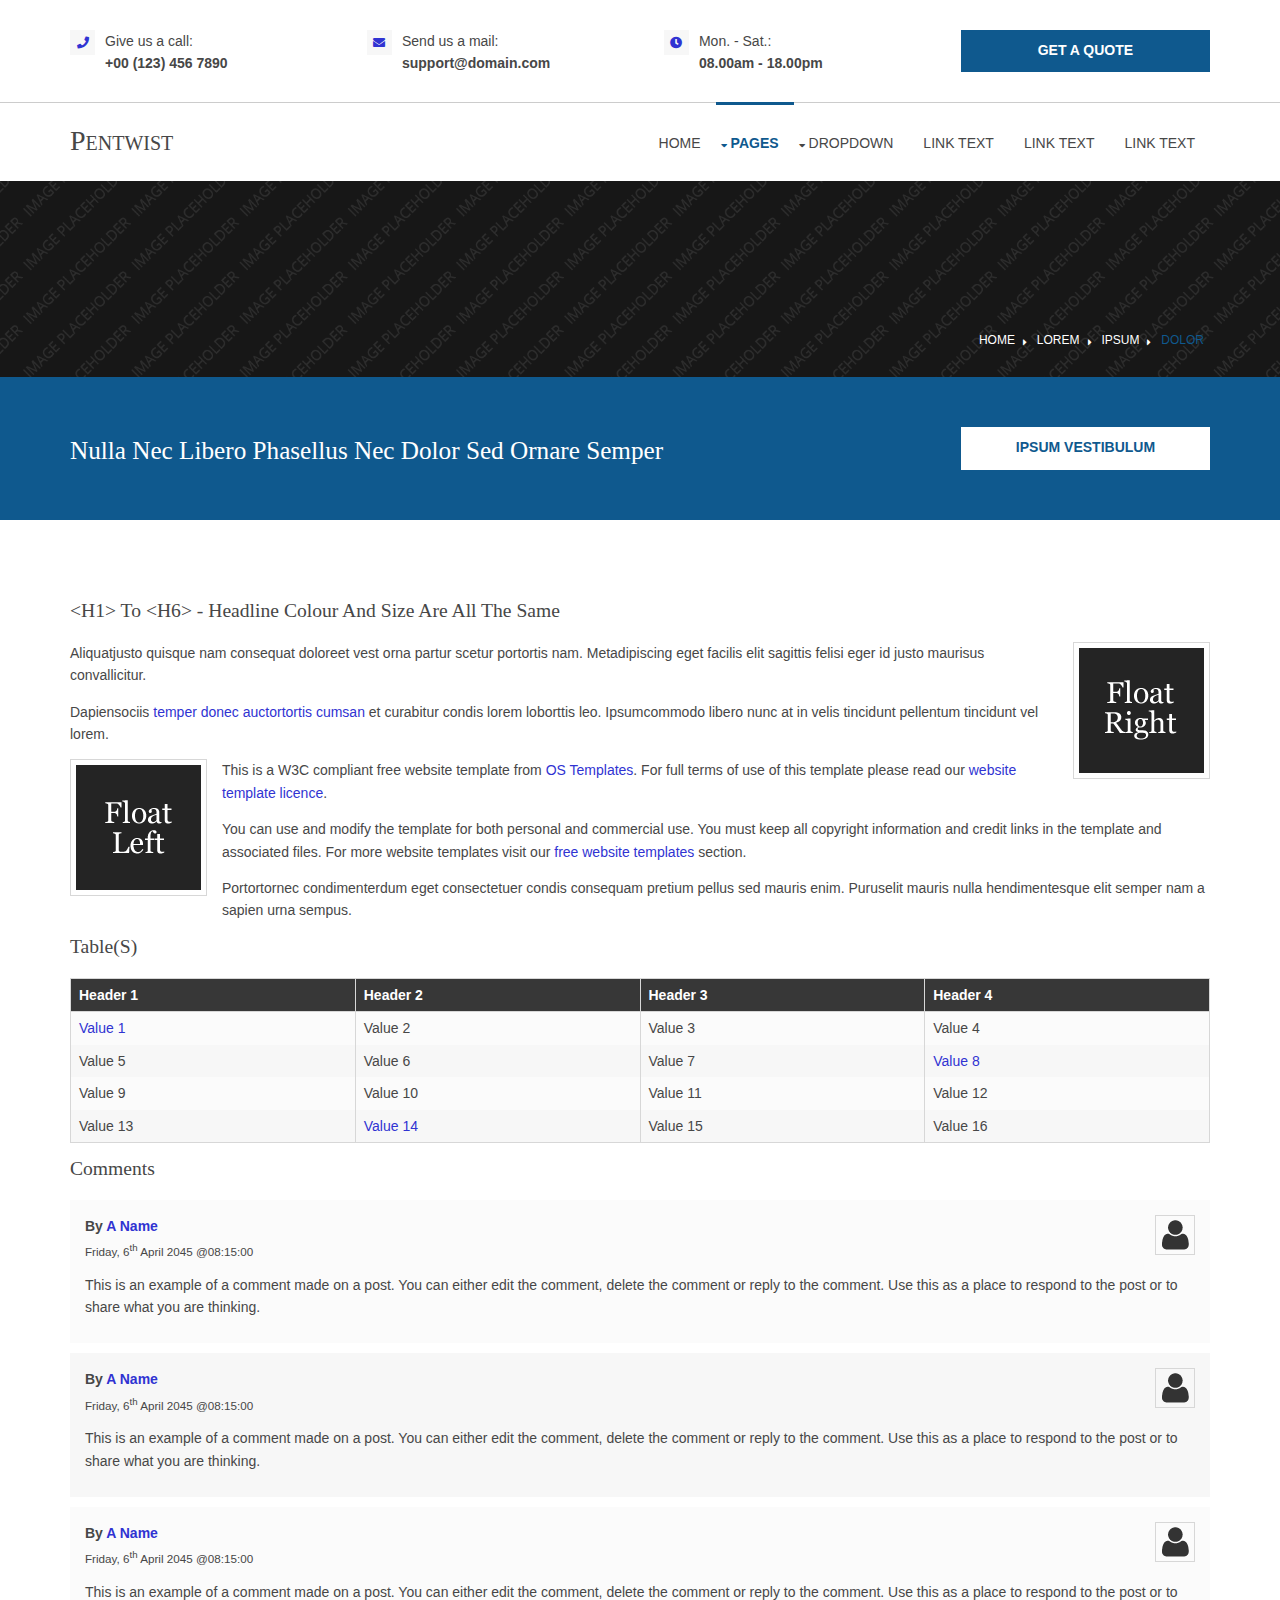
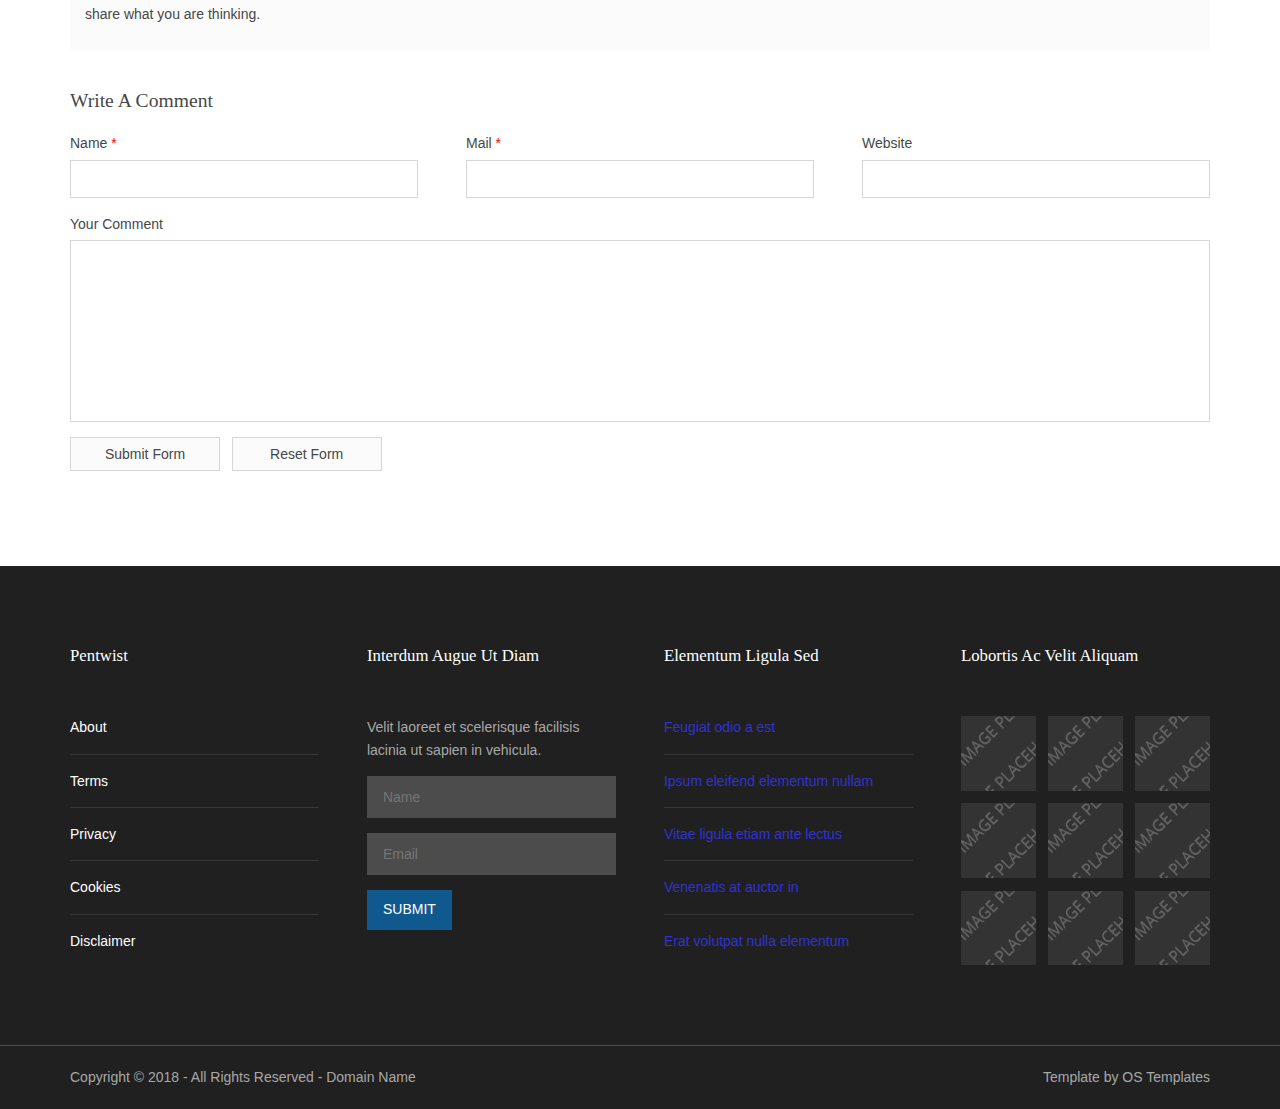
<file: pages/full-width.html>
<!DOCTYPE html>
<!--
Template Name: Pentwist
Author: <a href="https://www.os-templates.com/">OS Templates</a>
Author URI: https://www.os-templates.com/
Copyright: OS-Templates.com
Licence: Free to use under our free template licence terms
Licence URI: https://www.os-templates.com/template-terms
-->
<html lang="">
<!-- To declare your language - read more here: https://www.w3.org/International/questions/qa-html-language-declarations -->
<head>
<title>Pentwist | Pages | Full Width</title>
<meta charset="utf-8">
<meta name="viewport" content="width=device-width, initial-scale=1.0, maximum-scale=1.0, user-scalable=no">
<link href="../layout/styles/layout.css" rel="stylesheet" type="text/css" media="all">
</head>
<body id="top">
<!-- ################################################################################################ -->
<!-- ################################################################################################ -->
<!-- ################################################################################################ -->
<div class="wrapper row0">
  <section id="ctdetails" class="hoc clear"> 
    <!-- ################################################################################################ -->
    <ul class="nospace clear">
      <li class="one_quarter first">
        <div class="block clear"><a href="#"><i class="fas fa-phone"></i></a> <span>Give us a call: <strong>+00 (123) 456 7890</strong></span></div>
      </li>
      <li class="one_quarter">
        <div class="block clear"><a href="#"><i class="fas fa-envelope"></i></a> <span>Send us a mail: <strong>support@domain.com</strong></span></div>
      </li>
      <li class="one_quarter">
        <div class="block clear"><a href="#"><i class="fas fa-clock"></i></a> <span>Mon. - Sat.: <strong>08.00am - 18.00pm</strong></span></div>
      </li>
      <li class="one_quarter"><a class="btn" href="#"><strong>Get A Quote</strong></a></li>
    </ul>
    <!-- ################################################################################################ -->
  </section>
</div>
<!-- ################################################################################################ -->
<!-- ################################################################################################ -->
<!-- ################################################################################################ -->
<div class="wrapper row1">
  <header id="header" class="hoc clear">
    <div id="logo" class="fl_left"> 
      <!-- ################################################################################################ -->
      <h1><a href="../index.html">Pentwist</a></h1>
      <!-- ################################################################################################ -->
    </div>
    <nav id="mainav" class="fl_right"> 
      <!-- ################################################################################################ -->
      <ul class="clear">
        <li><a href="../index.html">Home</a></li>
        <li class="active"><a class="drop" href="#">Pages</a>
          <ul>
            <li><a href="gallery.html">Gallery</a></li>
            <li class="active"><a href="full-width.html">Full Width</a></li>
            <li><a href="sidebar-left.html">Sidebar Left</a></li>
            <li><a href="sidebar-right.html">Sidebar Right</a></li>
            <li><a href="basic-grid.html">Basic Grid</a></li>
            <li><a href="font-icons.html">Font Icons</a></li>
          </ul>
        </li>
        <li><a class="drop" href="#">Dropdown</a>
          <ul>
            <li><a href="#">Level 2</a></li>
            <li><a class="drop" href="#">Level 2 + Drop</a>
              <ul>
                <li><a href="#">Level 3</a></li>
                <li><a href="#">Level 3</a></li>
                <li><a href="#">Level 3</a></li>
              </ul>
            </li>
            <li><a href="#">Level 2</a></li>
          </ul>
        </li>
        <li><a href="#">Link Text</a></li>
        <li><a href="#">Link Text</a></li>
        <li><a href="#">Link Text</a></li>
      </ul>
      <!-- ################################################################################################ -->
    </nav>
  </header>
</div>
<!-- ################################################################################################ -->
<!-- ################################################################################################ -->
<!-- ################################################################################################ -->
<div class="wrapper bgded overlay" style="background-image:url('../images/demo/backgrounds/01.png');">
  <div id="breadcrumb" class="hoc clear"> 
    <!-- ################################################################################################ -->
    <ul>
      <li><a href="#">Home</a></li>
      <li><a href="#">Lorem</a></li>
      <li><a href="#">Ipsum</a></li>
      <li><a href="#">Dolor</a></li>
    </ul>
    <!-- ################################################################################################ -->
  </div>
</div>
<!-- ################################################################################################ -->
<!-- ################################################################################################ -->
<!-- ################################################################################################ -->
<div class="wrapper coloured">
  <article class="hoc cta clear"> 
    <!-- ################################################################################################ -->
    <h6 class="three_quarter first font-x2">Nulla nec libero phasellus nec dolor sed ornare semper</h6>
    <footer class="one_quarter"><a class="btn" href="#"><strong>Ipsum vestibulum</strong></a></footer>
    <!-- ################################################################################################ -->
  </article>
</div>
<!-- ################################################################################################ -->
<!-- ################################################################################################ -->
<!-- ################################################################################################ -->
<div class="wrapper row3">
  <main class="hoc container clear"> 
    <!-- main body -->
    <!-- ################################################################################################ -->
    <div class="content"> 
      <!-- ################################################################################################ -->
      <h1>&lt;h1&gt; to &lt;h6&gt; - Headline Colour and Size Are All The Same</h1>
      <img class="imgr borderedbox inspace-5" src="../images/demo/imgr.gif" alt="">
      <p>Aliquatjusto quisque nam consequat doloreet vest orna partur scetur portortis nam. Metadipiscing eget facilis elit sagittis felisi eger id justo maurisus convallicitur.</p>
      <p>Dapiensociis <a href="#">temper donec auctortortis cumsan</a> et curabitur condis lorem loborttis leo. Ipsumcommodo libero nunc at in velis tincidunt pellentum tincidunt vel lorem.</p>
      <img class="imgl borderedbox inspace-5" src="../images/demo/imgl.gif" alt="">
      <p>This is a W3C compliant free website template from <a href="https://www.os-templates.com/" title="Free Website Templates">OS Templates</a>. For full terms of use of this template please read our <a href="https://www.os-templates.com/template-terms">website template licence</a>.</p>
      <p>You can use and modify the template for both personal and commercial use. You must keep all copyright information and credit links in the template and associated files. For more website templates visit our <a href="https://www.os-templates.com/">free website templates</a> section.</p>
      <p>Portortornec condimenterdum eget consectetuer condis consequam pretium pellus sed mauris enim. Puruselit mauris nulla hendimentesque elit semper nam a sapien urna sempus.</p>
      <h1>Table(s)</h1>
      <div class="scrollable">
        <table>
          <thead>
            <tr>
              <th>Header 1</th>
              <th>Header 2</th>
              <th>Header 3</th>
              <th>Header 4</th>
            </tr>
          </thead>
          <tbody>
            <tr>
              <td><a href="#">Value 1</a></td>
              <td>Value 2</td>
              <td>Value 3</td>
              <td>Value 4</td>
            </tr>
            <tr>
              <td>Value 5</td>
              <td>Value 6</td>
              <td>Value 7</td>
              <td><a href="#">Value 8</a></td>
            </tr>
            <tr>
              <td>Value 9</td>
              <td>Value 10</td>
              <td>Value 11</td>
              <td>Value 12</td>
            </tr>
            <tr>
              <td>Value 13</td>
              <td><a href="#">Value 14</a></td>
              <td>Value 15</td>
              <td>Value 16</td>
            </tr>
          </tbody>
        </table>
      </div>
      <div id="comments">
        <h2>Comments</h2>
        <ul>
          <li>
            <article>
              <header>
                <figure class="avatar"><img src="../images/demo/avatar.png" alt=""></figure>
                <address>
                By <a href="#">A Name</a>
                </address>
                <time datetime="2045-04-06T08:15+00:00">Friday, 6<sup>th</sup> April 2045 @08:15:00</time>
              </header>
              <div class="comcont">
                <p>This is an example of a comment made on a post. You can either edit the comment, delete the comment or reply to the comment. Use this as a place to respond to the post or to share what you are thinking.</p>
              </div>
            </article>
          </li>
          <li>
            <article>
              <header>
                <figure class="avatar"><img src="../images/demo/avatar.png" alt=""></figure>
                <address>
                By <a href="#">A Name</a>
                </address>
                <time datetime="2045-04-06T08:15+00:00">Friday, 6<sup>th</sup> April 2045 @08:15:00</time>
              </header>
              <div class="comcont">
                <p>This is an example of a comment made on a post. You can either edit the comment, delete the comment or reply to the comment. Use this as a place to respond to the post or to share what you are thinking.</p>
              </div>
            </article>
          </li>
          <li>
            <article>
              <header>
                <figure class="avatar"><img src="../images/demo/avatar.png" alt=""></figure>
                <address>
                By <a href="#">A Name</a>
                </address>
                <time datetime="2045-04-06T08:15+00:00">Friday, 6<sup>th</sup> April 2045 @08:15:00</time>
              </header>
              <div class="comcont">
                <p>This is an example of a comment made on a post. You can either edit the comment, delete the comment or reply to the comment. Use this as a place to respond to the post or to share what you are thinking.</p>
              </div>
            </article>
          </li>
        </ul>
        <h2>Write A Comment</h2>
        <form action="#" method="post">
          <div class="one_third first">
            <label for="name">Name <span>*</span></label>
            <input type="text" name="name" id="name" value="" size="22" required>
          </div>
          <div class="one_third">
            <label for="email">Mail <span>*</span></label>
            <input type="email" name="email" id="email" value="" size="22" required>
          </div>
          <div class="one_third">
            <label for="url">Website</label>
            <input type="url" name="url" id="url" value="" size="22">
          </div>
          <div class="block clear">
            <label for="comment">Your Comment</label>
            <textarea name="comment" id="comment" cols="25" rows="10"></textarea>
          </div>
          <div>
            <input type="submit" name="submit" value="Submit Form">
            &nbsp;
            <input type="reset" name="reset" value="Reset Form">
          </div>
        </form>
      </div>
      <!-- ################################################################################################ -->
    </div>
    <!-- ################################################################################################ -->
    <!-- / main body -->
    <div class="clear"></div>
  </main>
</div>
<!-- ################################################################################################ -->
<!-- ################################################################################################ -->
<!-- ################################################################################################ -->
<div class="wrapper row4">
  <footer id="footer" class="hoc clear"> 
    <!-- ################################################################################################ -->
    <div class="one_quarter first">
      <h6 class="heading">Pentwist</h6>
      <nav>
        <ul class="nospace linklist">
          <li><a href="#">About</a></li>
          <li><a href="#">Terms</a></li>
          <li><a href="#">Privacy</a></li>
          <li><a href="#">Cookies</a></li>
          <li><a href="#">Disclaimer</a></li>
        </ul>
      </nav>
    </div>
    <div class="one_quarter">
      <h6 class="heading">Interdum augue ut diam</h6>
      <p class="nospace btmspace-15">Velit laoreet et scelerisque facilisis lacinia ut sapien in vehicula.</p>
      <form action="#" method="post">
        <fieldset>
          <legend>Newsletter:</legend>
          <input class="btmspace-15" type="text" value="" placeholder="Name">
          <input class="btmspace-15" type="text" value="" placeholder="Email">
          <button class="btn" type="submit" value="submit">Submit</button>
        </fieldset>
      </form>
    </div>
    <div class="one_quarter">
      <h6 class="heading">Elementum ligula sed</h6>
      <ul class="nospace linklist">
        <li><a href="#">Feugiat odio a est</a></li>
        <li><a href="#">Ipsum eleifend elementum nullam</a></li>
        <li><a href="#">Vitae ligula etiam ante lectus</a></li>
        <li><a href="#">Venenatis at auctor in</a></li>
        <li><a href="#">Erat volutpat nulla elementum</a></li>
      </ul>
    </div>
    <div class="one_quarter last">
      <h6 class="heading">Lobortis ac velit aliquam</h6>
      <ul class="nospace clear latestimg">
        <li><a class="imgover" href="#"><img src="../images/demo/100x100.png" alt=""></a></li>
        <li><a class="imgover" href="#"><img src="../images/demo/100x100.png" alt=""></a></li>
        <li><a class="imgover" href="#"><img src="../images/demo/100x100.png" alt=""></a></li>
        <li><a class="imgover" href="#"><img src="../images/demo/100x100.png" alt=""></a></li>
        <li><a class="imgover" href="#"><img src="../images/demo/100x100.png" alt=""></a></li>
        <li><a class="imgover" href="#"><img src="../images/demo/100x100.png" alt=""></a></li>
        <li><a class="imgover" href="#"><img src="../images/demo/100x100.png" alt=""></a></li>
        <li><a class="imgover" href="#"><img src="../images/demo/100x100.png" alt=""></a></li>
        <li><a class="imgover" href="#"><img src="../images/demo/100x100.png" alt=""></a></li>
      </ul>
    </div>
    <!-- ################################################################################################ -->
  </footer>
</div>
<!-- ################################################################################################ -->
<!-- ################################################################################################ -->
<!-- ################################################################################################ -->
<div class="wrapper row5">
  <div id="copyright" class="hoc clear"> 
    <!-- ################################################################################################ -->
    <p class="fl_left">Copyright &copy; 2018 - All Rights Reserved - <a href="#">Domain Name</a></p>
    <p class="fl_right">Template by <a target="_blank" href="https://www.os-templates.com/" title="Free Website Templates">OS Templates</a></p>
    <!-- ################################################################################################ -->
  </div>
</div>
<!-- ################################################################################################ -->
<!-- ################################################################################################ -->
<!-- ################################################################################################ -->
<a id="backtotop" href="#top"><i class="fas fa-chevron-up"></i></a>
<!-- JAVASCRIPTS -->
<script src="../layout/scripts/jquery.min.js"></script>
<script src="../layout/scripts/jquery.backtotop.js"></script>
<script src="../layout/scripts/jquery.mobilemenu.js"></script>
</body>
</html>
</file>
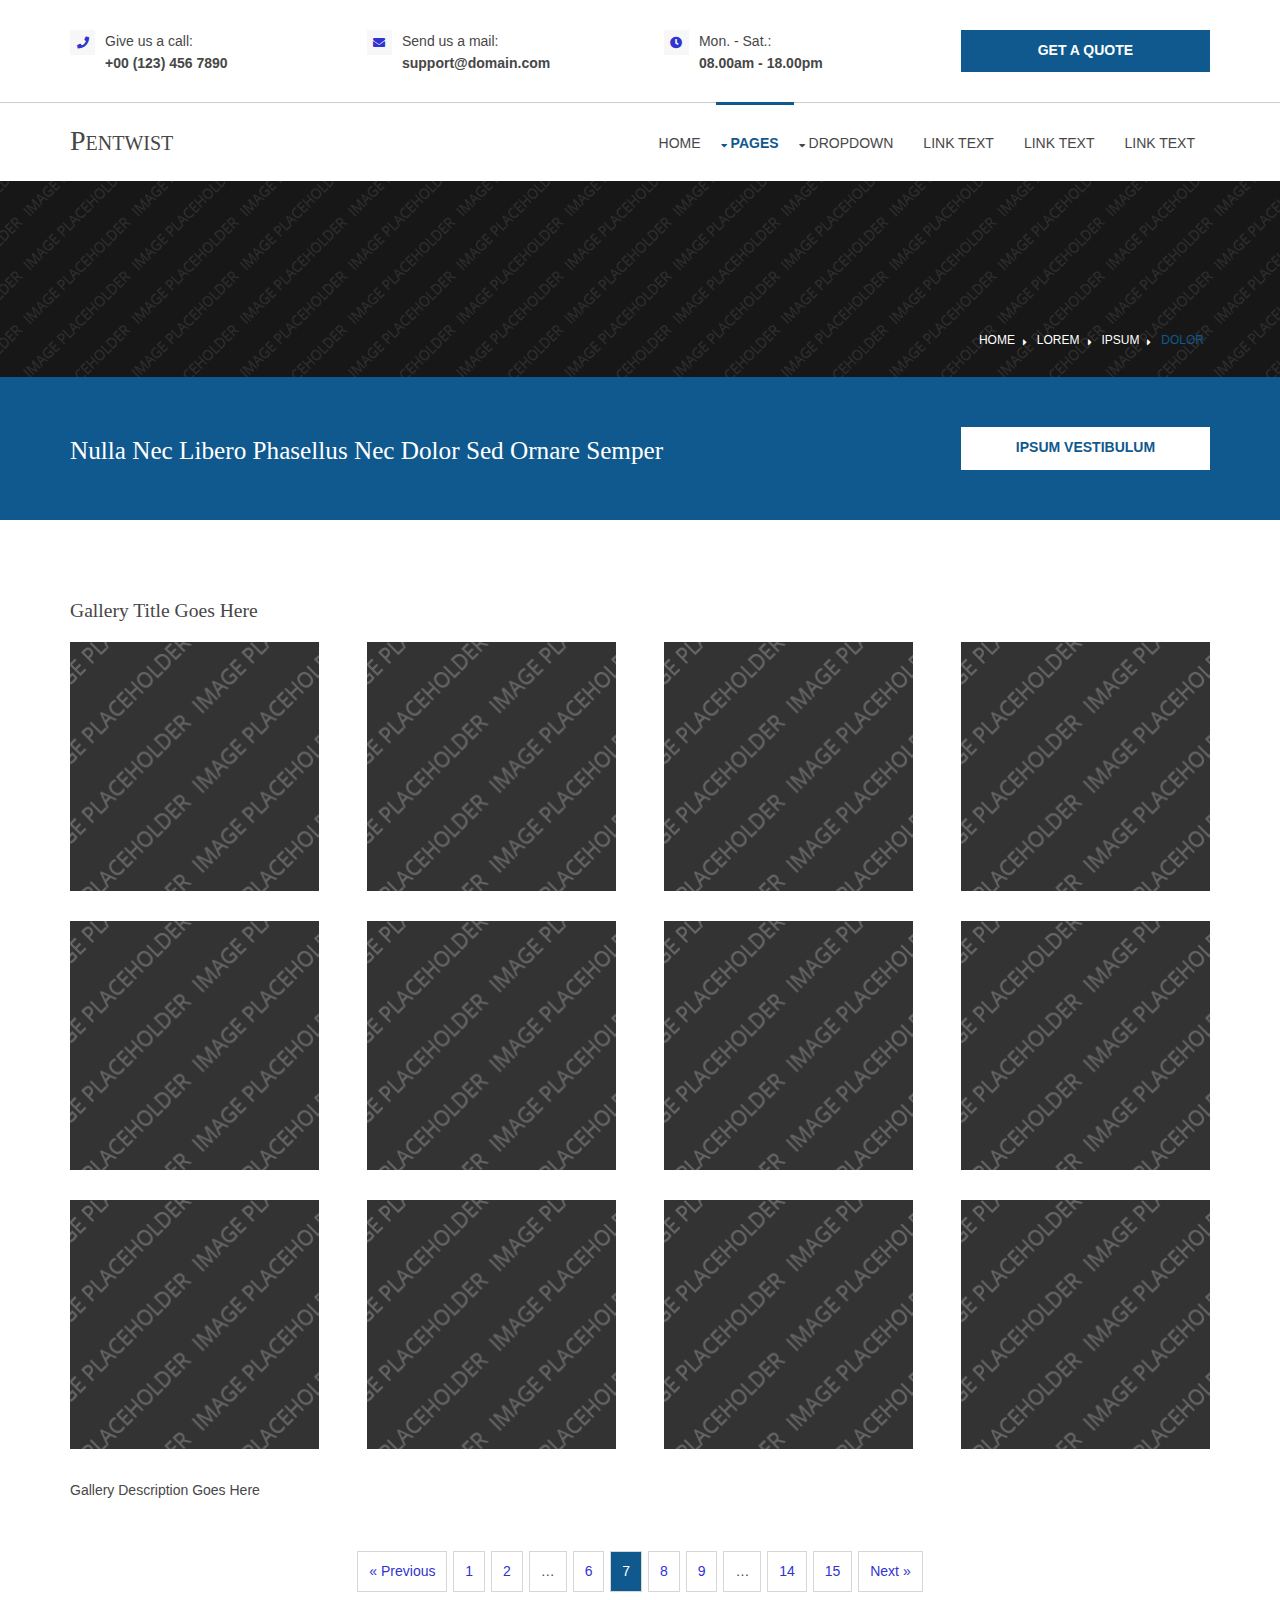
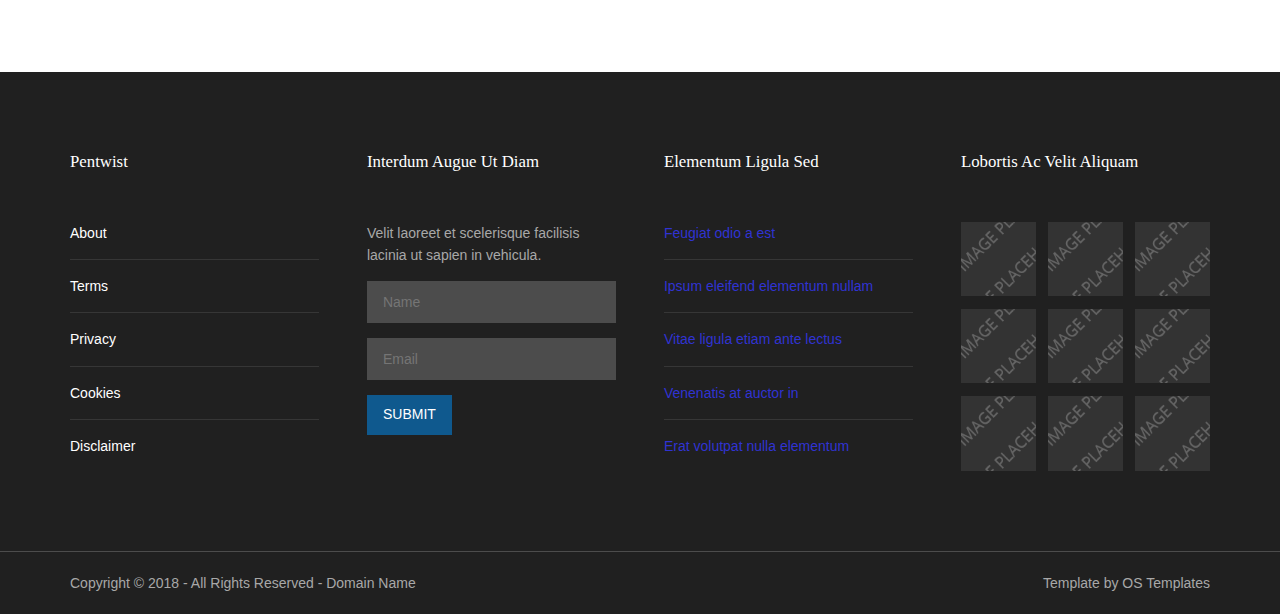
<file: pages/gallery.html>
<!DOCTYPE html>
<!--
Template Name: Pentwist
Author: <a href="https://www.os-templates.com/">OS Templates</a>
Author URI: https://www.os-templates.com/
Copyright: OS-Templates.com
Licence: Free to use under our free template licence terms
Licence URI: https://www.os-templates.com/template-terms
-->
<html lang="">
<!-- To declare your language - read more here: https://www.w3.org/International/questions/qa-html-language-declarations -->
<head>
<title>Pentwist | Pages | Gallery</title>
<meta charset="utf-8">
<meta name="viewport" content="width=device-width, initial-scale=1.0, maximum-scale=1.0, user-scalable=no">
<link href="../layout/styles/layout.css" rel="stylesheet" type="text/css" media="all">
</head>
<body id="top">
<!-- ################################################################################################ -->
<!-- ################################################################################################ -->
<!-- ################################################################################################ -->
<div class="wrapper row0">
  <section id="ctdetails" class="hoc clear"> 
    <!-- ################################################################################################ -->
    <ul class="nospace clear">
      <li class="one_quarter first">
        <div class="block clear"><a href="#"><i class="fas fa-phone"></i></a> <span>Give us a call: <strong>+00 (123) 456 7890</strong></span></div>
      </li>
      <li class="one_quarter">
        <div class="block clear"><a href="#"><i class="fas fa-envelope"></i></a> <span>Send us a mail: <strong>support@domain.com</strong></span></div>
      </li>
      <li class="one_quarter">
        <div class="block clear"><a href="#"><i class="fas fa-clock"></i></a> <span>Mon. - Sat.: <strong>08.00am - 18.00pm</strong></span></div>
      </li>
      <li class="one_quarter"><a class="btn" href="#"><strong>Get A Quote</strong></a></li>
    </ul>
    <!-- ################################################################################################ -->
  </section>
</div>
<!-- ################################################################################################ -->
<!-- ################################################################################################ -->
<!-- ################################################################################################ -->
<div class="wrapper row1">
  <header id="header" class="hoc clear">
    <div id="logo" class="fl_left"> 
      <!-- ################################################################################################ -->
      <h1><a href="../index.html">Pentwist</a></h1>
      <!-- ################################################################################################ -->
    </div>
    <nav id="mainav" class="fl_right"> 
      <!-- ################################################################################################ -->
      <ul class="clear">
        <li><a href="../index.html">Home</a></li>
        <li class="active"><a class="drop" href="#">Pages</a>
          <ul>
            <li class="active"><a href="gallery.html">Gallery</a></li>
            <li><a href="full-width.html">Full Width</a></li>
            <li><a href="sidebar-left.html">Sidebar Left</a></li>
            <li><a href="sidebar-right.html">Sidebar Right</a></li>
            <li><a href="basic-grid.html">Basic Grid</a></li>
            <li><a href="font-icons.html">Font Icons</a></li>
          </ul>
        </li>
        <li><a class="drop" href="#">Dropdown</a>
          <ul>
            <li><a href="#">Level 2</a></li>
            <li><a class="drop" href="#">Level 2 + Drop</a>
              <ul>
                <li><a href="#">Level 3</a></li>
                <li><a href="#">Level 3</a></li>
                <li><a href="#">Level 3</a></li>
              </ul>
            </li>
            <li><a href="#">Level 2</a></li>
          </ul>
        </li>
        <li><a href="#">Link Text</a></li>
        <li><a href="#">Link Text</a></li>
        <li><a href="#">Link Text</a></li>
      </ul>
      <!-- ################################################################################################ -->
    </nav>
  </header>
</div>
<!-- ################################################################################################ -->
<!-- ################################################################################################ -->
<!-- ################################################################################################ -->
<div class="wrapper bgded overlay" style="background-image:url('../images/demo/backgrounds/01.png');">
  <div id="breadcrumb" class="hoc clear"> 
    <!-- ################################################################################################ -->
    <ul>
      <li><a href="#">Home</a></li>
      <li><a href="#">Lorem</a></li>
      <li><a href="#">Ipsum</a></li>
      <li><a href="#">Dolor</a></li>
    </ul>
    <!-- ################################################################################################ -->
  </div>
</div>
<!-- ################################################################################################ -->
<!-- ################################################################################################ -->
<!-- ################################################################################################ -->
<div class="wrapper coloured">
  <article class="hoc cta clear"> 
    <!-- ################################################################################################ -->
    <h6 class="three_quarter first font-x2">Nulla nec libero phasellus nec dolor sed ornare semper</h6>
    <footer class="one_quarter"><a class="btn" href="#"><strong>Ipsum vestibulum</strong></a></footer>
    <!-- ################################################################################################ -->
  </article>
</div>
<!-- ################################################################################################ -->
<!-- ################################################################################################ -->
<!-- ################################################################################################ -->
<div class="wrapper row3">
  <main class="hoc container clear"> 
    <!-- main body -->
    <!-- ################################################################################################ -->
    <div class="content"> 
      <!-- ################################################################################################ -->
      <div id="gallery">
        <figure>
          <header class="heading">Gallery Title Goes Here</header>
          <ul class="nospace clear">
            <li class="one_quarter first"><a href="#"><img src="../images/demo/gallery/01.png" alt=""></a></li>
            <li class="one_quarter"><a href="#"><img src="../images/demo/gallery/01.png" alt=""></a></li>
            <li class="one_quarter"><a href="#"><img src="../images/demo/gallery/01.png" alt=""></a></li>
            <li class="one_quarter"><a href="#"><img src="../images/demo/gallery/01.png" alt=""></a></li>
            <li class="one_quarter first"><a href="#"><img src="../images/demo/gallery/01.png" alt=""></a></li>
            <li class="one_quarter"><a href="#"><img src="../images/demo/gallery/01.png" alt=""></a></li>
            <li class="one_quarter"><a href="#"><img src="../images/demo/gallery/01.png" alt=""></a></li>
            <li class="one_quarter"><a href="#"><img src="../images/demo/gallery/01.png" alt=""></a></li>
            <li class="one_quarter first"><a href="#"><img src="../images/demo/gallery/01.png" alt=""></a></li>
            <li class="one_quarter"><a href="#"><img src="../images/demo/gallery/01.png" alt=""></a></li>
            <li class="one_quarter"><a href="#"><img src="../images/demo/gallery/01.png" alt=""></a></li>
            <li class="one_quarter"><a href="#"><img src="../images/demo/gallery/01.png" alt=""></a></li>
          </ul>
          <figcaption>Gallery Description Goes Here</figcaption>
        </figure>
      </div>
      <!-- ################################################################################################ -->
      <!-- ################################################################################################ -->
      <nav class="pagination">
        <ul>
          <li><a href="#">&laquo; Previous</a></li>
          <li><a href="#">1</a></li>
          <li><a href="#">2</a></li>
          <li><strong>&hellip;</strong></li>
          <li><a href="#">6</a></li>
          <li class="current"><strong>7</strong></li>
          <li><a href="#">8</a></li>
          <li><a href="#">9</a></li>
          <li><strong>&hellip;</strong></li>
          <li><a href="#">14</a></li>
          <li><a href="#">15</a></li>
          <li><a href="#">Next &raquo;</a></li>
        </ul>
      </nav>
      <!-- ################################################################################################ -->
    </div>
    <!-- ################################################################################################ -->
    <!-- / main body -->
    <div class="clear"></div>
  </main>
</div>
<!-- ################################################################################################ -->
<!-- ################################################################################################ -->
<!-- ################################################################################################ -->
<div class="wrapper row4">
  <footer id="footer" class="hoc clear"> 
    <!-- ################################################################################################ -->
    <div class="one_quarter first">
      <h6 class="heading">Pentwist</h6>
      <nav>
        <ul class="nospace linklist">
          <li><a href="#">About</a></li>
          <li><a href="#">Terms</a></li>
          <li><a href="#">Privacy</a></li>
          <li><a href="#">Cookies</a></li>
          <li><a href="#">Disclaimer</a></li>
        </ul>
      </nav>
    </div>
    <div class="one_quarter">
      <h6 class="heading">Interdum augue ut diam</h6>
      <p class="nospace btmspace-15">Velit laoreet et scelerisque facilisis lacinia ut sapien in vehicula.</p>
      <form action="#" method="post">
        <fieldset>
          <legend>Newsletter:</legend>
          <input class="btmspace-15" type="text" value="" placeholder="Name">
          <input class="btmspace-15" type="text" value="" placeholder="Email">
          <button class="btn" type="submit" value="submit">Submit</button>
        </fieldset>
      </form>
    </div>
    <div class="one_quarter">
      <h6 class="heading">Elementum ligula sed</h6>
      <ul class="nospace linklist">
        <li><a href="#">Feugiat odio a est</a></li>
        <li><a href="#">Ipsum eleifend elementum nullam</a></li>
        <li><a href="#">Vitae ligula etiam ante lectus</a></li>
        <li><a href="#">Venenatis at auctor in</a></li>
        <li><a href="#">Erat volutpat nulla elementum</a></li>
      </ul>
    </div>
    <div class="one_quarter last">
      <h6 class="heading">Lobortis ac velit aliquam</h6>
      <ul class="nospace clear latestimg">
        <li><a class="imgover" href="#"><img src="../images/demo/100x100.png" alt=""></a></li>
        <li><a class="imgover" href="#"><img src="../images/demo/100x100.png" alt=""></a></li>
        <li><a class="imgover" href="#"><img src="../images/demo/100x100.png" alt=""></a></li>
        <li><a class="imgover" href="#"><img src="../images/demo/100x100.png" alt=""></a></li>
        <li><a class="imgover" href="#"><img src="../images/demo/100x100.png" alt=""></a></li>
        <li><a class="imgover" href="#"><img src="../images/demo/100x100.png" alt=""></a></li>
        <li><a class="imgover" href="#"><img src="../images/demo/100x100.png" alt=""></a></li>
        <li><a class="imgover" href="#"><img src="../images/demo/100x100.png" alt=""></a></li>
        <li><a class="imgover" href="#"><img src="../images/demo/100x100.png" alt=""></a></li>
      </ul>
    </div>
    <!-- ################################################################################################ -->
  </footer>
</div>
<!-- ################################################################################################ -->
<!-- ################################################################################################ -->
<!-- ################################################################################################ -->
<div class="wrapper row5">
  <div id="copyright" class="hoc clear"> 
    <!-- ################################################################################################ -->
    <p class="fl_left">Copyright &copy; 2018 - All Rights Reserved - <a href="#">Domain Name</a></p>
    <p class="fl_right">Template by <a target="_blank" href="https://www.os-templates.com/" title="Free Website Templates">OS Templates</a></p>
    <!-- ################################################################################################ -->
  </div>
</div>
<!-- ################################################################################################ -->
<!-- ################################################################################################ -->
<!-- ################################################################################################ -->
<a id="backtotop" href="#top"><i class="fas fa-chevron-up"></i></a>
<!-- JAVASCRIPTS -->
<script src="../layout/scripts/jquery.min.js"></script>
<script src="../layout/scripts/jquery.backtotop.js"></script>
<script src="../layout/scripts/jquery.mobilemenu.js"></script>
</body>
</html>
</file>
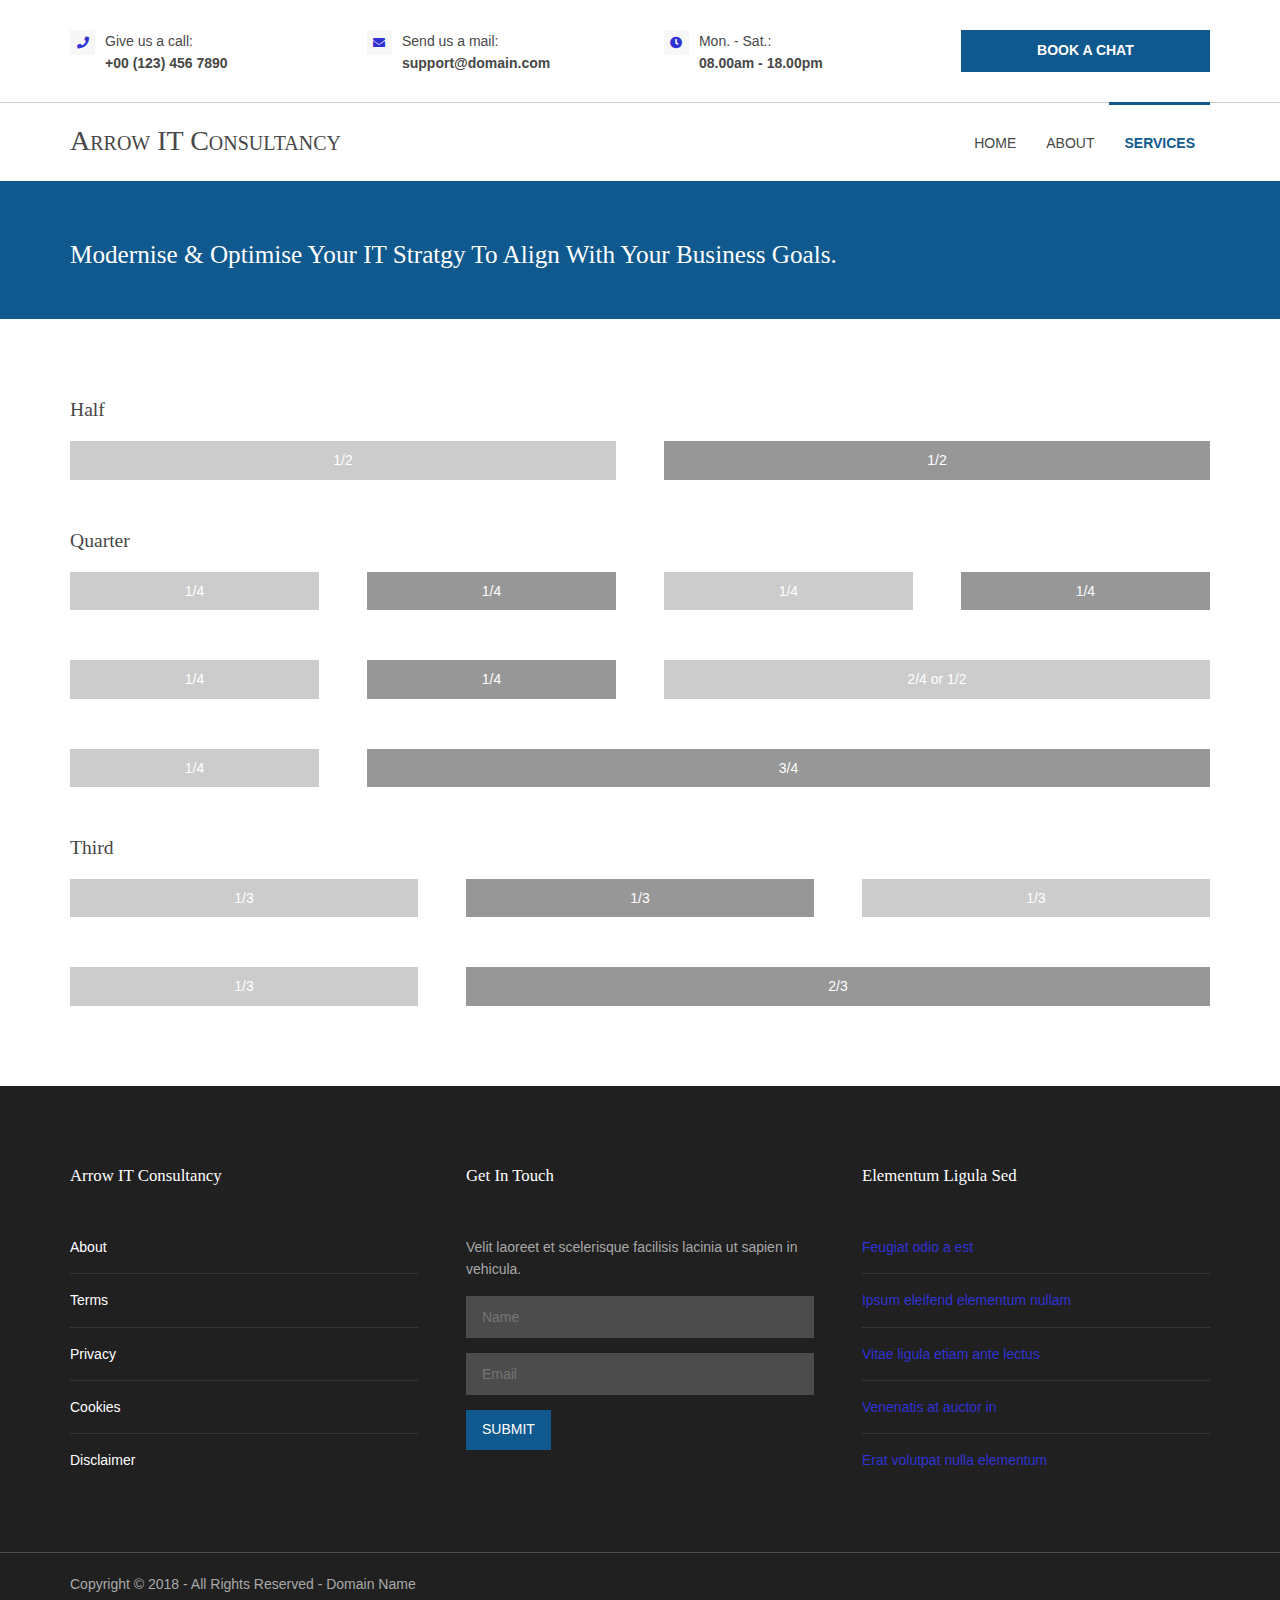
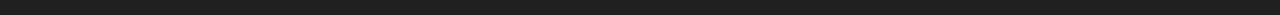
<file: pages/services.html>
<!DOCTYPE html>
<!--
Template Name: Pentwist
Author: <a href="https://www.os-templates.com/">OS Templates</a>
Author URI: https://www.os-templates.com/
Copyright: OS-Templates.com
Licence: Free to use under our free template licence terms
Licence URI: https://www.os-templates.com/template-terms
-->
<html lang="">
<!-- To declare your language - read more here: https://www.w3.org/International/questions/qa-html-language-declarations -->
<head>
<title>Pentwist | Pages | Basic Grid</title>
<meta charset="utf-8">
<meta name="viewport" content="width=device-width, initial-scale=1.0, maximum-scale=1.0, user-scalable=no">
<link href="../layout/styles/layout.css" rel="stylesheet" type="text/css" media="all">
<style type="text/css">
/* DEMO ONLY */
.container .demo{text-align:center;}
.container .demo div{padding:8px 0;}
.container .demo div:nth-child(odd){color:#FFFFFF; background:#CCCCCC;}
.container .demo div:nth-child(even){color:#FFFFFF; background:#979797;}
@media screen and (max-width:900px){.container .demo div{margin-bottom:0;}}
/* DEMO ONLY */
</style>
</head>
<body id="top">
<div class="wrapper row0">
  <section id="ctdetails" class="hoc clear"> 
    <ul class="nospace clear">
      <li class="one_quarter first">
        <div class="block clear"><a href="#"><i class="fas fa-phone"></i></a> <span>Give us a call: <strong>+00 (123) 456 7890</strong></span></div>
      </li>
      <li class="one_quarter">
        <div class="block clear"><a href="#"><i class="fas fa-envelope"></i></a> <span>Send us a mail: <strong>support@domain.com</strong></span></div>
      </li>
      <li class="one_quarter">
        <div class="block clear"><a href="#"><i class="fas fa-clock"></i></a> <span>Mon. - Sat.: <strong>08.00am - 18.00pm</strong></span></div>
      </li>
      <li class="one_quarter"><a class="btn" href="#"><strong>Book a chat</strong></a></li>
    </ul>
  </section>
</div>
<div class="wrapper row1">
  <header id="header" class="hoc clear">
    <div id="logo" class="fl_left"> 
      <h1><a href="../index.html">Arrow IT Consultancy</a></h1>
    </div>
    <nav id="mainav" class="fl_right"> 
      <ul class="clear">
        <li><a href="../index.html">Home</a></li>
        <li><a href="./about.html">About</a></li>
        <li class="active"><a href="./services.html">Services</a></li>
      </ul>
    </nav>
  </header>
</div>
<div class="wrapper coloured">
  <article class="hoc cta clear"> 
    <h6 class="font-x2">Modernise & optimise your IT stratgy to align with your business goals.</h6>
  </article>
</div>
<div class="wrapper row3">
  <main class="hoc container clear"> 
    <!-- main body -->
    <div class="content"> 
      <h2>Half</h2>
      <div class="group btmspace-50 demo">
        <div class="one_half first">1/2</div>
        <div class="one_half">1/2</div>
      </div>
      <h2>Quarter</h2>
      <div class="group btmspace-50 demo">
        <div class="one_quarter first">1/4</div>
        <div class="one_quarter">1/4</div>
        <div class="one_quarter">1/4</div>
        <div class="one_quarter">1/4</div>
      </div>
      <div class="group btmspace-50 demo">
        <div class="one_quarter first">1/4</div>
        <div class="one_quarter">1/4</div>
        <div class="two_quarter">2/4 or 1/2</div>
      </div>
      <div class="group btmspace-50 demo">
        <div class="one_quarter first">1/4</div>
        <div class="three_quarter">3/4</div>
      </div>
      <h2>Third</h2>
      <div class="group btmspace-50 demo">
        <div class="one_third first">1/3</div>
        <div class="one_third">1/3</div>
        <div class="one_third">1/3</div>
      </div>
      <div class="group demo">
        <div class="one_third first">1/3</div>
        <div class="two_third">2/3</div>
      </div>
    </div>
    <!-- / main body -->
    <div class="clear"></div>
  </main>
</div>
<div class="wrapper row4">
  <footer id="footer" class="hoc clear"> 
    <div class="one_third first">
      <h6 class="heading">Arrow IT Consultancy</h6>
      <nav>
        <ul class="nospace linklist">
          <li><a href="#">About</a></li>
          <li><a href="#">Terms</a></li>
          <li><a href="#">Privacy</a></li>
          <li><a href="#">Cookies</a></li>
          <li><a href="#">Disclaimer</a></li>
        </ul>
      </nav>
    </div>
    <div class="one_third">
      <h6 class="heading">Get in touch</h6>
      <p class="nospace btmspace-15">Velit laoreet et scelerisque facilisis lacinia ut sapien in vehicula.</p>
      <form action="#" method="post">
        <fieldset>
          <legend>Newsletter:</legend>
          <input class="btmspace-15" type="text" value="" placeholder="Name">
          <input class="btmspace-15" type="text" value="" placeholder="Email">
          <button class="btn" type="submit" value="submit">Submit</button>
        </fieldset>
      </form>
    </div>
    <div class="one_third">
      <h6 class="heading">Elementum ligula sed</h6>
      <ul class="nospace linklist">
        <li><a href="#">Feugiat odio a est</a></li>
        <li><a href="#">Ipsum eleifend elementum nullam</a></li>
        <li><a href="#">Vitae ligula etiam ante lectus</a></li>
        <li><a href="#">Venenatis at auctor in</a></li>
        <li><a href="#">Erat volutpat nulla elementum</a></li>
      </ul>
    </div>
  </footer>
</div>
<div class="wrapper row5">
  <div id="copyright" class="hoc clear"> 
    <p class="fl_left">Copyright &copy; 2018 - All Rights Reserved - <a href="#">Domain Name</a></p>
  </div>
</div>
<a id="backtotop" href="#top"><i class="fas fa-chevron-up"></i></a>

<!-- JAVASCRIPTS -->
<script src="../layout/scripts/jquery.min.js"></script>
<script src="../layout/scripts/jquery.backtotop.js"></script>
<script src="../layout/scripts/jquery.mobilemenu.js"></script>
</body>
</html>
</file>
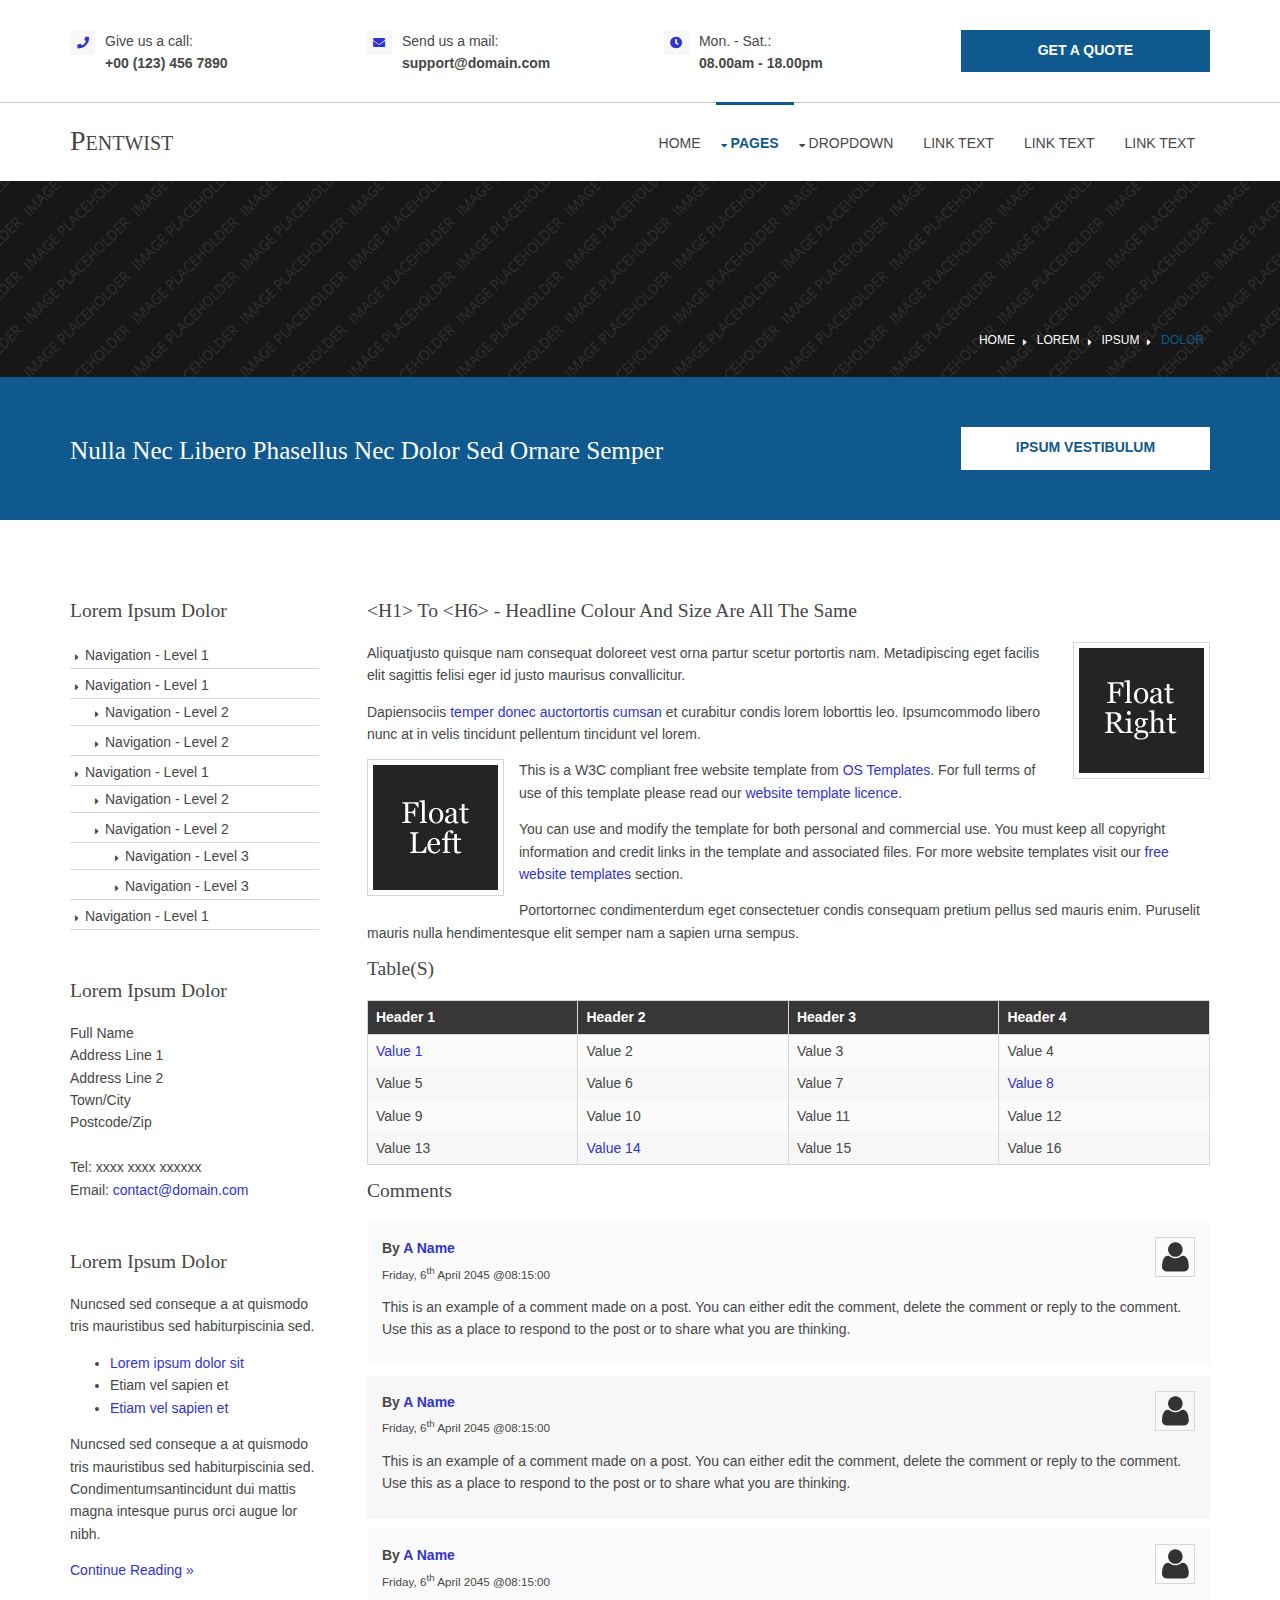
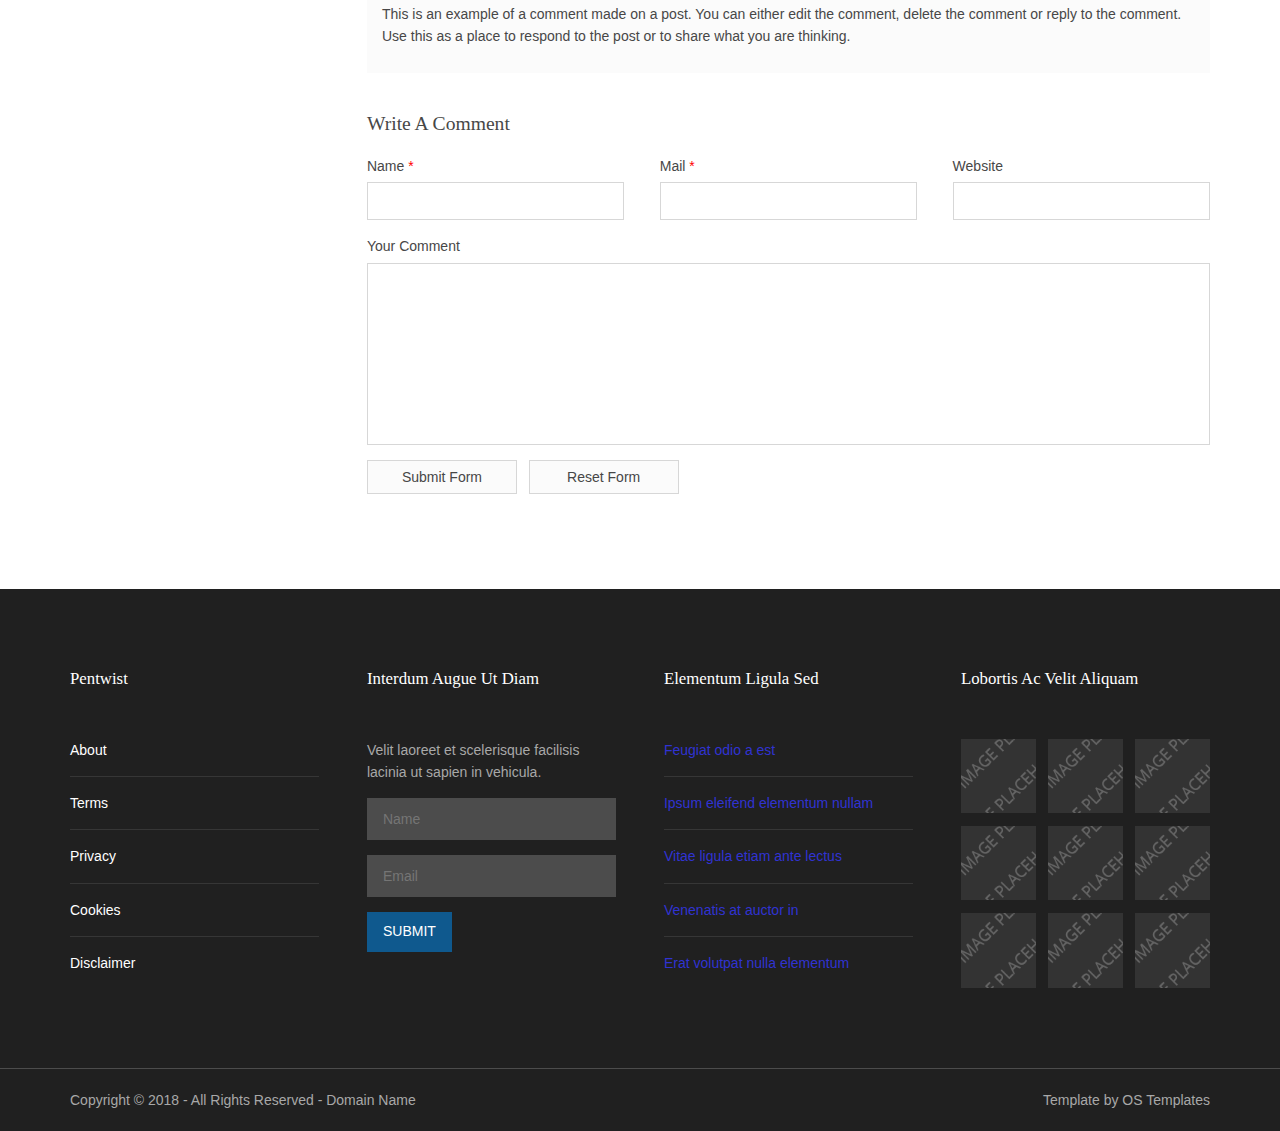
<file: pages/sidebar-left.html>
<!DOCTYPE html>
<!--
Template Name: Pentwist
Author: <a href="https://www.os-templates.com/">OS Templates</a>
Author URI: https://www.os-templates.com/
Copyright: OS-Templates.com
Licence: Free to use under our free template licence terms
Licence URI: https://www.os-templates.com/template-terms
-->
<html lang="">
<!-- To declare your language - read more here: https://www.w3.org/International/questions/qa-html-language-declarations -->
<head>
<title>Pentwist | Pages | Sidebar Left</title>
<meta charset="utf-8">
<meta name="viewport" content="width=device-width, initial-scale=1.0, maximum-scale=1.0, user-scalable=no">
<link href="../layout/styles/layout.css" rel="stylesheet" type="text/css" media="all">
</head>
<body id="top">
<!-- ################################################################################################ -->
<!-- ################################################################################################ -->
<!-- ################################################################################################ -->
<div class="wrapper row0">
  <section id="ctdetails" class="hoc clear"> 
    <!-- ################################################################################################ -->
    <ul class="nospace clear">
      <li class="one_quarter first">
        <div class="block clear"><a href="#"><i class="fas fa-phone"></i></a> <span>Give us a call: <strong>+00 (123) 456 7890</strong></span></div>
      </li>
      <li class="one_quarter">
        <div class="block clear"><a href="#"><i class="fas fa-envelope"></i></a> <span>Send us a mail: <strong>support@domain.com</strong></span></div>
      </li>
      <li class="one_quarter">
        <div class="block clear"><a href="#"><i class="fas fa-clock"></i></a> <span>Mon. - Sat.: <strong>08.00am - 18.00pm</strong></span></div>
      </li>
      <li class="one_quarter"><a class="btn" href="#"><strong>Get A Quote</strong></a></li>
    </ul>
    <!-- ################################################################################################ -->
  </section>
</div>
<!-- ################################################################################################ -->
<!-- ################################################################################################ -->
<!-- ################################################################################################ -->
<div class="wrapper row1">
  <header id="header" class="hoc clear">
    <div id="logo" class="fl_left"> 
      <!-- ################################################################################################ -->
      <h1><a href="../index.html">Pentwist</a></h1>
      <!-- ################################################################################################ -->
    </div>
    <nav id="mainav" class="fl_right"> 
      <!-- ################################################################################################ -->
      <ul class="clear">
        <li><a href="../index.html">Home</a></li>
        <li class="active"><a class="drop" href="#">Pages</a>
          <ul>
            <li><a href="gallery.html">Gallery</a></li>
            <li><a href="full-width.html">Full Width</a></li>
            <li class="active"><a href="sidebar-left.html">Sidebar Left</a></li>
            <li><a href="sidebar-right.html">Sidebar Right</a></li>
            <li><a href="basic-grid.html">Basic Grid</a></li>
            <li><a href="font-icons.html">Font Icons</a></li>
          </ul>
        </li>
        <li><a class="drop" href="#">Dropdown</a>
          <ul>
            <li><a href="#">Level 2</a></li>
            <li><a class="drop" href="#">Level 2 + Drop</a>
              <ul>
                <li><a href="#">Level 3</a></li>
                <li><a href="#">Level 3</a></li>
                <li><a href="#">Level 3</a></li>
              </ul>
            </li>
            <li><a href="#">Level 2</a></li>
          </ul>
        </li>
        <li><a href="#">Link Text</a></li>
        <li><a href="#">Link Text</a></li>
        <li><a href="#">Link Text</a></li>
      </ul>
      <!-- ################################################################################################ -->
    </nav>
  </header>
</div>
<!-- ################################################################################################ -->
<!-- ################################################################################################ -->
<!-- ################################################################################################ -->
<div class="wrapper bgded overlay" style="background-image:url('../images/demo/backgrounds/01.png');">
  <div id="breadcrumb" class="hoc clear"> 
    <!-- ################################################################################################ -->
    <ul>
      <li><a href="#">Home</a></li>
      <li><a href="#">Lorem</a></li>
      <li><a href="#">Ipsum</a></li>
      <li><a href="#">Dolor</a></li>
    </ul>
    <!-- ################################################################################################ -->
  </div>
</div>
<!-- ################################################################################################ -->
<!-- ################################################################################################ -->
<!-- ################################################################################################ -->
<div class="wrapper coloured">
  <article class="hoc cta clear"> 
    <!-- ################################################################################################ -->
    <h6 class="three_quarter first font-x2">Nulla nec libero phasellus nec dolor sed ornare semper</h6>
    <footer class="one_quarter"><a class="btn" href="#"><strong>Ipsum vestibulum</strong></a></footer>
    <!-- ################################################################################################ -->
  </article>
</div>
<!-- ################################################################################################ -->
<!-- ################################################################################################ -->
<!-- ################################################################################################ -->
<div class="wrapper row3">
  <main class="hoc container clear"> 
    <!-- main body -->
    <!-- ################################################################################################ -->
    <div class="sidebar one_quarter first"> 
      <!-- ################################################################################################ -->
      <h6>Lorem ipsum dolor</h6>
      <nav class="sdb_holder">
        <ul>
          <li><a href="#">Navigation - Level 1</a></li>
          <li><a href="#">Navigation - Level 1</a>
            <ul>
              <li><a href="#">Navigation - Level 2</a></li>
              <li><a href="#">Navigation - Level 2</a></li>
            </ul>
          </li>
          <li><a href="#">Navigation - Level 1</a>
            <ul>
              <li><a href="#">Navigation - Level 2</a></li>
              <li><a href="#">Navigation - Level 2</a>
                <ul>
                  <li><a href="#">Navigation - Level 3</a></li>
                  <li><a href="#">Navigation - Level 3</a></li>
                </ul>
              </li>
            </ul>
          </li>
          <li><a href="#">Navigation - Level 1</a></li>
        </ul>
      </nav>
      <div class="sdb_holder">
        <h6>Lorem ipsum dolor</h6>
        <address>
        Full Name<br>
        Address Line 1<br>
        Address Line 2<br>
        Town/City<br>
        Postcode/Zip<br>
        <br>
        Tel: xxxx xxxx xxxxxx<br>
        Email: <a href="#">contact@domain.com</a>
        </address>
      </div>
      <div class="sdb_holder">
        <article>
          <h6>Lorem ipsum dolor</h6>
          <p>Nuncsed sed conseque a at quismodo tris mauristibus sed habiturpiscinia sed.</p>
          <ul>
            <li><a href="#">Lorem ipsum dolor sit</a></li>
            <li>Etiam vel sapien et</li>
            <li><a href="#">Etiam vel sapien et</a></li>
          </ul>
          <p>Nuncsed sed conseque a at quismodo tris mauristibus sed habiturpiscinia sed. Condimentumsantincidunt dui mattis magna intesque purus orci augue lor nibh.</p>
          <p class="more"><a href="#">Continue Reading &raquo;</a></p>
        </article>
      </div>
      <!-- ################################################################################################ -->
    </div>
    <!-- ################################################################################################ -->
    <!-- ################################################################################################ -->
    <div class="content three_quarter"> 
      <!-- ################################################################################################ -->
      <h1>&lt;h1&gt; to &lt;h6&gt; - Headline Colour and Size Are All The Same</h1>
      <img class="imgr borderedbox inspace-5" src="../images/demo/imgr.gif" alt="">
      <p>Aliquatjusto quisque nam consequat doloreet vest orna partur scetur portortis nam. Metadipiscing eget facilis elit sagittis felisi eger id justo maurisus convallicitur.</p>
      <p>Dapiensociis <a href="#">temper donec auctortortis cumsan</a> et curabitur condis lorem loborttis leo. Ipsumcommodo libero nunc at in velis tincidunt pellentum tincidunt vel lorem.</p>
      <img class="imgl borderedbox inspace-5" src="../images/demo/imgl.gif" alt="">
      <p>This is a W3C compliant free website template from <a href="https://www.os-templates.com/" title="Free Website Templates">OS Templates</a>. For full terms of use of this template please read our <a href="https://www.os-templates.com/template-terms">website template licence</a>.</p>
      <p>You can use and modify the template for both personal and commercial use. You must keep all copyright information and credit links in the template and associated files. For more website templates visit our <a href="https://www.os-templates.com/">free website templates</a> section.</p>
      <p>Portortornec condimenterdum eget consectetuer condis consequam pretium pellus sed mauris enim. Puruselit mauris nulla hendimentesque elit semper nam a sapien urna sempus.</p>
      <h1>Table(s)</h1>
      <div class="scrollable">
        <table>
          <thead>
            <tr>
              <th>Header 1</th>
              <th>Header 2</th>
              <th>Header 3</th>
              <th>Header 4</th>
            </tr>
          </thead>
          <tbody>
            <tr>
              <td><a href="#">Value 1</a></td>
              <td>Value 2</td>
              <td>Value 3</td>
              <td>Value 4</td>
            </tr>
            <tr>
              <td>Value 5</td>
              <td>Value 6</td>
              <td>Value 7</td>
              <td><a href="#">Value 8</a></td>
            </tr>
            <tr>
              <td>Value 9</td>
              <td>Value 10</td>
              <td>Value 11</td>
              <td>Value 12</td>
            </tr>
            <tr>
              <td>Value 13</td>
              <td><a href="#">Value 14</a></td>
              <td>Value 15</td>
              <td>Value 16</td>
            </tr>
          </tbody>
        </table>
      </div>
      <div id="comments">
        <h2>Comments</h2>
        <ul>
          <li>
            <article>
              <header>
                <figure class="avatar"><img src="../images/demo/avatar.png" alt=""></figure>
                <address>
                By <a href="#">A Name</a>
                </address>
                <time datetime="2045-04-06T08:15+00:00">Friday, 6<sup>th</sup> April 2045 @08:15:00</time>
              </header>
              <div class="comcont">
                <p>This is an example of a comment made on a post. You can either edit the comment, delete the comment or reply to the comment. Use this as a place to respond to the post or to share what you are thinking.</p>
              </div>
            </article>
          </li>
          <li>
            <article>
              <header>
                <figure class="avatar"><img src="../images/demo/avatar.png" alt=""></figure>
                <address>
                By <a href="#">A Name</a>
                </address>
                <time datetime="2045-04-06T08:15+00:00">Friday, 6<sup>th</sup> April 2045 @08:15:00</time>
              </header>
              <div class="comcont">
                <p>This is an example of a comment made on a post. You can either edit the comment, delete the comment or reply to the comment. Use this as a place to respond to the post or to share what you are thinking.</p>
              </div>
            </article>
          </li>
          <li>
            <article>
              <header>
                <figure class="avatar"><img src="../images/demo/avatar.png" alt=""></figure>
                <address>
                By <a href="#">A Name</a>
                </address>
                <time datetime="2045-04-06T08:15+00:00">Friday, 6<sup>th</sup> April 2045 @08:15:00</time>
              </header>
              <div class="comcont">
                <p>This is an example of a comment made on a post. You can either edit the comment, delete the comment or reply to the comment. Use this as a place to respond to the post or to share what you are thinking.</p>
              </div>
            </article>
          </li>
        </ul>
        <h2>Write A Comment</h2>
        <form action="#" method="post">
          <div class="one_third first">
            <label for="name">Name <span>*</span></label>
            <input type="text" name="name" id="name" value="" size="22" required>
          </div>
          <div class="one_third">
            <label for="email">Mail <span>*</span></label>
            <input type="email" name="email" id="email" value="" size="22" required>
          </div>
          <div class="one_third">
            <label for="url">Website</label>
            <input type="url" name="url" id="url" value="" size="22">
          </div>
          <div class="block clear">
            <label for="comment">Your Comment</label>
            <textarea name="comment" id="comment" cols="25" rows="10"></textarea>
          </div>
          <div>
            <input type="submit" name="submit" value="Submit Form">
            &nbsp;
            <input type="reset" name="reset" value="Reset Form">
          </div>
        </form>
      </div>
      <!-- ################################################################################################ -->
    </div>
    <!-- ################################################################################################ -->
    <!-- / main body -->
    <div class="clear"></div>
  </main>
</div>
<!-- ################################################################################################ -->
<!-- ################################################################################################ -->
<!-- ################################################################################################ -->
<div class="wrapper row4">
  <footer id="footer" class="hoc clear"> 
    <!-- ################################################################################################ -->
    <div class="one_quarter first">
      <h6 class="heading">Pentwist</h6>
      <nav>
        <ul class="nospace linklist">
          <li><a href="#">About</a></li>
          <li><a href="#">Terms</a></li>
          <li><a href="#">Privacy</a></li>
          <li><a href="#">Cookies</a></li>
          <li><a href="#">Disclaimer</a></li>
        </ul>
      </nav>
    </div>
    <div class="one_quarter">
      <h6 class="heading">Interdum augue ut diam</h6>
      <p class="nospace btmspace-15">Velit laoreet et scelerisque facilisis lacinia ut sapien in vehicula.</p>
      <form action="#" method="post">
        <fieldset>
          <legend>Newsletter:</legend>
          <input class="btmspace-15" type="text" value="" placeholder="Name">
          <input class="btmspace-15" type="text" value="" placeholder="Email">
          <button class="btn" type="submit" value="submit">Submit</button>
        </fieldset>
      </form>
    </div>
    <div class="one_quarter">
      <h6 class="heading">Elementum ligula sed</h6>
      <ul class="nospace linklist">
        <li><a href="#">Feugiat odio a est</a></li>
        <li><a href="#">Ipsum eleifend elementum nullam</a></li>
        <li><a href="#">Vitae ligula etiam ante lectus</a></li>
        <li><a href="#">Venenatis at auctor in</a></li>
        <li><a href="#">Erat volutpat nulla elementum</a></li>
      </ul>
    </div>
    <div class="one_quarter last">
      <h6 class="heading">Lobortis ac velit aliquam</h6>
      <ul class="nospace clear latestimg">
        <li><a class="imgover" href="#"><img src="../images/demo/100x100.png" alt=""></a></li>
        <li><a class="imgover" href="#"><img src="../images/demo/100x100.png" alt=""></a></li>
        <li><a class="imgover" href="#"><img src="../images/demo/100x100.png" alt=""></a></li>
        <li><a class="imgover" href="#"><img src="../images/demo/100x100.png" alt=""></a></li>
        <li><a class="imgover" href="#"><img src="../images/demo/100x100.png" alt=""></a></li>
        <li><a class="imgover" href="#"><img src="../images/demo/100x100.png" alt=""></a></li>
        <li><a class="imgover" href="#"><img src="../images/demo/100x100.png" alt=""></a></li>
        <li><a class="imgover" href="#"><img src="../images/demo/100x100.png" alt=""></a></li>
        <li><a class="imgover" href="#"><img src="../images/demo/100x100.png" alt=""></a></li>
      </ul>
    </div>
    <!-- ################################################################################################ -->
  </footer>
</div>
<!-- ################################################################################################ -->
<!-- ################################################################################################ -->
<!-- ################################################################################################ -->
<div class="wrapper row5">
  <div id="copyright" class="hoc clear"> 
    <!-- ################################################################################################ -->
    <p class="fl_left">Copyright &copy; 2018 - All Rights Reserved - <a href="#">Domain Name</a></p>
    <p class="fl_right">Template by <a target="_blank" href="https://www.os-templates.com/" title="Free Website Templates">OS Templates</a></p>
    <!-- ################################################################################################ -->
  </div>
</div>
<!-- ################################################################################################ -->
<!-- ################################################################################################ -->
<!-- ################################################################################################ -->
<a id="backtotop" href="#top"><i class="fas fa-chevron-up"></i></a>
<!-- JAVASCRIPTS -->
<script src="../layout/scripts/jquery.min.js"></script>
<script src="../layout/scripts/jquery.backtotop.js"></script>
<script src="../layout/scripts/jquery.mobilemenu.js"></script>
</body>
</html>
</file>
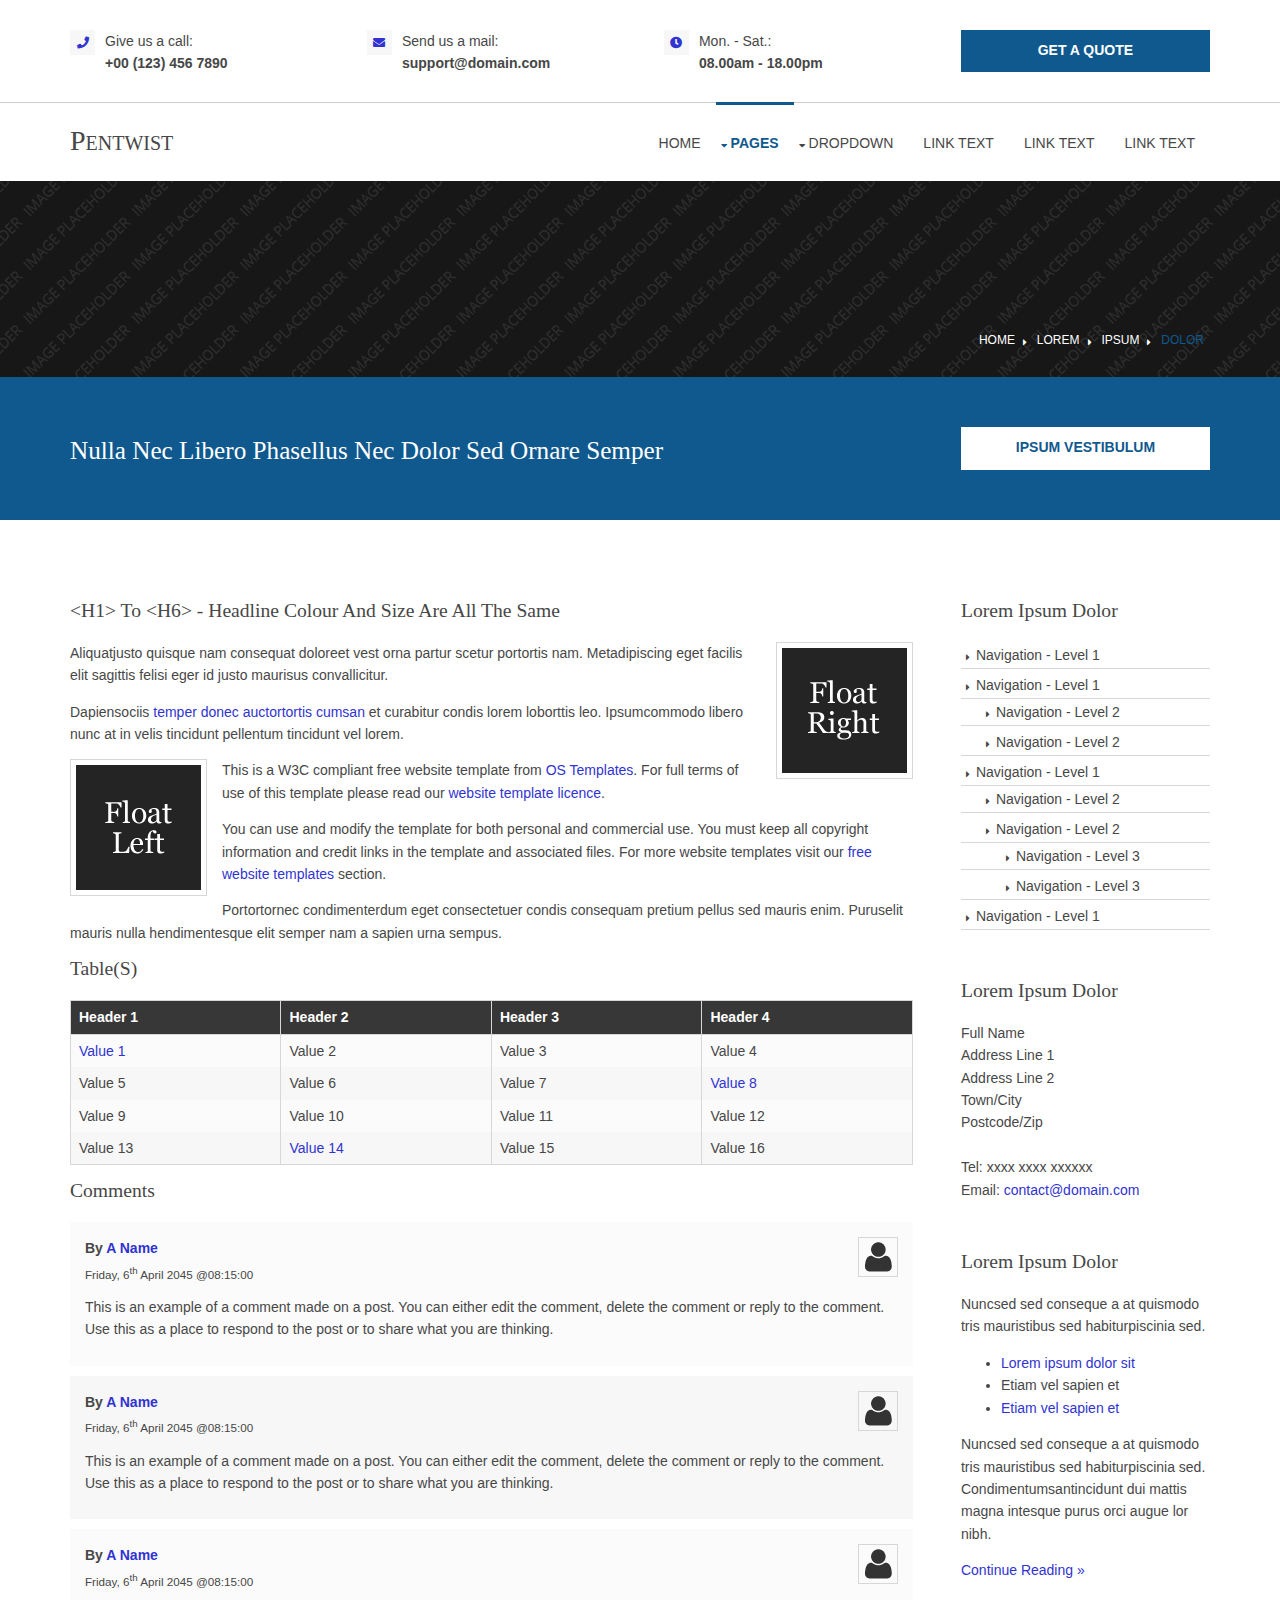
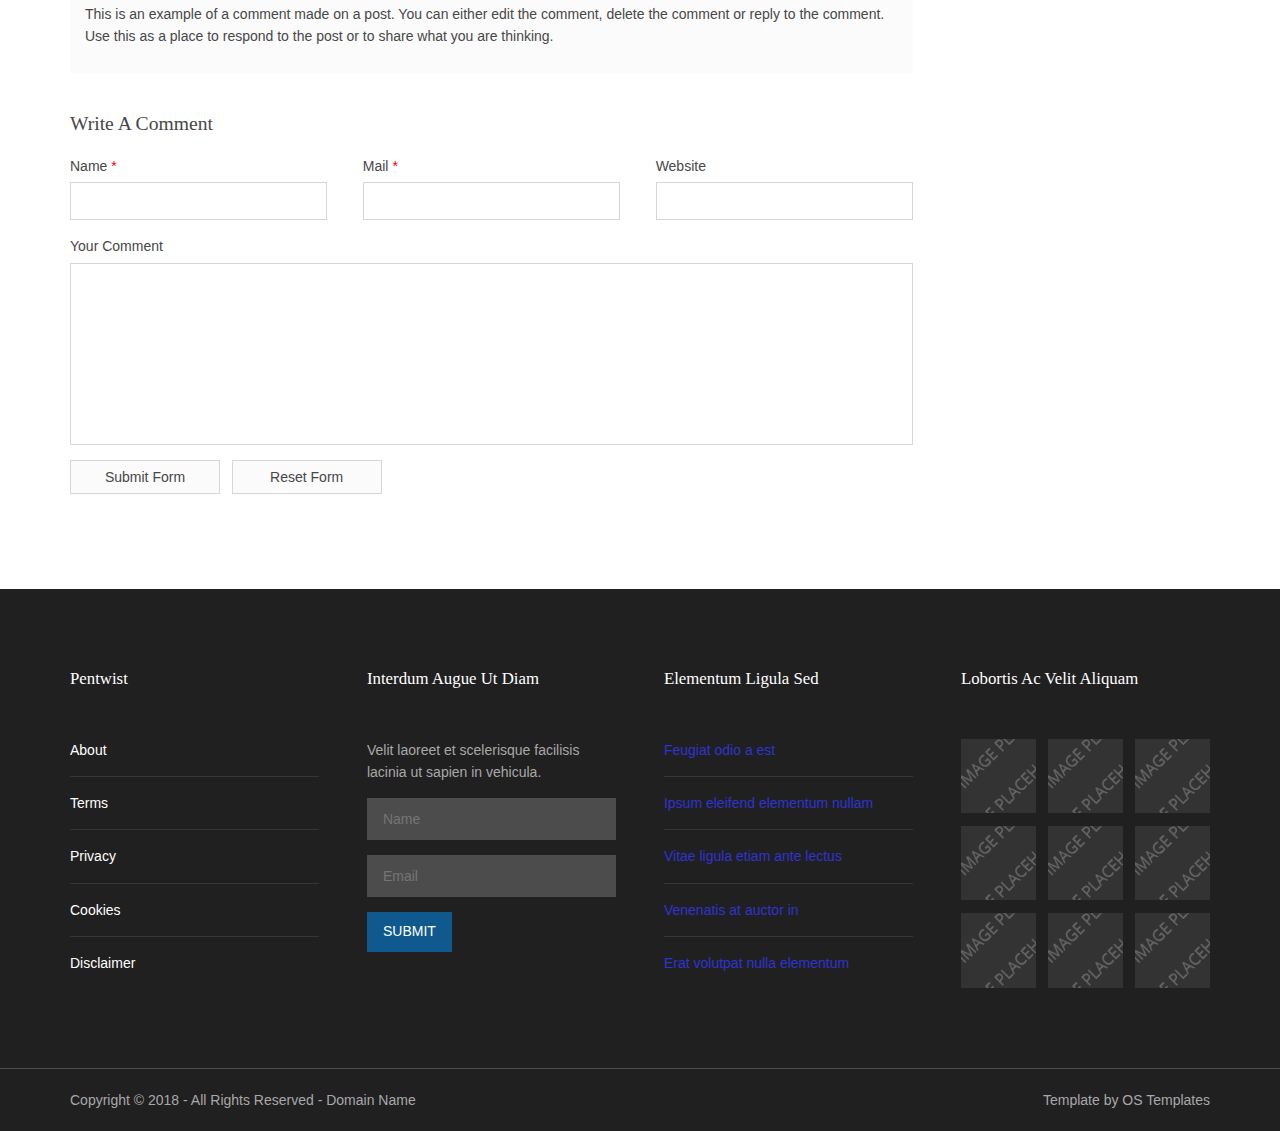
<file: pages/sidebar-right.html>
<!DOCTYPE html>
<!--
Template Name: Pentwist
Author: <a href="https://www.os-templates.com/">OS Templates</a>
Author URI: https://www.os-templates.com/
Copyright: OS-Templates.com
Licence: Free to use under our free template licence terms
Licence URI: https://www.os-templates.com/template-terms
-->
<html lang="">
<!-- To declare your language - read more here: https://www.w3.org/International/questions/qa-html-language-declarations -->
<head>
<title>Pentwist | Pages | Sidebar Right</title>
<meta charset="utf-8">
<meta name="viewport" content="width=device-width, initial-scale=1.0, maximum-scale=1.0, user-scalable=no">
<link href="../layout/styles/layout.css" rel="stylesheet" type="text/css" media="all">
</head>
<body id="top">
<!-- ################################################################################################ -->
<!-- ################################################################################################ -->
<!-- ################################################################################################ -->
<div class="wrapper row0">
  <section id="ctdetails" class="hoc clear"> 
    <!-- ################################################################################################ -->
    <ul class="nospace clear">
      <li class="one_quarter first">
        <div class="block clear"><a href="#"><i class="fas fa-phone"></i></a> <span>Give us a call: <strong>+00 (123) 456 7890</strong></span></div>
      </li>
      <li class="one_quarter">
        <div class="block clear"><a href="#"><i class="fas fa-envelope"></i></a> <span>Send us a mail: <strong>support@domain.com</strong></span></div>
      </li>
      <li class="one_quarter">
        <div class="block clear"><a href="#"><i class="fas fa-clock"></i></a> <span>Mon. - Sat.: <strong>08.00am - 18.00pm</strong></span></div>
      </li>
      <li class="one_quarter"><a class="btn" href="#"><strong>Get A Quote</strong></a></li>
    </ul>
    <!-- ################################################################################################ -->
  </section>
</div>
<!-- ################################################################################################ -->
<!-- ################################################################################################ -->
<!-- ################################################################################################ -->
<div class="wrapper row1">
  <header id="header" class="hoc clear">
    <div id="logo" class="fl_left"> 
      <!-- ################################################################################################ -->
      <h1><a href="../index.html">Pentwist</a></h1>
      <!-- ################################################################################################ -->
    </div>
    <nav id="mainav" class="fl_right"> 
      <!-- ################################################################################################ -->
      <ul class="clear">
        <li><a href="../index.html">Home</a></li>
        <li class="active"><a class="drop" href="#">Pages</a>
          <ul>
            <li><a href="gallery.html">Gallery</a></li>
            <li><a href="full-width.html">Full Width</a></li>
            <li><a href="sidebar-left.html">Sidebar Left</a></li>
            <li class="active"><a href="sidebar-right.html">Sidebar Right</a></li>
            <li><a href="basic-grid.html">Basic Grid</a></li>
            <li><a href="font-icons.html">Font Icons</a></li>
          </ul>
        </li>
        <li><a class="drop" href="#">Dropdown</a>
          <ul>
            <li><a href="#">Level 2</a></li>
            <li><a class="drop" href="#">Level 2 + Drop</a>
              <ul>
                <li><a href="#">Level 3</a></li>
                <li><a href="#">Level 3</a></li>
                <li><a href="#">Level 3</a></li>
              </ul>
            </li>
            <li><a href="#">Level 2</a></li>
          </ul>
        </li>
        <li><a href="#">Link Text</a></li>
        <li><a href="#">Link Text</a></li>
        <li><a href="#">Link Text</a></li>
      </ul>
      <!-- ################################################################################################ -->
    </nav>
  </header>
</div>
<!-- ################################################################################################ -->
<!-- ################################################################################################ -->
<!-- ################################################################################################ -->
<div class="wrapper bgded overlay" style="background-image:url('../images/demo/backgrounds/01.png');">
  <div id="breadcrumb" class="hoc clear"> 
    <!-- ################################################################################################ -->
    <ul>
      <li><a href="#">Home</a></li>
      <li><a href="#">Lorem</a></li>
      <li><a href="#">Ipsum</a></li>
      <li><a href="#">Dolor</a></li>
    </ul>
    <!-- ################################################################################################ -->
  </div>
</div>
<!-- ################################################################################################ -->
<!-- ################################################################################################ -->
<!-- ################################################################################################ -->
<div class="wrapper coloured">
  <article class="hoc cta clear"> 
    <!-- ################################################################################################ -->
    <h6 class="three_quarter first font-x2">Nulla nec libero phasellus nec dolor sed ornare semper</h6>
    <footer class="one_quarter"><a class="btn" href="#"><strong>Ipsum vestibulum</strong></a></footer>
    <!-- ################################################################################################ -->
  </article>
</div>
<!-- ################################################################################################ -->
<!-- ################################################################################################ -->
<!-- ################################################################################################ -->
<div class="wrapper row3">
  <main class="hoc container clear"> 
    <!-- main body -->
    <!-- ################################################################################################ -->
    <div class="content three_quarter first"> 
      <!-- ################################################################################################ -->
      <h1>&lt;h1&gt; to &lt;h6&gt; - Headline Colour and Size Are All The Same</h1>
      <img class="imgr borderedbox inspace-5" src="../images/demo/imgr.gif" alt="">
      <p>Aliquatjusto quisque nam consequat doloreet vest orna partur scetur portortis nam. Metadipiscing eget facilis elit sagittis felisi eger id justo maurisus convallicitur.</p>
      <p>Dapiensociis <a href="#">temper donec auctortortis cumsan</a> et curabitur condis lorem loborttis leo. Ipsumcommodo libero nunc at in velis tincidunt pellentum tincidunt vel lorem.</p>
      <img class="imgl borderedbox inspace-5" src="../images/demo/imgl.gif" alt="">
      <p>This is a W3C compliant free website template from <a href="https://www.os-templates.com/" title="Free Website Templates">OS Templates</a>. For full terms of use of this template please read our <a href="https://www.os-templates.com/template-terms">website template licence</a>.</p>
      <p>You can use and modify the template for both personal and commercial use. You must keep all copyright information and credit links in the template and associated files. For more website templates visit our <a href="https://www.os-templates.com/">free website templates</a> section.</p>
      <p>Portortornec condimenterdum eget consectetuer condis consequam pretium pellus sed mauris enim. Puruselit mauris nulla hendimentesque elit semper nam a sapien urna sempus.</p>
      <h1>Table(s)</h1>
      <div class="scrollable">
        <table>
          <thead>
            <tr>
              <th>Header 1</th>
              <th>Header 2</th>
              <th>Header 3</th>
              <th>Header 4</th>
            </tr>
          </thead>
          <tbody>
            <tr>
              <td><a href="#">Value 1</a></td>
              <td>Value 2</td>
              <td>Value 3</td>
              <td>Value 4</td>
            </tr>
            <tr>
              <td>Value 5</td>
              <td>Value 6</td>
              <td>Value 7</td>
              <td><a href="#">Value 8</a></td>
            </tr>
            <tr>
              <td>Value 9</td>
              <td>Value 10</td>
              <td>Value 11</td>
              <td>Value 12</td>
            </tr>
            <tr>
              <td>Value 13</td>
              <td><a href="#">Value 14</a></td>
              <td>Value 15</td>
              <td>Value 16</td>
            </tr>
          </tbody>
        </table>
      </div>
      <div id="comments">
        <h2>Comments</h2>
        <ul>
          <li>
            <article>
              <header>
                <figure class="avatar"><img src="../images/demo/avatar.png" alt=""></figure>
                <address>
                By <a href="#">A Name</a>
                </address>
                <time datetime="2045-04-06T08:15+00:00">Friday, 6<sup>th</sup> April 2045 @08:15:00</time>
              </header>
              <div class="comcont">
                <p>This is an example of a comment made on a post. You can either edit the comment, delete the comment or reply to the comment. Use this as a place to respond to the post or to share what you are thinking.</p>
              </div>
            </article>
          </li>
          <li>
            <article>
              <header>
                <figure class="avatar"><img src="../images/demo/avatar.png" alt=""></figure>
                <address>
                By <a href="#">A Name</a>
                </address>
                <time datetime="2045-04-06T08:15+00:00">Friday, 6<sup>th</sup> April 2045 @08:15:00</time>
              </header>
              <div class="comcont">
                <p>This is an example of a comment made on a post. You can either edit the comment, delete the comment or reply to the comment. Use this as a place to respond to the post or to share what you are thinking.</p>
              </div>
            </article>
          </li>
          <li>
            <article>
              <header>
                <figure class="avatar"><img src="../images/demo/avatar.png" alt=""></figure>
                <address>
                By <a href="#">A Name</a>
                </address>
                <time datetime="2045-04-06T08:15+00:00">Friday, 6<sup>th</sup> April 2045 @08:15:00</time>
              </header>
              <div class="comcont">
                <p>This is an example of a comment made on a post. You can either edit the comment, delete the comment or reply to the comment. Use this as a place to respond to the post or to share what you are thinking.</p>
              </div>
            </article>
          </li>
        </ul>
        <h2>Write A Comment</h2>
        <form action="#" method="post">
          <div class="one_third first">
            <label for="name">Name <span>*</span></label>
            <input type="text" name="name" id="name" value="" size="22" required>
          </div>
          <div class="one_third">
            <label for="email">Mail <span>*</span></label>
            <input type="email" name="email" id="email" value="" size="22" required>
          </div>
          <div class="one_third">
            <label for="url">Website</label>
            <input type="url" name="url" id="url" value="" size="22">
          </div>
          <div class="block clear">
            <label for="comment">Your Comment</label>
            <textarea name="comment" id="comment" cols="25" rows="10"></textarea>
          </div>
          <div>
            <input type="submit" name="submit" value="Submit Form">
            &nbsp;
            <input type="reset" name="reset" value="Reset Form">
          </div>
        </form>
      </div>
      <!-- ################################################################################################ -->
    </div>
    <!-- ################################################################################################ -->
    <!-- ################################################################################################ -->
    <div class="sidebar one_quarter"> 
      <!-- ################################################################################################ -->
      <h6>Lorem ipsum dolor</h6>
      <nav class="sdb_holder">
        <ul>
          <li><a href="#">Navigation - Level 1</a></li>
          <li><a href="#">Navigation - Level 1</a>
            <ul>
              <li><a href="#">Navigation - Level 2</a></li>
              <li><a href="#">Navigation - Level 2</a></li>
            </ul>
          </li>
          <li><a href="#">Navigation - Level 1</a>
            <ul>
              <li><a href="#">Navigation - Level 2</a></li>
              <li><a href="#">Navigation - Level 2</a>
                <ul>
                  <li><a href="#">Navigation - Level 3</a></li>
                  <li><a href="#">Navigation - Level 3</a></li>
                </ul>
              </li>
            </ul>
          </li>
          <li><a href="#">Navigation - Level 1</a></li>
        </ul>
      </nav>
      <div class="sdb_holder">
        <h6>Lorem ipsum dolor</h6>
        <address>
        Full Name<br>
        Address Line 1<br>
        Address Line 2<br>
        Town/City<br>
        Postcode/Zip<br>
        <br>
        Tel: xxxx xxxx xxxxxx<br>
        Email: <a href="#">contact@domain.com</a>
        </address>
      </div>
      <div class="sdb_holder">
        <article>
          <h6>Lorem ipsum dolor</h6>
          <p>Nuncsed sed conseque a at quismodo tris mauristibus sed habiturpiscinia sed.</p>
          <ul>
            <li><a href="#">Lorem ipsum dolor sit</a></li>
            <li>Etiam vel sapien et</li>
            <li><a href="#">Etiam vel sapien et</a></li>
          </ul>
          <p>Nuncsed sed conseque a at quismodo tris mauristibus sed habiturpiscinia sed. Condimentumsantincidunt dui mattis magna intesque purus orci augue lor nibh.</p>
          <p class="more"><a href="#">Continue Reading &raquo;</a></p>
        </article>
      </div>
      <!-- ################################################################################################ -->
    </div>
    <!-- ################################################################################################ -->
    <!-- / main body -->
    <div class="clear"></div>
  </main>
</div>
<!-- ################################################################################################ -->
<!-- ################################################################################################ -->
<!-- ################################################################################################ -->
<div class="wrapper row4">
  <footer id="footer" class="hoc clear"> 
    <!-- ################################################################################################ -->
    <div class="one_quarter first">
      <h6 class="heading">Pentwist</h6>
      <nav>
        <ul class="nospace linklist">
          <li><a href="#">About</a></li>
          <li><a href="#">Terms</a></li>
          <li><a href="#">Privacy</a></li>
          <li><a href="#">Cookies</a></li>
          <li><a href="#">Disclaimer</a></li>
        </ul>
      </nav>
    </div>
    <div class="one_quarter">
      <h6 class="heading">Interdum augue ut diam</h6>
      <p class="nospace btmspace-15">Velit laoreet et scelerisque facilisis lacinia ut sapien in vehicula.</p>
      <form action="#" method="post">
        <fieldset>
          <legend>Newsletter:</legend>
          <input class="btmspace-15" type="text" value="" placeholder="Name">
          <input class="btmspace-15" type="text" value="" placeholder="Email">
          <button class="btn" type="submit" value="submit">Submit</button>
        </fieldset>
      </form>
    </div>
    <div class="one_quarter">
      <h6 class="heading">Elementum ligula sed</h6>
      <ul class="nospace linklist">
        <li><a href="#">Feugiat odio a est</a></li>
        <li><a href="#">Ipsum eleifend elementum nullam</a></li>
        <li><a href="#">Vitae ligula etiam ante lectus</a></li>
        <li><a href="#">Venenatis at auctor in</a></li>
        <li><a href="#">Erat volutpat nulla elementum</a></li>
      </ul>
    </div>
    <div class="one_quarter last">
      <h6 class="heading">Lobortis ac velit aliquam</h6>
      <ul class="nospace clear latestimg">
        <li><a class="imgover" href="#"><img src="../images/demo/100x100.png" alt=""></a></li>
        <li><a class="imgover" href="#"><img src="../images/demo/100x100.png" alt=""></a></li>
        <li><a class="imgover" href="#"><img src="../images/demo/100x100.png" alt=""></a></li>
        <li><a class="imgover" href="#"><img src="../images/demo/100x100.png" alt=""></a></li>
        <li><a class="imgover" href="#"><img src="../images/demo/100x100.png" alt=""></a></li>
        <li><a class="imgover" href="#"><img src="../images/demo/100x100.png" alt=""></a></li>
        <li><a class="imgover" href="#"><img src="../images/demo/100x100.png" alt=""></a></li>
        <li><a class="imgover" href="#"><img src="../images/demo/100x100.png" alt=""></a></li>
        <li><a class="imgover" href="#"><img src="../images/demo/100x100.png" alt=""></a></li>
      </ul>
    </div>
    <!-- ################################################################################################ -->
  </footer>
</div>
<!-- ################################################################################################ -->
<!-- ################################################################################################ -->
<!-- ################################################################################################ -->
<div class="wrapper row5">
  <div id="copyright" class="hoc clear"> 
    <!-- ################################################################################################ -->
    <p class="fl_left">Copyright &copy; 2018 - All Rights Reserved - <a href="#">Domain Name</a></p>
    <p class="fl_right">Template by <a target="_blank" href="https://www.os-templates.com/" title="Free Website Templates">OS Templates</a></p>
    <!-- ################################################################################################ -->
  </div>
</div>
<!-- ################################################################################################ -->
<!-- ################################################################################################ -->
<!-- ################################################################################################ -->
<a id="backtotop" href="#top"><i class="fas fa-chevron-up"></i></a>
<!-- JAVASCRIPTS -->
<script src="../layout/scripts/jquery.min.js"></script>
<script src="../layout/scripts/jquery.backtotop.js"></script>
<script src="../layout/scripts/jquery.mobilemenu.js"></script>
</body>
</html>
</file>
<file: layout/styles/layout.css>
@charset "utf-8";
/*
Template Name: Pentwist
Author: <a href="https://www.os-templates.com/">OS Templates</a>
Author URI: https://www.os-templates.com/
Copyright: OS-Templates.com
Licence: Free to use under our free template licence terms
Licence URI: https://www.os-templates.com/template-terms
File: Layout CSS
*/

@import url("fontawesome-free/css/all.min.css");
@import url("framework.css");

/* Rows
--------------------------------------------------------------------------------------------------------------- */
.row0, .row0 a{}
.row1{border-top:1px solid;}
.row2, .row2 a{}
.row3, .row3 a{}
.row4, .row4 a{}
.row5{border-top:1px solid;}


/* Contact Details
--------------------------------------------------------------------------------------------------------------- */
#ctdetails{padding:30px 0;}

#ctdetails ul{}
#ctdetails ul li{}
#ctdetails ul li:last-child{margin-bottom:0;}/* Used when elements stack in small viewports */
#ctdetails ul li div{position:relative; padding:0 0 0 35px; line-height:1; word-wrap:break-word;}
#ctdetails ul li div i{position:absolute; top:0; left:0; width:25px; height:25px; line-height:25px; font-size:12px; text-align:center;}
#ctdetails ul li div span{display:block; padding:4px 0 0 0;}
#ctdetails ul li div strong{display:block; margin:8px 0 0 0;}
#ctdetails > ul > li:last-child .btn{display:block; text-align:center; font-weight:700;}


/* Header
--------------------------------------------------------------------------------------------------------------- */
#header{}

#header #logo{margin:22px 0 0 0;}
#header #logo h1{margin:0; padding:0; font-size:2rem; font-variant:small-caps;}


/* Page Intro
--------------------------------------------------------------------------------------------------------------- */
#pageintro{padding:30px 0;}

#pageintro article{display:block; max-width:65%; margin:0 auto; text-transform:capitalize; text-align:left;}
#pageintro p:first-of-type{font-size:1.6rem; letter-spacing:2px; text-transform:uppercase;}
#pageintro .heading{font-size:5rem; font-weight:700;}
#pageintro footer{margin-top:50px;}


/* Click to Action
--------------------------------------------------------------------------------------------------------------- */
.cta{padding:50px 0;}

.cta > :first-child{margin-top:10px;}
.cta > :last-child{margin-bottom:0;}/* Used when elements stack in smaller viewports */
.cta footer{text-align:center;}
.cta footer a{display:block;}


/* Split Box
--------------------------------------------------------------------------------------------------------------- */
.split{}

.split section{display:block; position:relative; float:left; width:50%; padding:100px 50px 100px 0;}
.split section::after{display:block; position:absolute; top:0; right:100%; bottom:0; left:-1000%; content:"";}


/* Content Area
--------------------------------------------------------------------------------------------------------------- */
.container{padding:80px 0;}

/* Content */
.container .content{}

.sectiontitle{display:block; max-width:55%; margin:0 auto 80px; text-align:center;}
.sectiontitle *{margin:0;}

.icon{display:inline-block; width:80px; height:80px; line-height:80px; font-size:36px; text-align:center;}

.grid-3 > li{margin-bottom:50px;}
.grid-3 > li:nth-last-child(-n+3){margin-bottom:0;}/* Removes bottom margin from the last line of items - margin is restored in the media queries when items stack */
.grid-3 > li:nth-child(3n+1){margin-left:0; clear:left;}/* Removes the need to add class="first" */

/* Services */
#services{}
#services article{padding:30px; border-bottom:2px solid;}
#services i{margin-right:10px; font-size:32px;}

/* Points */
#points{}
#points ul{font-size:1.2rem; font-weight:700;}
#points li{display:block; position:relative; float:left; width:47.89473%; margin:0 0 20px 4.21052%; padding:15px; border-bottom:2px solid;}/* Here we use the 50% grid */
#points li:nth-child(odd){margin-left:0; clear:left;}
#points li:nth-last-child(2), #points li:last-child{margin-bottom:0;}
#points li i{margin-right:8px; font-size:1.4rem;}

/* Latest */
#latest{text-align:center;}
#latest > li:last-child{margin-bottom:0;}/* Used when elements stack in small viewports */
#latest article{}
#latest article figure{}
#latest article figure > a{}
#latest article .excerpt{padding:30px; border-bottom:2px solid;}
#latest article .excerpt .heading{margin:0 0 8px 0;}
#latest article .excerpt .meta{display:block; margin:0 0 20px 0;}
#latest article .excerpt .meta li{display:inline-block; margin-right:5px; padding-right:10px; border-right:1px solid; font-size:.8rem;}
#latest article .excerpt .meta li:last-child{margin-right:0; padding-right:0; border-right:none;}
#latest article .excerpt .meta li i{margin-right:5px;}

/* Comments */
#comments ul{margin:0 0 40px 0; padding:0; list-style:none;}
#comments li{margin:0 0 10px 0; padding:15px;}
#comments .avatar{float:right; margin:0 0 10px 10px; padding:3px; border:1px solid;}
#comments address{font-weight:bold;}
#comments time{font-size:smaller;}
#comments .comcont{display:block; margin:0; padding:0;}
#comments .comcont p{margin:10px 5px 10px 0; padding:0;}

#comments form{display:block; width:100%;}
#comments input, #comments textarea{width:100%; padding:10px; border:1px solid;}
#comments textarea{overflow:auto;}
#comments div{margin-bottom:15px;}
#comments input[type="submit"], #comments input[type="reset"]{display:inline-block; width:auto; min-width:150px; margin:0; padding:8px 5px; cursor:pointer;}

/* Sidebar */
.container .sidebar{}

.sidebar .sdb_holder{margin-bottom:50px;}
.sidebar .sdb_holder:last-child{margin-bottom:0;}


/* Footer
--------------------------------------------------------------------------------------------------------------- */
#footer{padding:80px 0;}

#footer .heading{margin-bottom:50px; font-size:1.2rem;}
#footer p + .faico{margin-top:30px;}

#footer input, #footer button{border:1px solid;}
#footer input{display:block; width:100%; padding:12px 15px;}
#footer button{padding:10px 15px 12px; font-size:1rem;}

#footer .linklist li{display:block; margin-bottom:15px; padding:0 0 15px 0; border-bottom:1px solid;}
#footer .linklist li:last-child{margin:0; padding:0; border:none;}
#footer .linklist li::before, #footer .linklist li::after{display:table; content:"";}
#footer .linklist li, #footer .linklist li::after{clear:both;}

#footer .latestimg{}
#footer .latestimg > li{display:inline-block; float:left; width:30%; margin:0 0 5% 5%;}
#footer .latestimg > li:nth-last-child(-n+3){margin-bottom:0;}/* Removes bottom margin from the last three items - margin is restored in the media queries when items stack */
#footer .latestimg > li:nth-child(3n+1){margin-left:0; clear:left;}/* Removes the need to add class="first" */
#footer .latestimg > li img{width:100%;}/* Force the image to resize to take the full space - may have to be changed for tablets, depends on personal preference */
#footer .latestimg > li a.imgover{display:block;}

#footer nav{display:block;}


/* Copyright
--------------------------------------------------------------------------------------------------------------- */
#copyright{padding:20px 0;}
#copyright *{margin:0; padding:0;}


/* Transition Fade
This gives a smooth transition to "ALL" elements used in the layout - other than the navigation form used in mobile devices
If you don't want it to fade all elements, you have to list the ones you want to be faded individually
Delete it completely to stop fading
--------------------------------------------------------------------------------------------------------------- */
*, *::before, *::after{transition:all .3s ease-in-out;}
#mainav form *{transition:none !important;}


/* ------------------------------------------------------------------------------------------------------------ */
/* ------------------------------------------------------------------------------------------------------------ */
/* ------------------------------------------------------------------------------------------------------------ */
/* ------------------------------------------------------------------------------------------------------------ */
/* ------------------------------------------------------------------------------------------------------------ */


/* Navigation
--------------------------------------------------------------------------------------------------------------- */
nav ul, nav ol{margin:0; padding:0; list-style:none;}

#mainav, #breadcrumb, .sidebar nav{line-height:normal;}
#mainav .drop::after, #mainav li li .drop::after, #breadcrumb li a::after, .sidebar nav a::after{position:absolute; font-family:"Font Awesome 5 Free"; font-weight:900; font-size:10px; line-height:10px;}

/* Top Navigation */
#mainav{position:relative; margin-top:-1px;}
#mainav ul{text-transform:uppercase;}
#mainav ul ul{position:absolute; width:180px; text-transform:none; z-index:9999;}
#mainav ul ul ul{left:180px; top:0;}
#mainav li{display:block; position:relative; float:left; margin:0; padding:0;}
#mainav li:last-child{margin-right:0;}
#mainav li li{width:100%; margin:0;}
#mainav li a{display:block; padding:30px 15px; border:solid; border-width:3px 0 0 0;}
#mainav li li a{border-width:0 0 1px 0;}
#mainav .drop{padding-left:15px;}
#mainav li li a, #mainav li li .drop{display:block; margin:0; padding:10px 15px;}
#mainav .drop::after, #mainav li li .drop::after{content:"\f0d7";}
#mainav .drop::after{top:38px; left:5px;}
#mainav li li .drop::after{top:15px; left:5px;}
#mainav .active a{font-weight:700;}
#mainav li li a, #mainav .active li a{font-weight:400;}
#mainav ul ul{visibility:hidden; opacity:0;}
#mainav ul li:hover > ul{visibility:visible; opacity:1;}

#mainav form{display:none; width:100%; margin:0; padding:0;}
#mainav form select, #mainav form select option{display:block; cursor:pointer; outline:none;}
#mainav form select{width:100%; padding:5px; border:1px solid;}
#mainav form select option{margin:5px; padding:0; border:none;}

/* Breadcrumb */
#breadcrumb{padding:150px 0 30px; text-align:right;}
#breadcrumb ul{margin:0; padding:0; list-style:none; text-transform:uppercase;}
#breadcrumb li{display:inline-block; margin:0 6px 0 0; padding:0;}
#breadcrumb li a{display:block; position:relative; margin:0; padding:0 12px 0 0; font-size:12px;}
#breadcrumb li a::after{top:4px; right:0; content:"\f0da";}
#breadcrumb li:last-child a{margin:0; padding:0;}
#breadcrumb li:last-child a::after{display:none;}
#breadcrumb .heading{margin:0; font-size:2rem;}

/* Sidebar Navigation */
.sidebar nav{display:block; width:100%;}
.sidebar nav li{margin:0 0 3px 0; padding:0;}
.sidebar nav a{display:block; position:relative; margin:0; padding:5px 10px 5px 15px; text-decoration:none; border:solid; border-width:0 0 1px 0;}
.sidebar nav a::after{top:10px; left:5px; content:"\f0da";}
.sidebar nav ul ul a{padding-left:35px;}
.sidebar nav ul ul a::after{left:25px;}
.sidebar nav ul ul ul a{padding-left:55px;}
.sidebar nav ul ul ul a::after{left:45px;}

/* Pagination */
.pagination{display:block; width:100%; text-align:center; clear:both;}
.pagination li{display:inline-block; margin:0 2px 0 0;}
.pagination li:last-child{margin-right:0;}
.pagination a, .pagination strong{display:block; padding:8px 11px; border:1px solid; background-clip:padding-box; font-weight:normal;}

/* Back to Top */
#backtotop{z-index:999; display:inline-block; position:fixed; visibility:hidden; bottom:20px; right:20px; width:36px; height:36px; line-height:36px; font-size:16px; text-align:center; opacity:.2;}
#backtotop i{display:block; width:100%; height:100%; line-height:inherit;}
#backtotop.visible{visibility:visible; opacity:.5;}
#backtotop:hover{opacity:1;}


/* Tables
--------------------------------------------------------------------------------------------------------------- */
table, th, td{border:1px solid; border-collapse:collapse; vertical-align:top;}
table, th{table-layout:auto;}
table{width:100%; margin-bottom:15px;}
th, td{padding:5px 8px;}
td{border-width:0 1px;}


/* Gallery
--------------------------------------------------------------------------------------------------------------- */
#gallery{display:block; width:100%; margin-bottom:50px;}
#gallery figure figcaption{display:block; width:100%; clear:both;}
#gallery li{margin-bottom:30px;}


/* Font Awesome Social Icons
--------------------------------------------------------------------------------------------------------------- */
.faico{margin:0; padding:0; list-style:none;}
.faico li{display:inline-block; margin:8px 5px 0 0; padding:0; line-height:normal;}
.faico li:last-child{margin-right:0;}
.faico a{display:inline-block; width:36px; height:36px; line-height:36px; font-size:18px; text-align:center;}

.faico a{color:inherit; background-color:rgba(255,255,255,.2);}
.faico a:hover{color:#FFFFFF;}

.faicon-dribble:hover{background-color:#EA4C89;}
.faicon-facebook:hover{background-color:#3B5998;}
.faicon-google-plus:hover{background-color:#DB4A39;}
.faicon-linkedin:hover{background-color:#0E76A8;}
.faicon-twitter:hover{background-color:#00ACEE;}
.faicon-vk:hover{background-color:#4E658E;}

/* Colours
--------------------------------------------------------------------------------------------------------------- */
body{color:#A8A8A8; background-color:#202020;}
a{color:rgb(48, 51, 210);}
a:active, a:focus{background:transparent !important;}/* IE10 + 11 Bugfix - prevents grey background */
hr, .borderedbox{border-color:#D7D7D7;}
label span{color:#FF0000; background-color:inherit;}
input:focus, textarea:focus, *:required:focus{border-color:#0f598e !important;}

.overlay{color:#FFFFFF; background-color:inherit;}
.overlay::after{color:inherit; background-color:rgba(0,0,0,.55);}
.overlay.light{color:#474747;}
.overlay.light::after{background-color:rgba(255,255,255,.7);}

.btn, .btn.inverse:hover{color:#FFFFFF; background-color:#0f598e; border-color:#0f598e;}
.coloured .btn, .coloured .btn.inverse:hover{color:#0f598e; background-color:#FFFFFF; border-color:#FFFFFF;}
.btn:hover, .btn.inverse{color:inherit; background-color:transparent; border-color:inherit;}

.imgover:hover::before{background-color:rgba(210,65,48,.3)/* #0f598e */;}
.imgover, .imgover:hover::after{color:#FFFFFF;}


/* Rows */
.row0{color:#474747; background-color:#FFFFFF;}
.row1{color:#474747; background-color:#FFFFFF; border-color:rgba(0,0,0,.2);}
.row2{color:#474747; background-color:#F4F4F4;}
.row3{color:#474747; background-color:#FFFFFF;}
.row4{color:#A8A8A8; background-color:#202020;}
.row5, .row5 a{color:#A8A8A8; background-color:#202020;}
.row5{border-color:rgba(255,255,255,.2);}

.coloured{color:#FFFFFF; background-color:#0f598e;}


/* Contact Details */
#ctdetails ul li div i{color:inherit; background-color:rgba(0,0,0,.03);}
#ctdetails ul li div:hover i{color:#FFFFFF; background-color:#0f598e;}


/* Header */
#header #logo a{color:inherit;}


/* Split Box */
.split section, .split section::after{color:#FFFFFF; background-color:#202020;}
.split section i{color:#0f598e;}


/* Content */
.icon{color:inherit; background:linear-gradient(to bottom, rgba(93, 133, 207, 0.788), rgba(74, 139, 201, 0.384)/* #0f598e */);}
.icon:hover{color:#FFFFFF; background:#0f598e;}

#services article{color:inherit; background-color:rgba(0,0,0,.03); border-color:transparent;}
#services article:hover{color:#FFFFFF; background-color:#202020; border-color:#0f598e;}

#points{}
#points li{color:#FFFFFF; background-color:rgba(255,255,255,.5); border-color:transparent;}
#points li:hover{color:#474747; background-color:#FFFFFF; border-color:#0f598e;}
#points li i{color:#0f598e;}

#latest article .excerpt{color:#474747; background-color:#FFFFFF; border-color:transparent;}
#latest article .excerpt:hover{border-color:#0f598e;}
#latest article .excerpt .meta li{border-color:rgba(0,0,0,.1);}


/* Footer */
#footer .heading{color:#FFFFFF;}
#footer hr, #footer .borderedbox, #footer .linklist li{border-color:rgba(255,255,255,.1);}

#footer input, #footer button{border-color:transparent;}
#footer input{color:#FFFFFF; background-color:rgba(255,255,255,.2);}
#footer input:focus{background-color:#0f598e;}
#footer button{color:#FFFFFF; background-color:#0f598e;}
#footer button:hover{color:inherit; background-color:transparent; border-color:inherit;}

#footer nav a{color:#FFFFFF;}
#footer nav a:hover{color:#0f598e;}


/* Copyright */
#copyright{border-color:rgba(255,255,255,.2);}


/* Navigation */
#mainav li a{color:inherit; border-color:transparent;}
#mainav .active a, #mainav a:hover, #mainav li:hover > a{color:#0f598e; background-color:inherit; border-color:#0f598e;}
#mainav li li a, #mainav .active li a{color:#FFFFFF; background-color:rgba(210,65,48,.5); border-color:rgba(210,65,48,.5);/* #0f598e */}
#mainav li li:hover > a, #mainav .active .active > a{color:#FFFFFF; background-color:#0f598e; border-color:rgba(210,65,48,.5);/* #0f598e */}
#mainav form select{color:#474747; background-color:#FFFFFF; border-color:#D7D7D7;}

#breadcrumb *{color:#FFFFFF; background-color:inherit;}
#breadcrumb li:last-child a{color:#0f598e;}

.container .sidebar nav a{color:inherit; border-color:#D7D7D7;}
.container .sidebar nav a:hover{color:#0f598e;}

.pagination a, .pagination strong{border-color:#D7D7D7;}
.pagination .current *{color:#FFFFFF; background-color:#0f598e;}

#backtotop{color:#FFFFFF; background-color:#0f598e;}


/* Tables + Comments */
table, th, td, #comments .avatar, #comments input, #comments textarea{border-color:#D7D7D7;}
th{color:#FFFFFF; background-color:#373737;}
tr, #comments li, #comments input[type="submit"], #comments input[type="reset"]{color:inherit; background-color:#FBFBFB;}
tr:nth-child(even), #comments li:nth-child(even){color:inherit; background-color:#F7F7F7;}
table a, #comments a{background-color:inherit;}


/* ------------------------------------------------------------------------------------------------------------ */
/* ------------------------------------------------------------------------------------------------------------ */
/* ------------------------------------------------------------------------------------------------------------ */
/* ------------------------------------------------------------------------------------------------------------ */
/* ------------------------------------------------------------------------------------------------------------ */


/* Media Queries
--------------------------------------------------------------------------------------------------------------- */
@-ms-viewport{width:device-width;}


/* Max Wrapper Width - Laptop, Desktop etc.
--------------------------------------------------------------------------------------------------------------- */
@media screen and (min-width:1140px){
	.hoc{max-width:1140px;}
}

@media screen and (min-width:978px) and (max-width:1140px){
	.hoc{max-width:95%;}
}


/* Mobile Devices
--------------------------------------------------------------------------------------------------------------- */
@media screen and (max-width:978px){
	.hoc{max-width:90%;}

	#header{padding:30px;}
	#header #logo{margin-top:0;}

	#mainav{}
	#mainav ul{display:none;}
	#mainav form{display:block; margin-top:2px;}

	#breadcrumb{}

	.container{}
	#comments input[type="reset"]{margin-top:10px;}
	.pagination li{display:inline-block; margin:0 5px 5px 0;}

	#footer{}

	#copyright{}
	#copyright p:first-of-type{margin-bottom:10px;}
}

@media screen and (max-width:750px){
	.imgl, .imgr{display:inline-block; float:none; margin:0 0 10px 0;}
	.fl_left, .fl_right{display:block; float:none;}
	.one_half, .one_third, .two_third, .one_quarter, .two_quarter, .three_quarter{display:block; float:none; width:auto; margin:0 0 30px 0;}
	.last, .group .group > *:last-child, .clear .clear > *:last-child, .clear .group > *:last-child, .group .clear > *:last-child{margin-bottom:0;}/* Experimental - Needs more testing in different situations, stops double margin when stacking */

	#header{text-align:center;}
	#header #logo{margin:0 0 15px 0;}

	#pageintro article{max-width:none;}
	#pageintro .heading{margin-bottom:20px; font-size:2.5rem;}

	.cta > :first-child{margin-top:0; text-align:center;}
	.cta footer a{display:inline-block;}

	.sectiontitle{max-width:none;}
	.grid-3{margin:0 auto; max-width:348px;}/* Restrict the width to the one_third grid element in smaller devices */
	.grid-3 > li:nth-last-child(-n+3){margin-bottom:50px;}
	.grid-3 > li:last-child{margin-bottom:0;}

	#latest > li{margin:0 auto 50px;}

	#footer{}
	#footer .latestimg > li, #footer .latestimg > li:nth-last-child(-n+3){display:inline-block; float:none; width:auto; margin:0 5% 5% 0;}
	#footer .latestimg > li:last-child{margin-bottom:0;}
	#footer .latestimg > li img{width:auto;}
}

@media screen and (max-width:450px){
	#points li{display:block; float:none; width:100%; margin-left:0;}
	#points li:nth-last-child(2){margin-bottom:20px;}
}


/* Other
--------------------------------------------------------------------------------------------------------------- */
@media screen and (max-width:650px){
	.scrollable{display:block; width:100%; margin:0 0 30px 0; padding:0 0 15px 0; overflow:auto; overflow-x:scroll;}
	.scrollable table{margin:0; padding:0; white-space:nowrap;}

	.inline li{display:block; margin-bottom:10px;}
	.pushright li{margin-right:0;}

	.font-x2{font-size:1.6rem;}
	.font-x3{font-size:1.8rem;}

	.hoc.split{max-width:none; width:100%;}
	.split section{float:none; width:100%; padding:10% 5%;}
}
</file>
